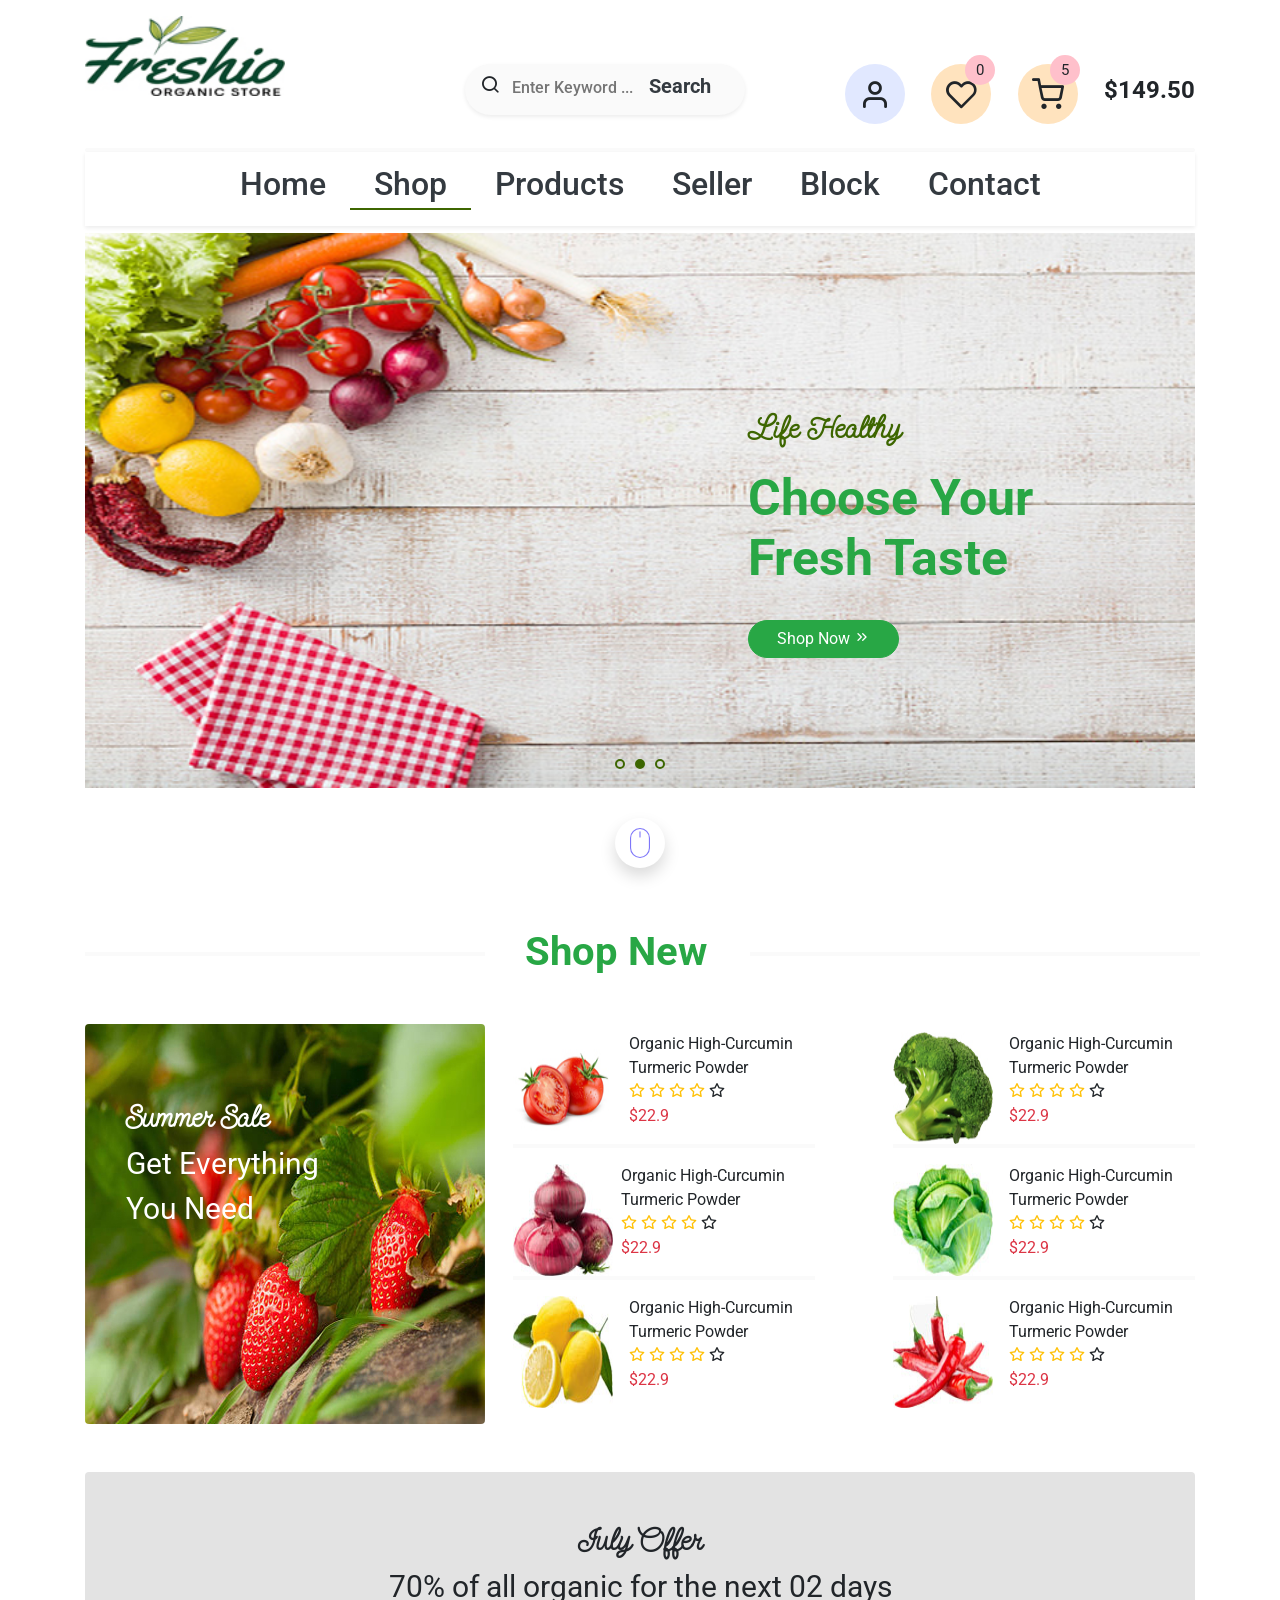
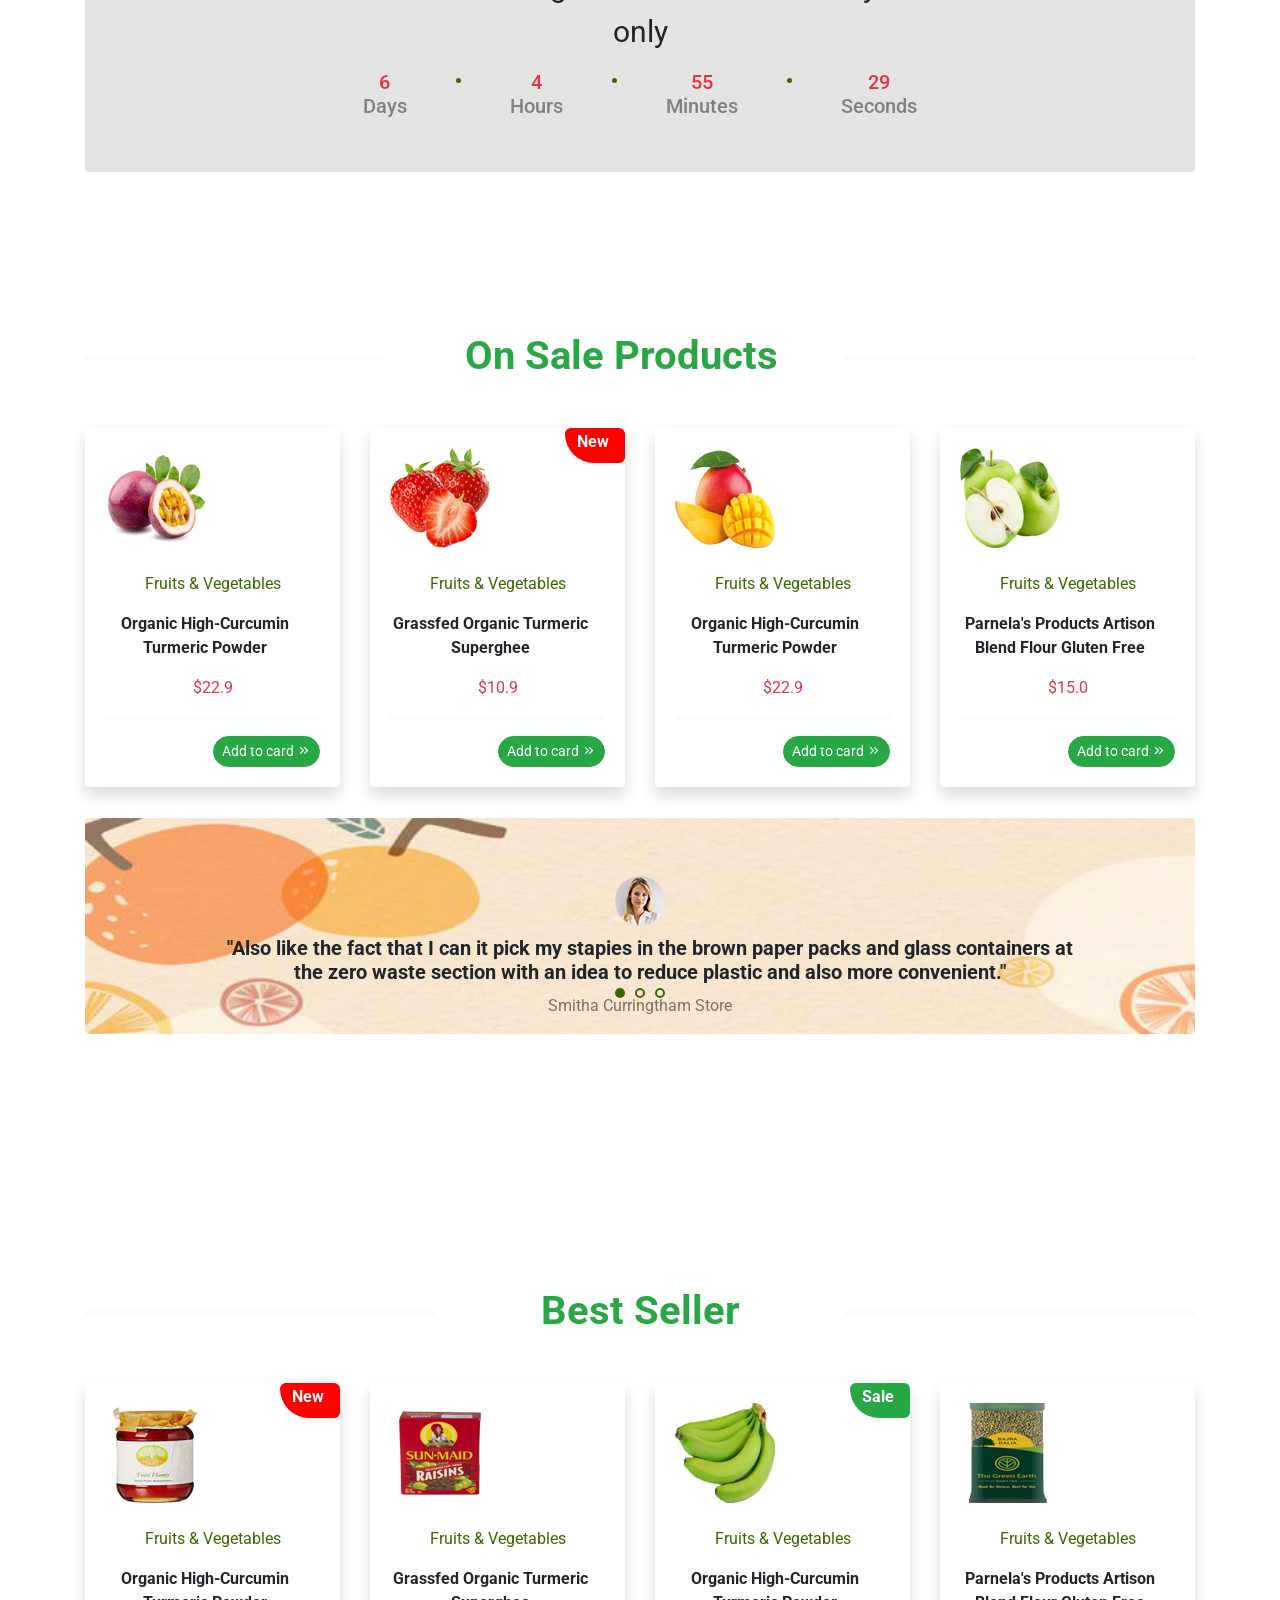
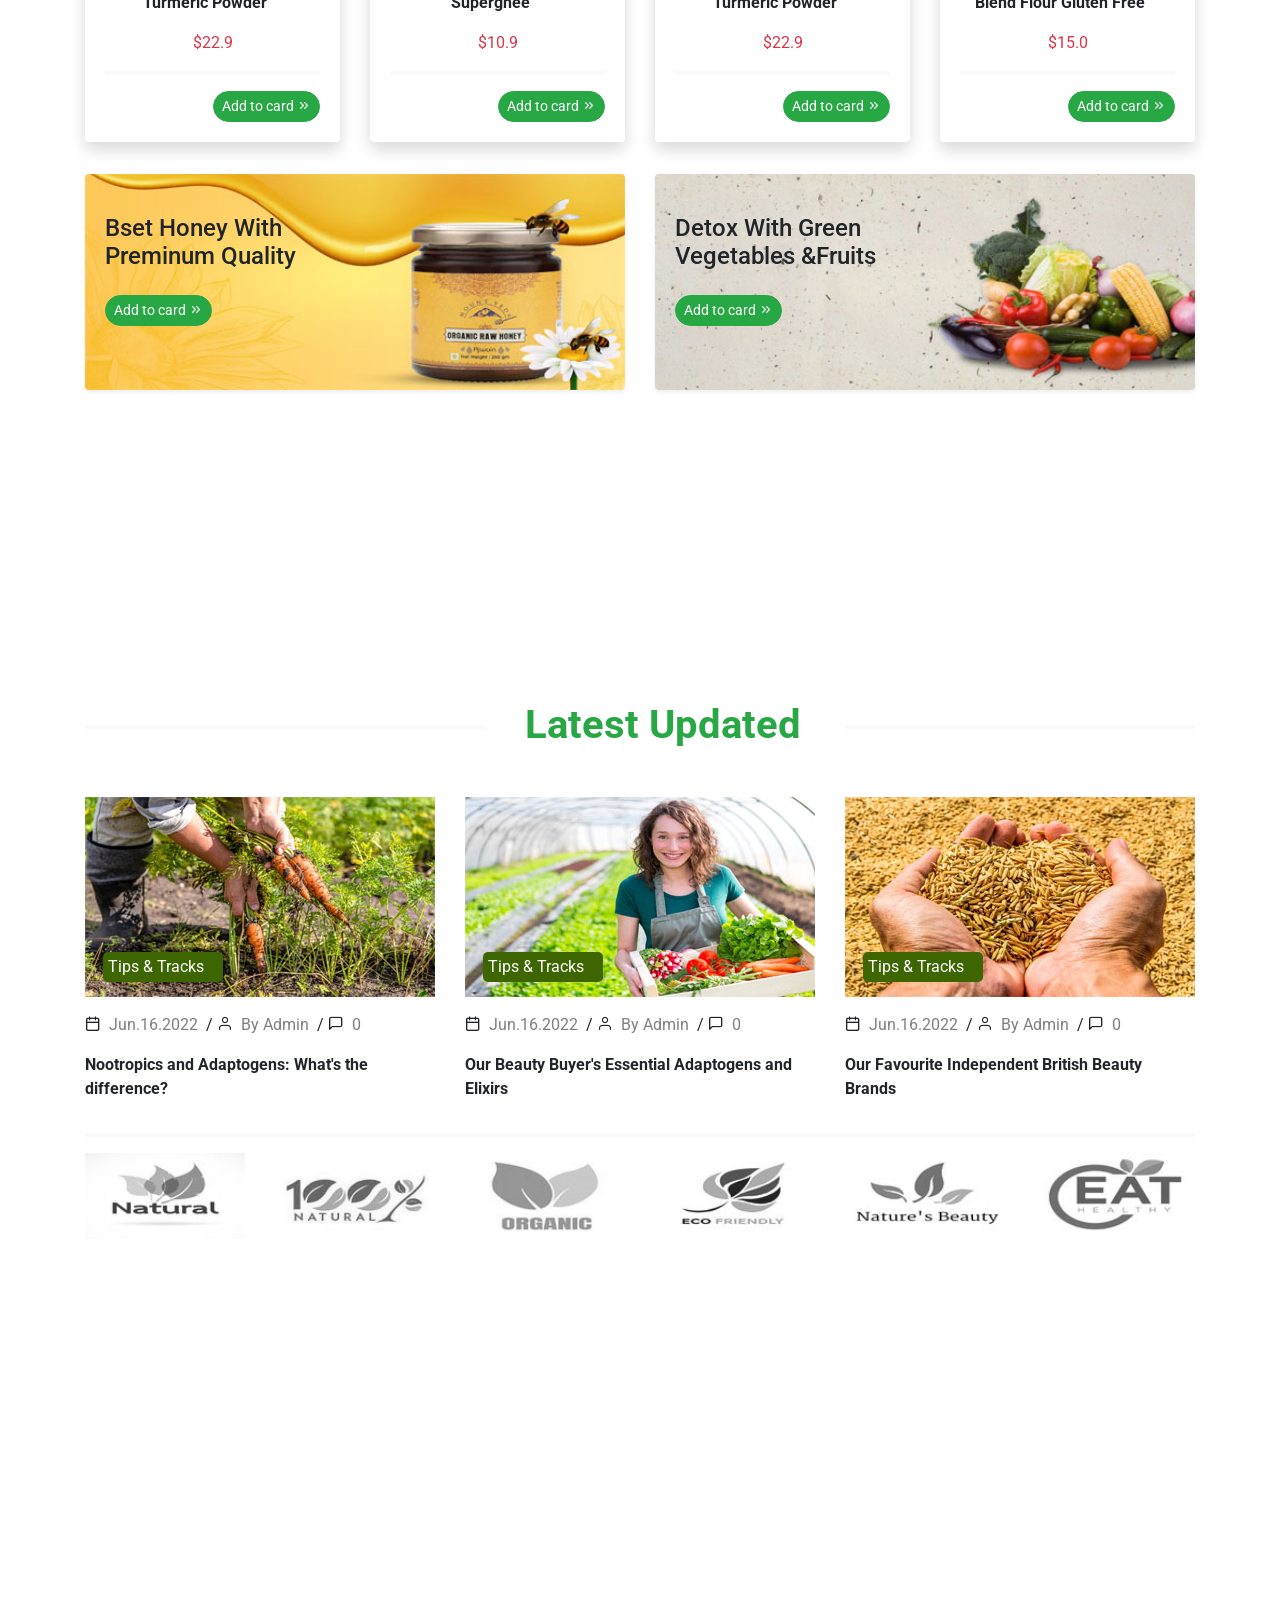
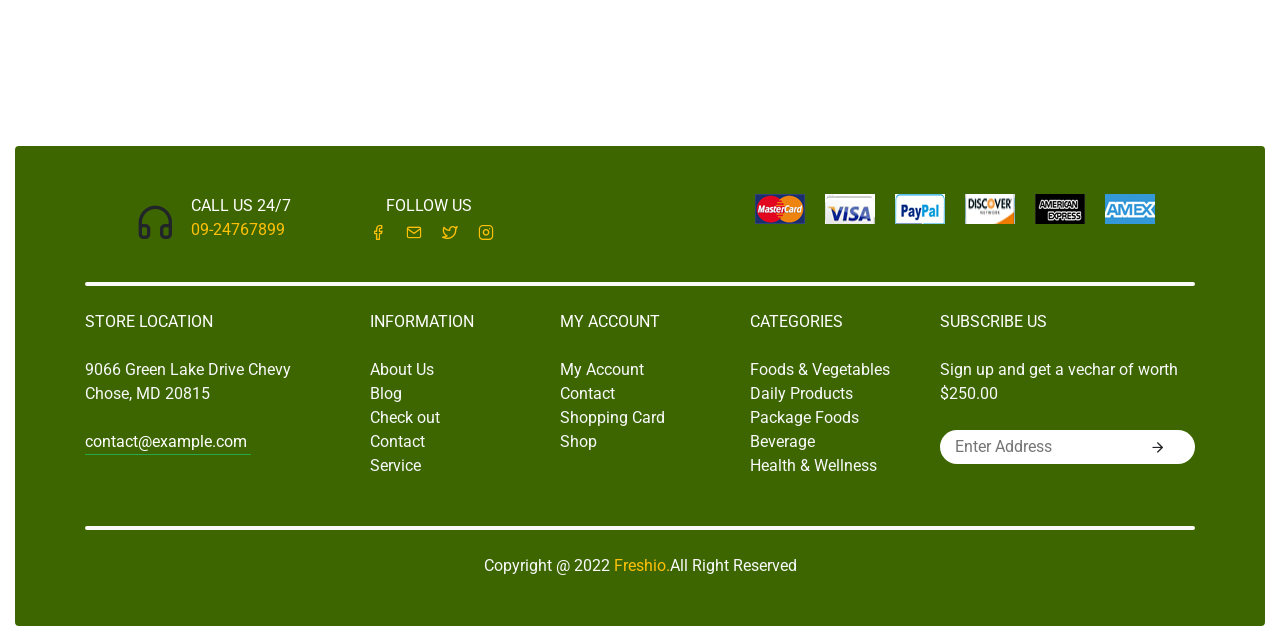
<file: project/index.html>
<!DOCTYPE html>
<div class="loader-container">
    <div class="loader">Loading...</div>
</div>
<html lang="en">
<head>
    <style>
        .loader-container{
            display: flex;
            justify-content: center;
            align-items: center;
            width: 100%;
            height: 100vh;
            position: fixed;
            z-index: 51;
        }
        .loader {
  margin: 100px auto;
  font-size: 25px;
  width: 1em;
  height: 1em;
  border-radius: 50%;
  position: relative;
  text-indent: -9999em;
  -webkit-animation: load5 1.1s infinite ease;
  animation: load5 1.1s infinite ease;
  -webkit-transform: translateZ(0);
  -ms-transform: translateZ(0);
  transform: translateZ(0);
}
@-webkit-keyframes load5 {
  0%,
  100% {
    box-shadow: 0em -2.6em 0em 0em #3d6600, 1.8em -1.8em 0 0em #3d6600, 2.5em 0em 0 0em #3d6600, 1.75em 1.75em 0 0em #3d6600, 0em 2.5em 0 0em #3d6600, -1.8em 1.8em 0 0em #3d6600, -2.6em 0em 0 0em rgba(255, 255, 255, 0.5), -1.8em -1.8em 0 0em rgba(255, 255, 255, 0.7);
  }
  12.5% {
    box-shadow: 0em -2.6em 0em 0em rgba(255, 255, 255, 0.7), 1.8em -1.8em 0 0em #3d6600, 2.5em 0em 0 0em #3d6600, 1.75em 1.75em 0 0em #3d6600, 0em 2.5em 0 0em #3d6600, -1.8em 1.8em 0 0em #3d6600, -2.6em 0em 0 0em #3d6600, -1.8em -1.8em 0 0em rgba(255, 255, 255, 0.5);
  }
  25% {
    box-shadow: 0em -2.6em 0em 0em rgba(255, 255, 255, 0.5), 1.8em -1.8em 0 0em rgba(255, 255, 255, 0.7), 2.5em 0em 0 0em #3d6600, 1.75em 1.75em 0 0em #3d6600, 0em 2.5em 0 0em #3d6600, -1.8em 1.8em 0 0em #3d6600, -2.6em 0em 0 0em #3d6600, -1.8em -1.8em 0 0em #3d6600;
  }
  37.5% {
    box-shadow: 0em -2.6em 0em 0em #3d6600, 1.8em -1.8em 0 0em rgba(255, 255, 255, 0.5), 2.5em 0em 0 0em rgba(255, 255, 255, 0.7), 1.75em 1.75em 0 0em #3d6600, 0em 2.5em 0 0em #3d6600, -1.8em 1.8em 0 0em #3d6600, -2.6em 0em 0 0em #3d6600, -1.8em -1.8em 0 0em #3d6600;
  }
  50% {
    box-shadow: 0em -2.6em 0em 0em #3d6600, 1.8em -1.8em 0 0em #3d6600, 2.5em 0em 0 0em rgba(255, 255, 255, 0.5), 1.75em 1.75em 0 0em rgba(255, 255, 255, 0.7), 0em 2.5em 0 0em #3d6600, -1.8em 1.8em 0 0em #3d6600, -2.6em 0em 0 0em #3d6600, -1.8em -1.8em 0 0em #3d6600;
  }
  62.5% {
    box-shadow: 0em -2.6em 0em 0em #3d6600, 1.8em -1.8em 0 0em #3d6600, 2.5em 0em 0 0em #3d6600, 1.75em 1.75em 0 0em rgba(255, 255, 255, 0.5), 0em 2.5em 0 0em rgba(255, 255, 255, 0.7), -1.8em 1.8em 0 0em #3d6600, -2.6em 0em 0 0em #3d6600, -1.8em -1.8em 0 0em #3d6600;
  }
  75% {
    box-shadow: 0em -2.6em 0em 0em #3d6600, 1.8em -1.8em 0 0em #3d6600, 2.5em 0em 0 0em #3d6600, 1.75em 1.75em 0 0em #3d6600, 0em 2.5em 0 0em rgba(255, 255, 255, 0.5), -1.8em 1.8em 0 0em rgba(255, 255, 255, 0.7), -2.6em 0em 0 0em #3d6600, -1.8em -1.8em 0 0em #3d6600;
  }
  87.5% {
    box-shadow: 0em -2.6em 0em 0em #3d6600, 1.8em -1.8em 0 0em #3d6600, 2.5em 0em 0 0em #3d6600, 1.75em 1.75em 0 0em #3d6600, 0em 2.5em 0 0em #3d6600, -1.8em 1.8em 0 0em rgba(255, 255, 255, 0.5), -2.6em 0em 0 0em rgba(255, 255, 255, 0.7), -1.8em -1.8em 0 0em #3d6600;
  }
}
@keyframes load5 {
  0%,
  100% {
    box-shadow: 0em -2.6em 0em 0em #3d6600, 1.8em -1.8em 0 0em #3d6600, 2.5em 0em 0 0em #3d6600, 1.75em 1.75em 0 0em #3d6600, 0em 2.5em 0 0em #3d6600, -1.8em 1.8em 0 0em #3d6600, -2.6em 0em 0 0em rgba(255, 255, 255, 0.5), -1.8em -1.8em 0 0em rgba(255, 255, 255, 0.7);
  }
  12.5% {
    box-shadow: 0em -2.6em 0em 0em rgba(255, 255, 255, 0.7), 1.8em -1.8em 0 0em #3d6600, 2.5em 0em 0 0em #3d6600, 1.75em 1.75em 0 0em #3d6600, 0em 2.5em 0 0em #3d6600, -1.8em 1.8em 0 0em #3d6600, -2.6em 0em 0 0em #3d6600, -1.8em -1.8em 0 0em rgba(255, 255, 255, 0.5);
  }
  25% {
    box-shadow: 0em -2.6em 0em 0em rgba(255, 255, 255, 0.5), 1.8em -1.8em 0 0em rgba(255, 255, 255, 0.7), 2.5em 0em 0 0em #3d6600, 1.75em 1.75em 0 0em #3d6600, 0em 2.5em 0 0em #3d6600, -1.8em 1.8em 0 0em #3d6600, -2.6em 0em 0 0em #3d6600, -1.8em -1.8em 0 0em #3d6600;
  }
  37.5% {
    box-shadow: 0em -2.6em 0em 0em #3d6600, 1.8em -1.8em 0 0em rgba(255, 255, 255, 0.5), 2.5em 0em 0 0em rgba(255, 255, 255, 0.7), 1.75em 1.75em 0 0em #3d6600, 0em 2.5em 0 0em #3d6600, -1.8em 1.8em 0 0em #3d6600, -2.6em 0em 0 0em #3d6600, -1.8em -1.8em 0 0em #3d6600;
  }
  50% {
    box-shadow: 0em -2.6em 0em 0em #3d6600, 1.8em -1.8em 0 0em #3d6600, 2.5em 0em 0 0em rgba(255, 255, 255, 0.5), 1.75em 1.75em 0 0em rgba(255, 255, 255, 0.7), 0em 2.5em 0 0em #3d6600, -1.8em 1.8em 0 0em #3d6600, -2.6em 0em 0 0em #3d6600, -1.8em -1.8em 0 0em #3d6600;
  }
  62.5% {
    box-shadow: 0em -2.6em 0em 0em #3d6600, 1.8em -1.8em 0 0em #3d6600, 2.5em 0em 0 0em #3d6600, 1.75em 1.75em 0 0em rgba(255, 255, 255, 0.5), 0em 2.5em 0 0em rgba(255, 255, 255, 0.7), -1.8em 1.8em 0 0em #3d6600, -2.6em 0em 0 0em #3d6600, -1.8em -1.8em 0 0em #3d6600;
  }
  75% {
    box-shadow: 0em -2.6em 0em 0em #3d6600, 1.8em -1.8em 0 0em #3d6600, 2.5em 0em 0 0em #3d6600, 1.75em 1.75em 0 0em #3d6600, 0em 2.5em 0 0em rgba(255, 255, 255, 0.5), -1.8em 1.8em 0 0em rgba(255, 255, 255, 0.7), -2.6em 0em 0 0em #3d6600, -1.8em -1.8em 0 0em #3d6600;
  }
  87.5% {
    box-shadow: 0em -2.6em 0em 0em #3d6600, 1.8em -1.8em 0 0em #3d6600, 2.5em 0em 0 0em #3d6600, 1.75em 1.75em 0 0em #3d6600, 0em 2.5em 0 0em #3d6600, -1.8em 1.8em 0 0em rgba(255, 255, 255, 0.5), -2.6em 0em 0 0em rgba(255, 255, 255, 0.7), -1.8em -1.8em 0 0em #3d6600;
  }
}


    </style>
    <meta charset="UTF-8">
    <meta http-equiv="X-UA-Compatible" content="IE=edge">
    <meta name="viewport" content="width=device-width, initial-scale=1.0">
    <title>Organic Store</title>
    <link rel="stylesheet" href="img/logo.png">
    <link rel="stylesheet" href="css/bootstrap.css">
    <link rel="stylesheet" href="css/all.min.css">
    <link rel="stylesheet" href="vendor/feather-icons-web/feather.css">
    <link rel="stylesheet" href="vendor/slick-1.8.0/slick/slick.css">
    <link rel="stylesheet" href="vendor/slick-1.8.0/slick/slick-theme.css">
    <link rel="stylesheet" href="vendor/Animate-it/animate.min.css">
    <link rel="stylesheet" href="css/1-style.css">
    
</head>
<body>
    <header class="mt-3 site-nav">
        <div class="container">
            <div class="row">
                <div class="col-12 col-md-12 col-lg-4">
                    <div class="freshio-logo">
                    <img src="img/logo-small.jpg" alt="" style="width: 200px;" class="">
                </div>
                </div>
                <div class="col-6 col-md-6 col-lg-4">
                    <div class="header-left mt-5 shadow-sm">
                        <i class="feather feather-search h5 "></i>
                        <input type="text" class="border-0 search-text w-50 h6 text-black-50 ml-2" placeholder="Enter Keyword ...">
                        <a href="#" class="h5 font-weight-bolder search text-dark ml-2">Search</a>
                    </div>
                </div>
                
                <div class="col-6 col-md-6 col-lg-4">
                    <div class="header-right-box d-flex justify-content-between align-items-center mt-5">
                        <div class="header-right header-user d-flex justify-content-center align-items-center">
                            <i class="feather feather-user h2 m-0 "></i>
                        </div>
                        
                        <div class="header-right header-heart  d-flex justify-content-center align-items-center">
                            <i class="feather feather-heart h2 m-0"></i>
                            
                        </div>
                        
                    
                        <div class="header-right header-shop d-flex  justify-content-center align-items-center ">
                            <i class="feather feather-shopping-cart h2 m-0"></i>
                        </div>
                        <span class="h4 font-weight-bolder right-money">$149.50</span>
                        <span class="header-noti text-center"> 0</span>
                        <span class="header-noti2 text-center">5</span>
                    </div>
                </div>
            </div>
            <div class="row">
                <div class="col-12">
                    <div class="divider header-divider mt-4 rounded"></div>
                </div>
            </div>
            <div class="row ">
                <div class="col-12 ">
                    
                    <nav class="navbar navbar-expand-lg navbar-light bg-white shadow-sm custom-bar">
                        
                        <button class="navbar-toggler" type="button" data-toggle="collapse" data-target="#navbarNavDropdown" aria-controls="navbarNavDropdown" aria-expanded="false" aria-label="Toggle navigation">
                          <!-- <span class="navbar-toggler-icon text-white"></span> -->
                          <i class="feather feather-menu menu-icon"></i>
                        </button>
                        <div class="collapse navbar-collapse justify-content-center" id="navbarNavDropdown">
                          <ul class="navbar-nav ">
                            <li class="nav-item ">
                              <a class="nav-link p-3 h2 text-dark " href="#home">Home </a>
                            </li>
                            <li class="nav-item">
                              <a class="nav-link p-3 h2 text-dark" href="#shop">Shop</a>
                            </li>
                           
                            <li class="nav-item">
                                <a class="nav-link p-3 h2 text-dark" href="#products">Products</a>
                              </li>
                              <li class="nav-item">
                                <a class="nav-link p-3 h2 text-dark" href="#seller">Seller</a>
                              </li>
                            <li class="nav-item">
                                <a class="nav-link p-3 h2 text-dark" href="#latest-update">Block</a>
                              </li>
                              <li class="nav-item">
                                <a class="nav-link p-3 h2 text-dark" href="#contact">Contact</a>
                              </li>
                          </ul>
                       
                      </nav>
                    </div>
                </div>
            </div>
        </div>
        
    </header>
    
    <section id="home" class="home container-fluid">
        <div class="row min-vh-100 align-items-center justify-content-center">
        <div class="container  ">
            
            <div class="row ">
                <div class="col-12">
                    <div class="home-box wow animate__slideInDown mt-5">
                 <div class="home-imt ">
                 <img src="img/bg.jpg" alt="" class="w-100 ">
                 <div class="home-text">
                     <p class="text-life">Life Healthy </p>
                    <h1 class="font-weight-bolder text-success text-choose">Choose Your <br> Fresh Taste</h1>
                    <button class="btn btn-success mt-4 h3">Shop Now <i class="feather feather-chevrons-right"></i></button>
                </div>
                 </div>
                 <div class="home-imt ">
                <img src="img/bg2.jpg" alt="" class="w-100 ">
                <div class="home-text">
                    <p class="text-life">Life Healthy </p>
                    <h1 class="font-weight-bolder text-success text-choose">Choose Your <br> Fresh Taste</h1>
                    <button class="btn btn-success mt-4 h3">Shop Now <i class="feather feather-chevrons-right"></i></button>
                </div>
                </div>
                <div class="home-imt  ">
                    <img src="img/bg3.jpg" alt="" class="w-100 ">
                    <div class="home-text">
                        <p class="text-life">Life Healthy </p>
                        <h1 class="font-weight-bolder text-success text-choose">Choose Your <br>Fresh Taste</h1>
                        <button class="btn btn-success mt-4 h3 ">Shop Now <i class="feather feather-chevrons-right"></i></button>
                    </div>

                </div>
                </div>
                <a href="#shop" class="scroll-to-next shadow">
                    <img src="img/mouse.svg" alt="" class="wow animate__bounce">
                </a>
                

                </div>
            </div>
        
        </div>
    </div>
    </section>
    <section id="shop" class="shop container-fluid">
        <div class="row min-vh-100 align-items-center justify-content-center" >
        <div class="container ">
            <div class="row mb-5 delete">
                <div class="col-12 col-md-4 pt-4">
                    <div class="divider wow animate__slideInLeft" style="width: 400px;"></div>
                </div>
                <div class="col-4 col-md-4 col-lg-3">
                    <div class="shop-new  wow animate__zoomIn ani-delay-1">
                        <h1 class="font-weight-bolder m-0 p-0 text-success">Shop New</h1>
                    </div>
                </div>
                <div class="col-4 pt-4">
                    <div class="divider wow animate__slideInRight" style="width: 450px;"></div>
                </div>
            </div>
            <div class="row ">
                <div class="col-12 col-md-12 col-lg-4">
                    <div class="shop-img-box wow animate__slideInLeft ani-delay-2">
                        <img src="img/shop1.jpg" alt="" class="rounded">
                        <div class="shop-sum">
                            <p class="summer p-0 m-0 wow animate__slideInLeft ani-delay-3">Summer Sale</p>
                            <p class="you-need wow animate__slideInLeft ">Get Everything <br> You Need</p>
                        </div>
                    </div>
                </div>
                <div class="col-12 col-md-12 col-lg-4">
                    <div class="mt-2">
                    <div class="d-flex ml-5 wow animate__slideInRight ani-delay-1">
                        <img src="img/tomato.jpg" alt="" class="mr-3">
                        <div>
                            <p class="m-0 p-0 organic">Organic High-Curcumin Turmeric Powder</p>
                            <i class="feather feather-star text-warning"></i>
                            <i class="feather feather-star text-warning"></i>
                            <i class="feather feather-star text-warning"></i>
                            <i class="feather feather-star text-warning"></i>
                            <i class="feather feather-star"></i>
                            <p class="text-danger">$22.9</p>
                        </div>

                    </div>
                    <div class="divider shop-divider ml-5 mb-3 wow animate__slideInRight ani-delay-1"></div>
                    <div class="d-flex ml-5 wow animate__slideInRight ani-delay-2">
                        <img src="img/onion1.jpg" alt="" class="mr-2">
                        <div>
                            <p class="m-0 p-0 organic">Organic High-Curcumin Turmeric Powder</p>
                            <i class="feather feather-star text-warning"></i>
                            <i class="feather feather-star text-warning"></i>
                            <i class="feather feather-star text-warning"></i>
                            <i class="feather feather-star text-warning"></i>
                            <i class="feather feather-star"></i>
                            <p class="text-danger">$22.9</p>
                        </div>

                    </div>
                    <div class="divider shop-divider ml-5 mb-3 wow animate__slideInRight ani-delay-2"></div>
                    <div class="d-flex ml-5 wow animate__slideInRight ani-delay-3">
                        <img src="img/orange1.jpg" alt="" class="mr-3">
                        <div>
                            <p class="m-0 p-0 organic">Organic High-Curcumin Turmeric Powder</p>
                            <i class="feather feather-star text-warning"></i>
                            <i class="feather feather-star text-warning"></i>
                            <i class="feather feather-star text-warning"></i>
                            <i class="feather feather-star text-warning"></i>
                            <i class="feather feather-star"></i>
                            <p class="text-danger">$22.9</p>
                        </div>

                    </div>
                </div>
                </div>
                <div class="col-12 col-md-12 col-lg-4">
                    <div class="mt-2 ">
                    <div class="d-flex ml-5 wow animate__slideInRight ani-delay-4">
                        <img src="img/pan1.jpg" alt="" class="mr-3">
                        <div>
                            <p class="m-0 p-0 organic">Organic High-Curcumin Turmeric Powder</p>
                            <i class="feather feather-star text-warning"></i>
                            <i class="feather feather-star text-warning"></i>
                            <i class="feather feather-star text-warning"></i>
                            <i class="feather feather-star text-warning"></i>
                            <i class="feather feather-star"></i>
                            <p class="text-danger">$22.9</p>
                        </div>

                    </div>
                    <div class="divider shop-divider ml-5 mb-3 wow animate__slideInRight ani-delay-4"></div>
                    <div class="d-flex ml-5 wow animate__slideInRight ani-delay-5">
                        <img src="img/mone1.jpg" alt="" class="mr-3">
                        <div>
                            <p class="m-0 p-0 organic">Organic High-Curcumin Turmeric Powder</p>
                            <i class="feather feather-star text-warning"></i>
                            <i class="feather feather-star text-warning"></i>
                            <i class="feather feather-star text-warning"></i>
                            <i class="feather feather-star text-warning"></i>
                            <i class="feather feather-star"></i>
                            <p class="text-danger">$22.9</p>
                        </div>

                    </div>
                    <div class="divider shop-divider ml-5 mb-3 wow animate__slideInRight ani-delay-6"></div>
                    <div class="d-flex ml-5 wow animate__slideInRight ani-delay-7">
                        <img src="img/chilli1.jpg" alt="" class="mr-3">
                        <div>
                            <p class="m-0 p-0 organic">Organic High-Curcumin Turmeric Powder</p>
                            <i class="feather feather-star text-warning"></i>
                            <i class="feather feather-star text-warning"></i>
                            <i class="feather feather-star text-warning"></i>
                            <i class="feather feather-star text-warning"></i>
                            <i class="feather feather-star"></i>
                            <p class="text-danger">$22.9</p>
                        </div>

                    </div>
                </div>
                </div>
            </div>
            <div class="row mt-5">
                <div class="col-12">
                    <div class="july-offer rounded text-center d-flex justify-content-center align-items-center wow animate__slideInDown ani-delay-8">
                        <div class="july-text w-50 ">
                     <p class="summer p-0 m-0 wow animate__slideInLeft">July Offer</p>
                   <p class="you-need wow animate__slideInRight">70% of all organic for the next 02 days only</p>
                   <div class="d-flex justify-content-between wow animate__fadeIn ani-delay-9" id="clock">
                       
                </div>
                </div>      
                        </div>
                    </div>
                    
                
            </div>

        </div>
    </div>
    </section>
    <section id="products" class="products container-fluid mt-5">
        <div class="row min-vh-100 align-items-center justify-content-center">
        <div class="container ">
            <div class="row mb-5 delete ">
                <div class="col-4 pt-4">
                    <div class="divider wow animate__slideInLeft" style="width: 300px;"></div>
                </div>
                <div class="col-12 col-md-4">
                    <div class="shop-new p-0 wow animate__zoomIn ani-delay-1">
                        <h1 class="font-weight-bolder m-0 p-0 text-success sale-product">On Sale Products</h1>
                    </div>
                </div>
                <div class="col-4 pt-4">
                    <div class="divider wow animate__slideInRight" style="width: 350px;"></div>
                </div>
            </div>
            <div class="row">
                <div class="col-12 col-md-6 col-lg-3">
                    <div class="card w-100 shadow mb-3 border-0 wow animate__slideInLeft ani-delay-2">
                        <div class="card-body">
                            <img src="img/tha-lae.jpg" alt="" class="text-center wow animate__bounce">
                            <p class="f-v text-center mt-4">Fruits & Vegetables</p>
                            <p class=" organic text-center font-weight-bold">Organic High-Curcumin Turmeric Powder</p>
                            <p class="text-danger text-center">$22.9</p>
                            <div class="divider"></div>
                            <div class="text-right mt-3">
                            <a href="#" class="btn btn-success btn-sm add ">Add to card <i class="feather feather-chevrons-right"></i></a>
                        </div>
                        </div>
                    </div>
                </div>
                <div class="col-12 col-md-6 col-lg-3">
                    <div class="card w-100 shadow mb-3 border-0 wow animate__slideInLeft">
                        <div class="card-body new-box">
                            <div class="new">New</div>
                            <img src="img/strawberry1.jpg " alt="" class="text-center wow animate__bounce">
                            <p class="f-v text-center mt-4">Fruits & Vegetables</p>
                            <p class=" organic text-center font-weight-bold">Grassfed Organic  Turmeric Superghee</p>
                            <p class="text-danger text-center">$10.9</p>
                            <div class="divider shop-divider"></div>
                            <div class="text-right mt-3">
                            <a href="#" class="btn btn-success btn-sm add ">Add to card <i class="feather feather-chevrons-right"></i></a>
                        </div>
                        </div>
                    </div>
                </div>
                <div class="col-12 col-md-6 col-lg-3">
                    <div class="card w-100 shadow mb-3 border-0 wow animate__slideInRight">
                        <div class="card-body">
                            <img src="img/mango.jpg " alt="" class="text-center wow animate__bounce">
                            <p class="f-v text-center mt-4">Fruits & Vegetables</p>
                            <p class=" organic text-center font-weight-bold">Organic High-Curcumin Turmeric Powder</p>
                            <p class="text-danger text-center">$22.9</p>
                            <div class="divider"></div>
                            <div class="text-right mt-3">
                            <a href="#" class="btn btn-success btn-sm add ">Add to card <i class="feather feather-chevrons-right"></i></a>
                        </div>
                        </div>
                    </div>
                </div>
                
                <div class="col-12 col-md-6 col-lg-3">
                    <div class="card w-100 shadow mb-3 border-0 wow animate__slideInRight ani-delay-2">
                        <div class="card-body">
                            <img src="img/apple.jpg" alt="" class="text-center wow animate__bounce">
                            <p class="f-v text-center mt-4">Fruits & Vegetables</p>
                            <p class=" organic text-center font-weight-bold">Parnela's Products Artison Blend Flour Gluten Free </p>
                            <p class="text-danger text-center">$15.0</p>
                            <div class="divider"></div>
                            <div class="text-right mt-3">
                            <a href="#" class="btn btn-success btn-sm add ">Add to card <i class="feather feather-chevrons-right"></i></a>
                        </div>
                        </div>
                    </div>
                </div>
            </div>
            <div class="row">
                <div class="col-12">
                    <div class="product-person rounded ">
                        

                        <div class=" text-center product-person-img  mt-5">
                            <img src="img/avatar1.jpg" alt="" class="product-img ">
                            <p class="font-weight-bold product-person-text h5 w-100">
                                "Also like the fact that I can it pick my stapies in the brown paper packs and glass containers at the zero waste section  with an idea to reduce plastic and also more convenient."
                            </p>
                            <p class="text-black-50">Smitha Curringtham Store</p>
                        </div>
                         <div class=" text-center product-person-img mt-5">
                            <img src="img/avatar10.jpg" alt="" class="product-img ">
                            <p class="font-weight-bold product-person-text h5">
                                "Also like the fact that I can it pick my stapies in the brown paper packs and glass containers at the zero waste section  with an idea to reduce plastic and also more convenient."
                            </p>
                            <p class="text-black-50">Smitha Curringtham Store</p>
                        </div>
                        <div class=" text-center product-person-img mt-5">
                            <img src="img/avatar6.jpg" alt="" class="product-img text-center">
                            <p class="font-weight-bold product-person-text h5">
                                "Also like the fact that I can it pick my stapies in the brown paper packs and glass containers at the zero waste section  with an idea to reduce plastic and also more convenient."
                            </p>
                            <p class="text-black-50">Smitha Curringtham Store</p>
                        </div>
                    
                    </div>
                    <!-- <div class=" product-person-phone rounded d-flex">
                        

                        <div class=" text-center product-person-img  mt-5">
                            <img src="img/avatar1.jpg" alt="" class="product-img ">
                            <p class="font-weight-bold product-person-text h5 w-100">
                                "Also like the fact that I can it pick my stapies in the brown paper packs and glass containers at the zero waste section  with an idea to reduce plastic and also more convenient."
                            </p>
                            <p class="text-black-50">Smitha Curringtham Store</p>
                        </div>
                         <div class=" text-center product-person-img mt-5">
                            <img src="img/avatar10.jpg" alt="" class="product-img ">
                            <p class="font-weight-bold product-person-text h5">
                                "Also like the fact that I can it pick my stapies in the brown paper packs and glass containers at the zero waste section  with an idea to reduce plastic and also more convenient."
                            </p>
                            <p class="text-black-50">Smitha Curringtham Store</p>
                        </div>
                        <div class=" text-center product-person-img mt-5">
                            <img src="img/avatar6.jpg" alt="" class="product-img text-center">
                            <p class="font-weight-bold product-person-text h5">
                                "Also like the fact that I can it pick my stapies in the brown paper packs and glass containers at the zero waste section  with an idea to reduce plastic and also more convenient."
                            </p>
                            <p class="text-black-50">Smitha Curringtham Store</p>
                        </div>
                    
                    </div> -->
                </div>
            </div>
            
            </div>
        </div>
    </section>
    <section id="seller" class="seller container-fluid mt-5">
        <div class="row min-vh-100 align-items-center justify-content-center">
        <div class="container ">
           
            <div class="row mb-5 delete">
                <div class="col-4 pt-4">
                    <div class="divider wow animate__slideInLeft" style="width: 350px;"></div>
                </div>
                <div class="col-4">
                    <div class="shop-new ml-3 wow animate__zoomIn ani-delay-1">
                        <h1 class="font-weight-bolder m-0 p-0 text-success">Best Seller</h1>
                    </div>
                </div>
                <div class="col-4 pt-4">
                    <div class="divider wow animate__slideInRight" style="width: 350px;"></div>
                </div>
            </div>
            <div class="row">
                <div class="col-12 col-md-6 col-lg-3">
                    <div class="card w-100 shadow mb-3 border-0 wow animate__slideInLeft ani-delay-1">
                        <div class="card-body new-box">
                            <div class="new">New</div>
                            <img src="img/seller1.jpg" alt="" class="text-center wow animate__zoomIn">
                            <p class="f-v text-center mt-4">Fruits & Vegetables</p>
                            <p class=" organic text-center font-weight-bold">Organic High-Curcumin Turmeric Powder</p>
                            <p class="text-danger text-center">$22.9</p>
                            <div class="divider"></div>
                            <div class="text-right mt-3">
                            <a href="#" class="btn btn-success btn-sm add ">Add to card <i class="feather feather-chevrons-right"></i></a>
                        </div>
                        </div>
                    </div>
                </div>
                <div class="col-12 col-md-6 col-lg-3">
                    <div class="card w-100 shadow mb-3 border-0 wow animate__slideInLeft">
                        <div class="card-body ">
                            
                            <img src="img/seller2.jpg" alt="" class="text-center wow animate__zoomIn ">
                            <p class="f-v text-center mt-4 ">Fruits & Vegetables</p>
                            <p class=" organic text-center font-weight-bold">Grassfed Organic  Turmeric Superghee</p>
                            <p class="text-danger text-center">$10.9</p>
                            <div class="divider"></div>
                            <div class="text-right mt-3">
                            <a href="#" class="btn btn-success btn-sm add ">Add to card <i class="feather feather-chevrons-right"></i></a>
                        </div>
                        </div>
                    </div>
                </div>
                <div class="col-12 col-md-6 col-lg-3">
                    <div class="card w-100 shadow mb-3 border-0 wow animate__slideInRight ani-delay-1">
                        <div class="card-body new-box ">
                            <div class="new bg-success">Sale</div>
                            <img src="img/seller3.jpg" alt="" class="text-center wow animate__zoomIn">
                            <p class="f-v text-center mt-4">Fruits & Vegetables</p>
                            <p class=" organic text-center font-weight-bold">Organic High-Curcumin Turmeric Powder</p>
                            <p class="text-danger text-center">$22.9</p>
                            <div class="divider"></div>
                            <div class="text-right mt-3">
                            <a href="#" class="btn btn-success btn-sm add ">Add to card <i class="feather feather-chevrons-right"></i></a>
                        </div>
                        </div>
                    </div>
                </div>
                
                <div class="col-12 col-md-6 col-lg-3">
                    <div class="card w-100 shadow mb-3 border-0 wow animate__slideInRight">
                        <div class="card-body">
                            <img src="img/seller4.jpg" alt="" class="text-center wow animate__zoomIn">
                            <p class="f-v text-center mt-4">Fruits & Vegetables</p>
                            <p class=" organic text-center font-weight-bold">Parnela's Products Artison Blend Flour Gluten Free </p>
                            <p class="text-danger text-center">$15.0</p>
                            <div class="divider"></div>
                            <div class="text-right mt-3">
                            <a href="#" class="btn btn-success btn-sm add ">Add to card <i class="feather feather-chevrons-right"></i></a>
                        </div>
                        </div>
                    </div>
                </div>
            </div>
            <div class="row">
                <div class="col-12 col-md-6">
                    <div class="my-3 honey-box wow animate__lightSpeedInLeft ani-delay-2">
                        <img src="img/seller7.jpg" alt="" class="w-100 rounded shadow-sm">
                        <div class="honey">
                            <p class="h4 best-honey ">Bset Honey With <br> Preminum Quality</p>
                            <a href="#" class="btn btn-success btn-sm add mt-3">Add to card <i class="feather feather-chevrons-right"></i></a>
                        </div>
                    </div>
                </div>
                <div class="col-12 col-md-6">
                    <div class="my-3 honey-box wow animate__lightSpeedInRight ani-delay-2 ">
                        <img src="img/seller8.jpg" alt="" class="w-100 rounded shadow-sm">
                        <div class="honey">
                            <p class="h4 best-honey">Detox With Green <br>Vegetables  &Fruits</p>
                            <a href="#" class="btn btn-success btn-sm add mt-3">Add to card <i class="feather feather-chevrons-right"></i></a>
                        </div>
                    </div>
                </div>
            </div>
            </div>
        </div>
    </section>
    <section id="latest-update" class="latest-update container-fluid">
        <div class="row min-vh-100 align-items-center justify-content-center">
        <div class="container">
            <div class="row my-5 delete">
                <div class="col-4 pt-4">
                    <div class="divider wow animate__slideInLeft" style="width: 400px;"></div>
                </div>
                <div class="col-12 col-md-4">
                    <div class="shop-new ">
                        <h1 class="font-weight-bolder m-0 p-0 text-success wow animate__zoomIn ani-delay-1">Latest Updated</h1>
                    </div>
                </div>
                <div class="col-4 pt-4">
                    <div class="divider wow animate__slideInLeft" style="width: 350px;"></div>
                </div>
            </div>
            <div class="row">
                <div class="col-12 col-md-12 col-lg-4">
                    <div>
                    <div class="mb-3 tip-track-box wow animate__fadeInLeft">
                        <img src="img/product2.jpg" alt="" class="w-100">
                        <div class="tip-track">Tips & Tracks</div>
                    </div>
                    <div class="my-3 wow animate__fadeInLeft ani-delay-1">
                    <i class="feather feather-calendar mr-2"></i><span class="mr-2 text-black-50">Jun.16.2022</span>/
                    <i class="feather feather-user mr-2"></i><span class="mr-2 text-black-50">By Admin</span>/
                    <i class="feather feather-message-square mr-2 "></i><span class="text-black-50">0</span>
                </div>
                <p class="font-weight-bold ">Nootropics and Adaptogens: What's the difference?</p>
            </div>
                </div>
                
                <div class="col-12 col-md-12 col-lg-4">
                    <div>
                        <div class="mb-3 tip-track-box wow animate__fadeInDown ani-delay-2">
                            <img src="img/product3.jpg" alt="" class="w-100">
                            <div class="tip-track">Tips & Tracks</div>
                        </div>
                        <div class="my-3 wow animate__fadeInDown ani-delay-2">
                        <i class="feather feather-calendar mr-2"></i><span class="mr-2 text-black-50">Jun.16.2022</span>/
                        <i class="feather feather-user mr-2"></i><span class="mr-2 text-black-50">By Admin</span>/
                        <i class="feather feather-message-square mr-2"></i><span class="text-black-50">0</span>
                    </div>
                    <p class="font-weight-bold ">Our Beauty Buyer's Essential Adaptogens and Elixirs</p>
                </div>
                </div>
                <div class="col-12 col-md-12 col-lg-4">
                    <div>
                        <div class="mb-3 tip-track-box wow animate__fadeInRight">
                            <img src="img/product5.jpg" alt="" class="w-100">
                            <div class="tip-track">Tips & Tracks</div>
                        </div>
                        <div class="my-3 wow animate__fadeInRight ani-delay-1">
                        <i class="feather feather-calendar mr-2"></i><span class="mr-2 text-black-50">Jun.16.2022</span>/
                        <i class="feather feather-user mr-2"></i><span class="mr-2 text-black-50">By Admin</span>/
                        <i class="feather feather-message-square mr-2"></i><span class="text-black-50">0</span>
                    </div>
                    <p class="font-weight-bold ">Our Favourite Independent British Beauty Brands</p>
                </div>
                </div>
            </div>
            <div class="row">
                <div class="col-12">
                    <div class="divider my-3"></div>
                </div>
            </div>
            <div class="row">
                <div class="col-4 col-md-2">
                  <img src="img/logo1.jpg" alt="" class="logo-img wow animate__swing ani-delay-3">
                </div>
                <div class="col-4 col-md-2">
                    <img src="img/logo2.jpg" alt="" class="logo-img wow animate__swing ani-delay-2">
                </div>
                <div class="col-4 col-md-2">
                    <img src="img/logo3.jpg" alt="" class="logo-img wow animate__swing ani-delay-1">
                </div>
                <div class="col-4 col-md-2">
                    <img src="img/logo4.jpg" alt="" class="logo-img wow animate__swing ani-delay-1">
                </div>
                <div class="col-4 col-md-2">
                    <img src="img/logo5.jpg" alt="" class="logo-img
                    wow animate__swing ani-delay-2">
                </div>
                <div class="col-4 col-md-2">
                    <img src="img/logo6.jpg" alt="" class="logo-img wow animate__swing ani-delay-3">
                </div>
            </div>
            
           
        </div>
    </div>
    </section>
    <section id="contact">
        <div class="container-fluid">
            <div class="row  ">
                <div class="col-12">
                    <div class="footer-bg-box  rounded ">
                        <div class="container pt-5">
                            <div class="row">
                                <div class="col-6 col-md-3">
                                    <div class="d-flex justify-content-center align-items-center wow animate__fadeInLeft ani-delay-1 call-us-box">
                                        <i class="feather feather-headphones h1 mr-3 wow animate__zoomIn"></i>
                                        <div class="wow animate__fadeInLeft">
                                            <p class="m-0 p-0 text-white text-uppercase">Call us 24/7</p>
                                            <p class="text-warning">09-24767899</p>
                                        </div>
                                    </div>
                                </div>
                                <div class="col-6 col-md-3">
                                    <div class="">
                                        <p class="m-0 p-0 text-white text-uppercase ml-3">follow us</p>
                                        <div class="mt-1">
                                            <i class="feather feather-facebook mr-3 text-warning wow animate__bounceIn"></i>
                                            <i class="feather feather-mail mr-3 text-warning wow animate__bounceIn"></i>
                                            <i class="feather feather-twitter mr-3 text-warning wow animate__bounceIn"></i>
                                            <i class="feather feather-instagram text-warning wow animate__bounceIn"></i>
                                        </div>
                                    </div>
                                </div>
                                <div class="col-12 col-md-6">
                                    <div class="card-box"  style="margin-left: 100px;">
                                        <img src="img/footer-logo1.jpg" alt="" class="mr-3 wow animate__bounceIn ani-delay-2">
                                        <img src="img/footer-logo2.jpg" alt="" class="mr-3 wow animate__bounceIn ani-delay-2">
                                        <img src="img/footer-logo3.jpg" alt="" class="mr-3 wow animate__bounceIn ani-delay-2">
                                        <img src="img/footer-logo4.jpg" alt="" class="mr-3 wow animate__bounceIn ani-delay-2">
                                        <img src="img/footer-logo5.jpg" alt="" class="mr-3 wow animate__bounceIn ani-delay-2">
                                        <img src="img/footer-logo6.jpg" alt="" class="mr-3 wow animate__bounceIn ani-delay-2">
                                    </div>
                                </div>
                                
                            </div>
                            <div class="row">
                                <div class="col-12">
                                    <div class="divider line rounded my-4 wow animate__slideInLeft ani-delay-3" ></div>
                                </div>
                            </div>
                            <div class="row">
                                <div class="col-6 col-md-3 fot-box">
                                 
                                    <div class="wow animate__slideInLeft ani-delay-4">
                                        <p class="m-0 p-0 text-white text-uppercase">Store location</p>
                                        
                                            <p class="text-light my-4">9066 Green Lake Drive Chevy Chose, MD 20815</p>
                                            <a href="#" class="text-white text-decoration-none">contact@example.com</a>
                                            <div class="contact-divider "></div>
                                        
                                            
                                    </div>   
                                </div>
                                <div class="col-6 col-md-2 fot-box">
                                    <div class="wow animate__slideInLeft ani-delay-3">
                                        <p class="m-0 p-0 text-white text-uppercase">Information
                                            <ul class="info-text text-light my-4">
                                                <li>About Us</li>
                                                <li>Blog</li>
                                                <li>Check out</li>
                                                <li>Contact</li>
                                                <li>Service</li>
                                            </ul>
                                        </p>
                                    </div>
                                </div>
                                <div class="col-6 col-md-2 fot-box">
                                    <div class="wow animate__slideInLeft ani-delay-2">
                                        <p class="m-0 p-0 text-white text-uppercase">my account
                                            <ul class="info-text text-light my-4">
                                                <li>My Account</li>
                                                <li>Contact</li>
                                                <li>Shopping Card</li>
                                                <li>Shop</li>
                                                
                                            </ul>
                                        </p>
                                    </div>
                                </div>
                                <div class="col-6 col-md-2 fot-box">
                                    <div class="wow animate__slideInRight ani-delay-2">
                                        <p class="m-0 p-0 text-white text-uppercase">Categories </p>
                                            <ul class="info-text text-light my-4">
                                                <li>Foods & Vegetables</li>
                                                <li>Daily Products</li>
                                                <li>Package Foods</li>
                                                <li>Beverage</li>
                                                <li>Health & Wellness</li>
                                                
                                            </ul>
                                       
                                    </div>
                                </div>
                                <div class="col-12 col-md-3 fot-box">
                                <div class="wow animate__slideInRight ani-delay-3">
                                    <p class="m-0 p-0 text-white text-uppercase">Subscribe us </p>
                                    <p class="text-light my-4">Sign up and get a vechar of worth $250.00 </p>
                                    <div class="input-box d-flex justify-content-between align-items-center">
                                    <input type="text" name="" id="" class="input-name" placeholder="Enter Address">
                                    <i class="feather feather-arrow-right mr-4"></i>
                                </div>
                                </div>
                                </div>
                               
                            </div>
                            <div class="row">
                                <div class="col-12">
                                    <div class=" divider line rounded my-4 wow animate__slideInRight ani-delay-4" ></div>
                                </div>
                            </div>
                            <div class="row">
                                <div class="col-12">
                                    <div class="text-center mb-5 wow animate__tada ani-delay-5">
                                    <p class="text-light">Copyright @ 2022 <span class="text-warning">Freshio.</span>All Right Reserved</p>
                                </div>
                                </div>
                            </div>
                        </div>
                    
                       </div>
                
                </div>
                
                

            </div>
            
           
        </div>
    </section>
    

    



    
    
    <script src="js/jquery.min.js"></script>
    <script src="js/bootstrap.js"></script>
    <script src="vendor/slick-1.8.0/slick/slick.js"></script>
    <script src="vendor/WOW/wow.min.js"></script>
    <script src="vendor/way-point/jquery.waypoints.js"></script>
    <script src="js/1-app.js"></script>
    <script>
      $('.home-box').slick({
  dots: true,
  infinite: true,
  speed: 500,
  fade: true,
  cssEase: 'linear',
  slidesToShow: 1,
  slidesToScroll: 1,
  autoplay: true,
  autoplaySpeed: 1000,
});
$('.product-person').slick({
    dots: true,
  infinite: true,
  speed: 500,
  slidesToShow: 1,
  slidesToScroll: 1,
  
});
wow = new WOW(
                      {
                      boxClass:     'wow',      // default
                      animateClass: 'animate__animated', // default
                      offset:       0,          // default
                      mobile:       true,       // default
                      live:         true        // default
                    }
                    )
                    wow.init();
    </script>
</body>
</html>
</file>
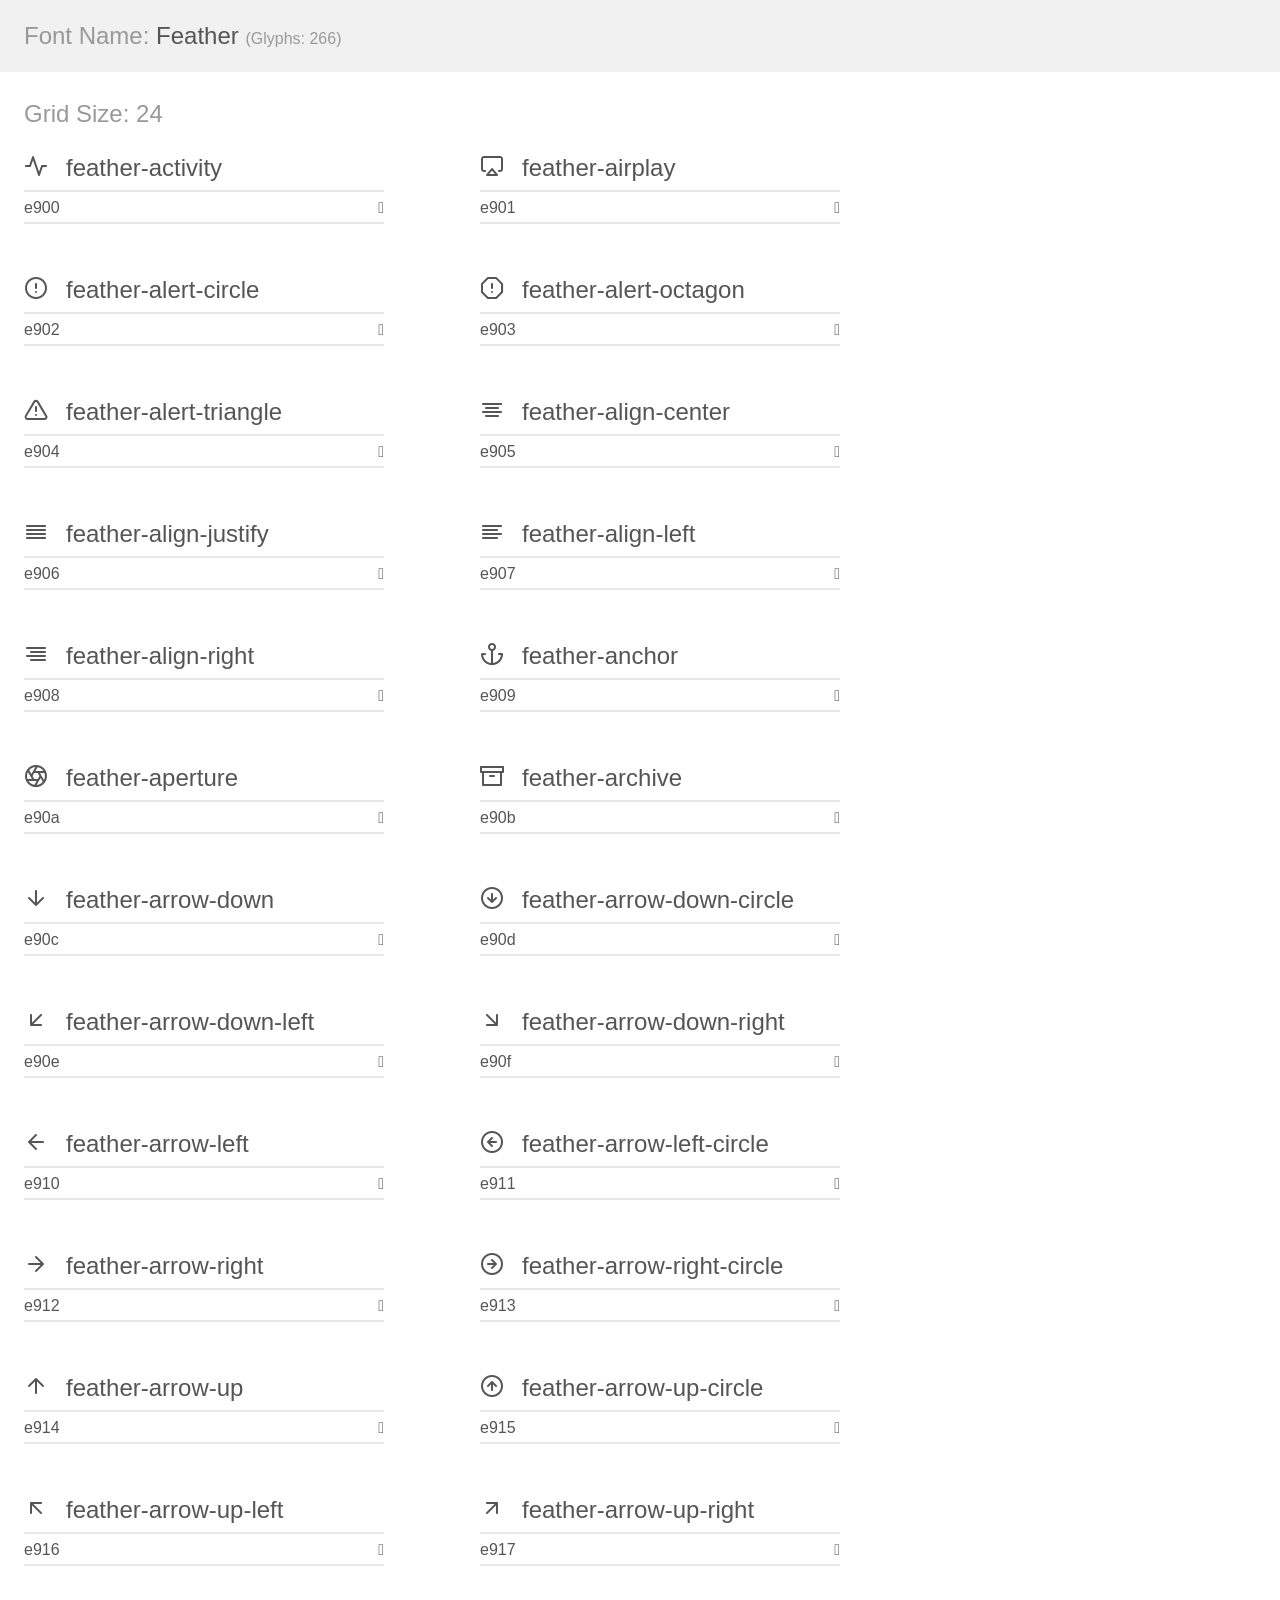
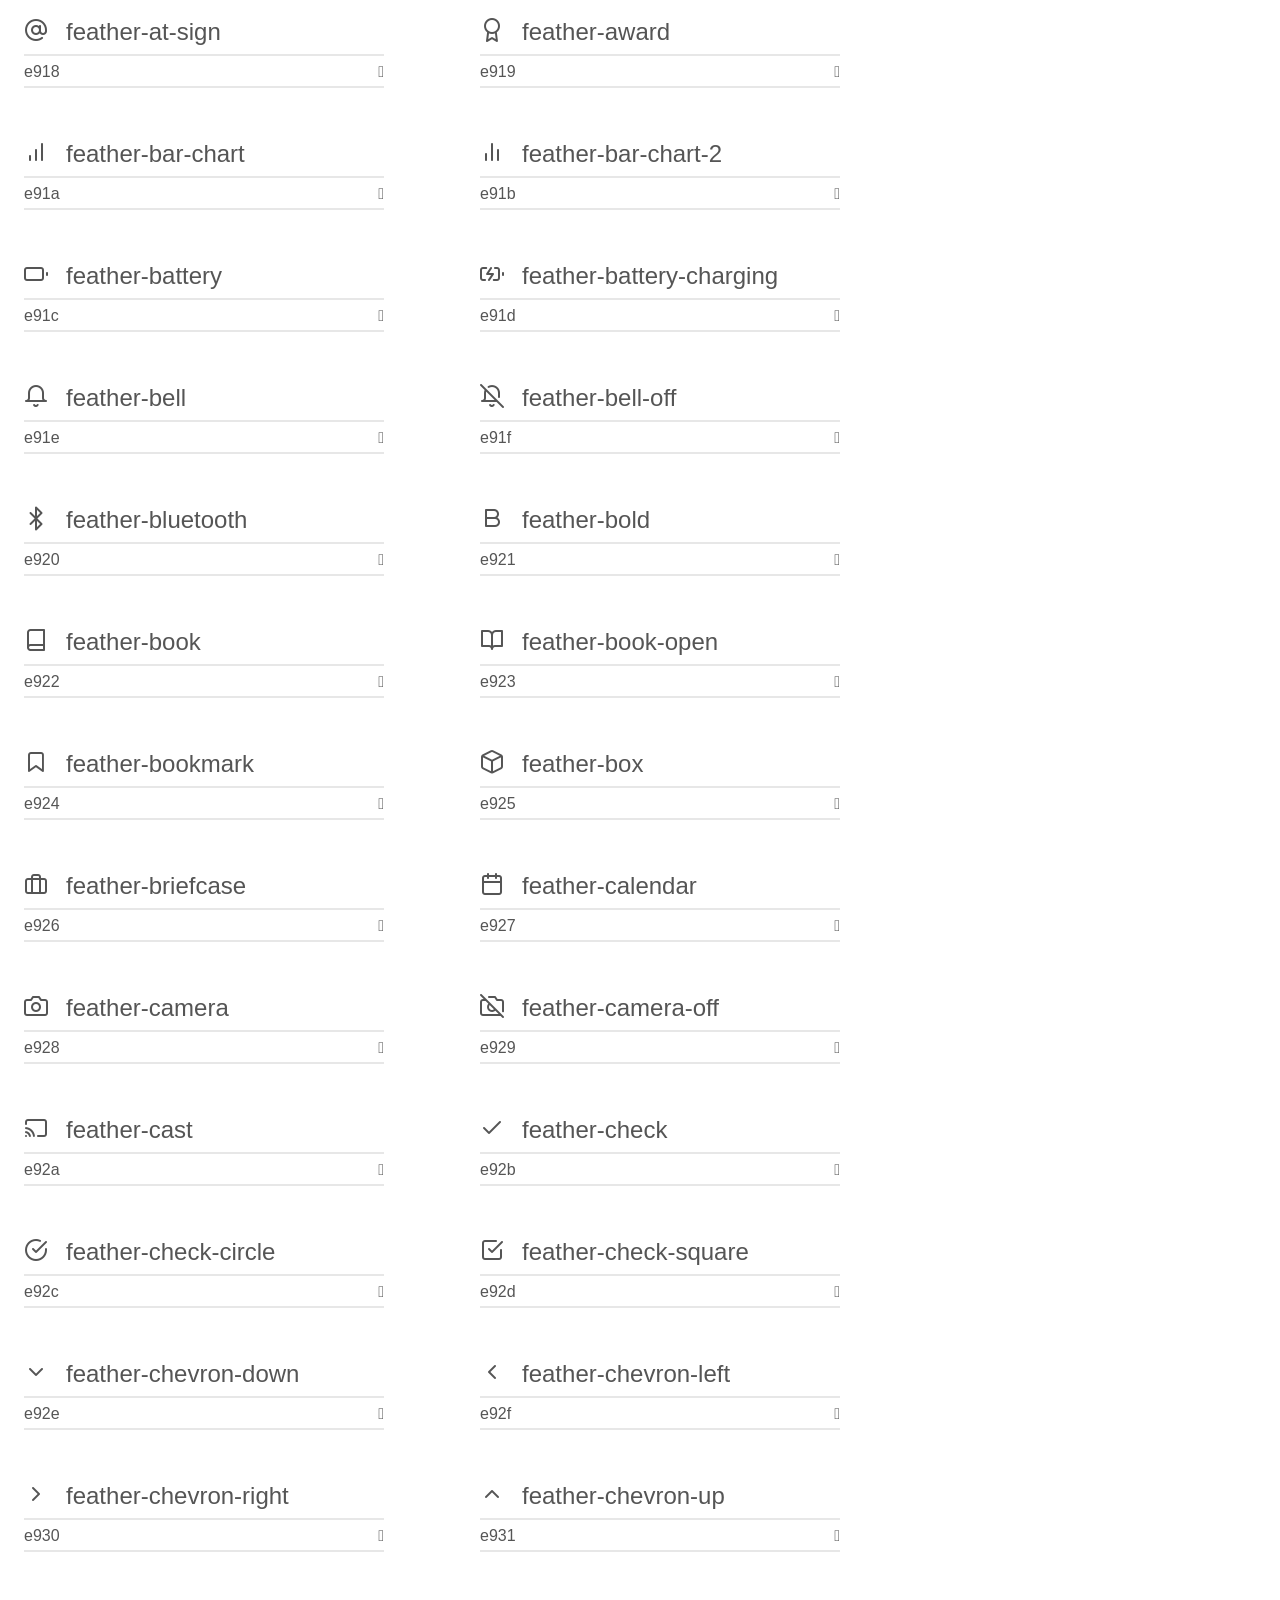
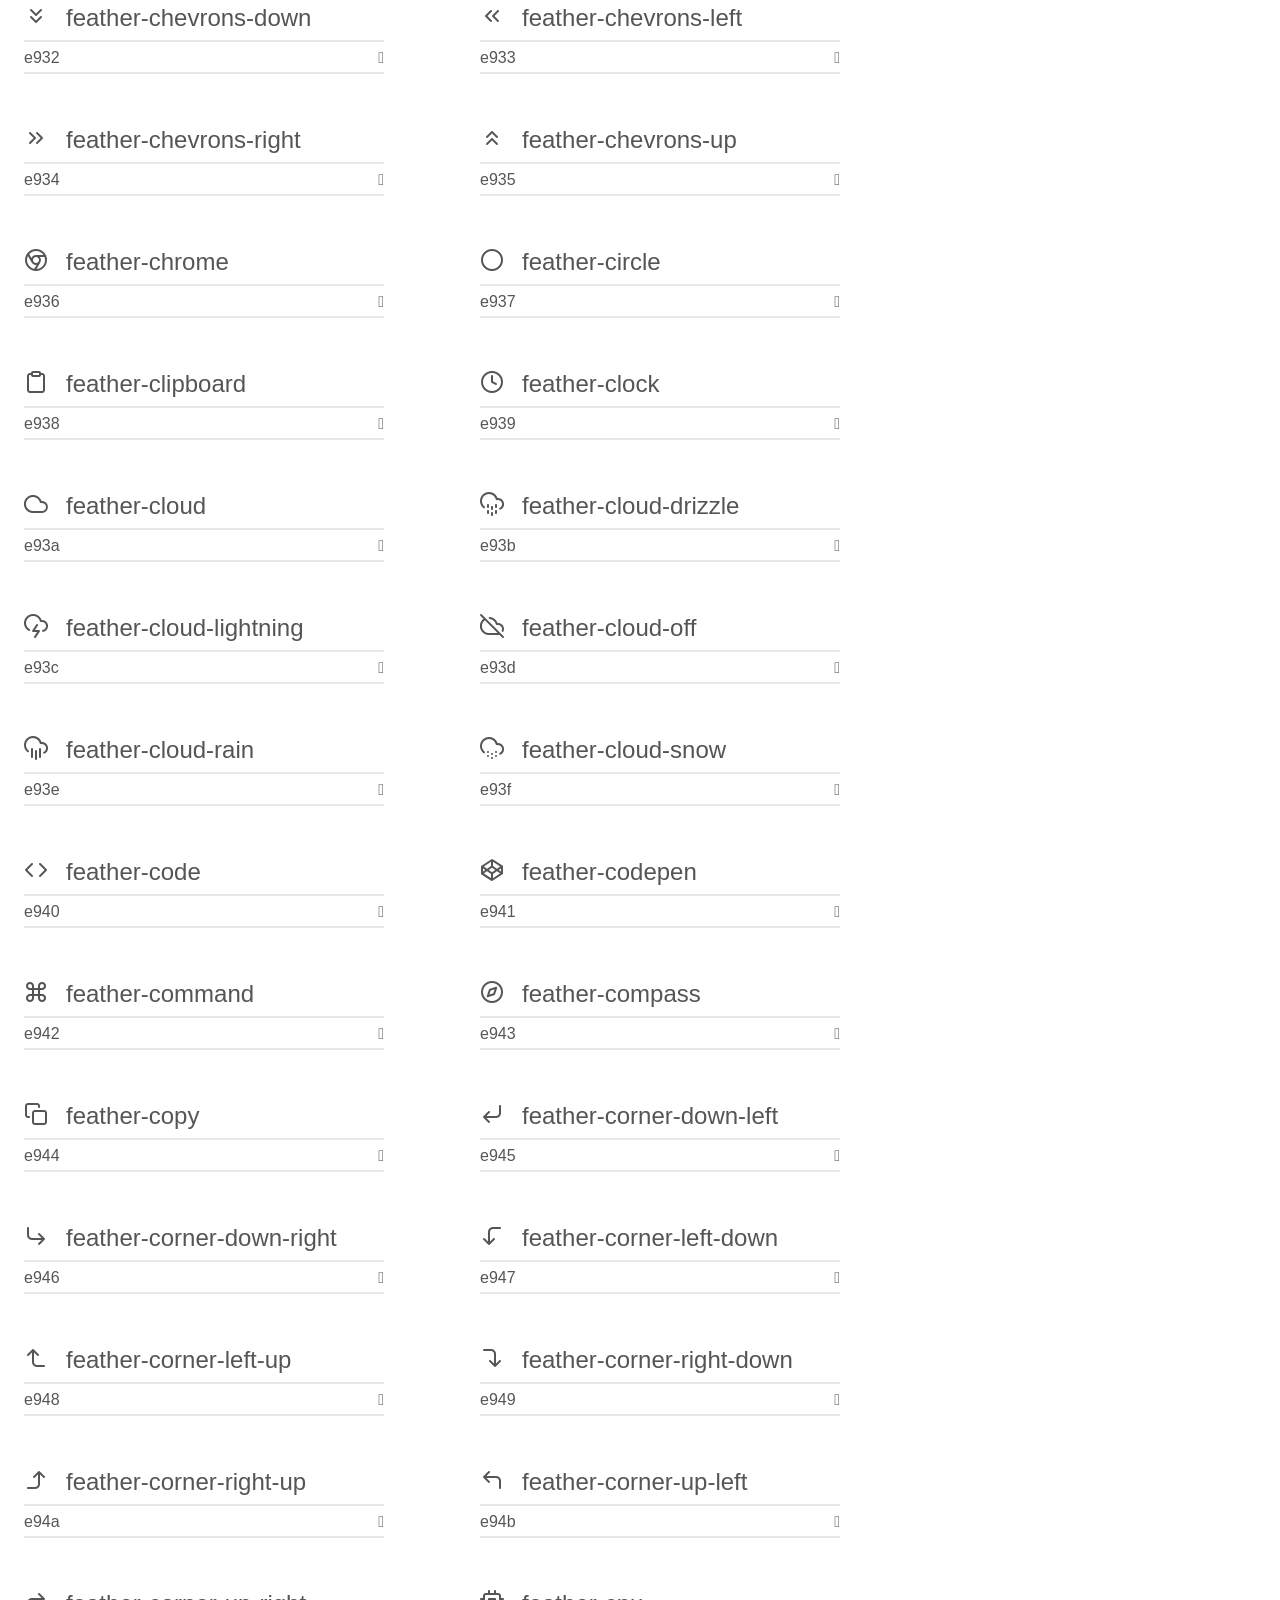
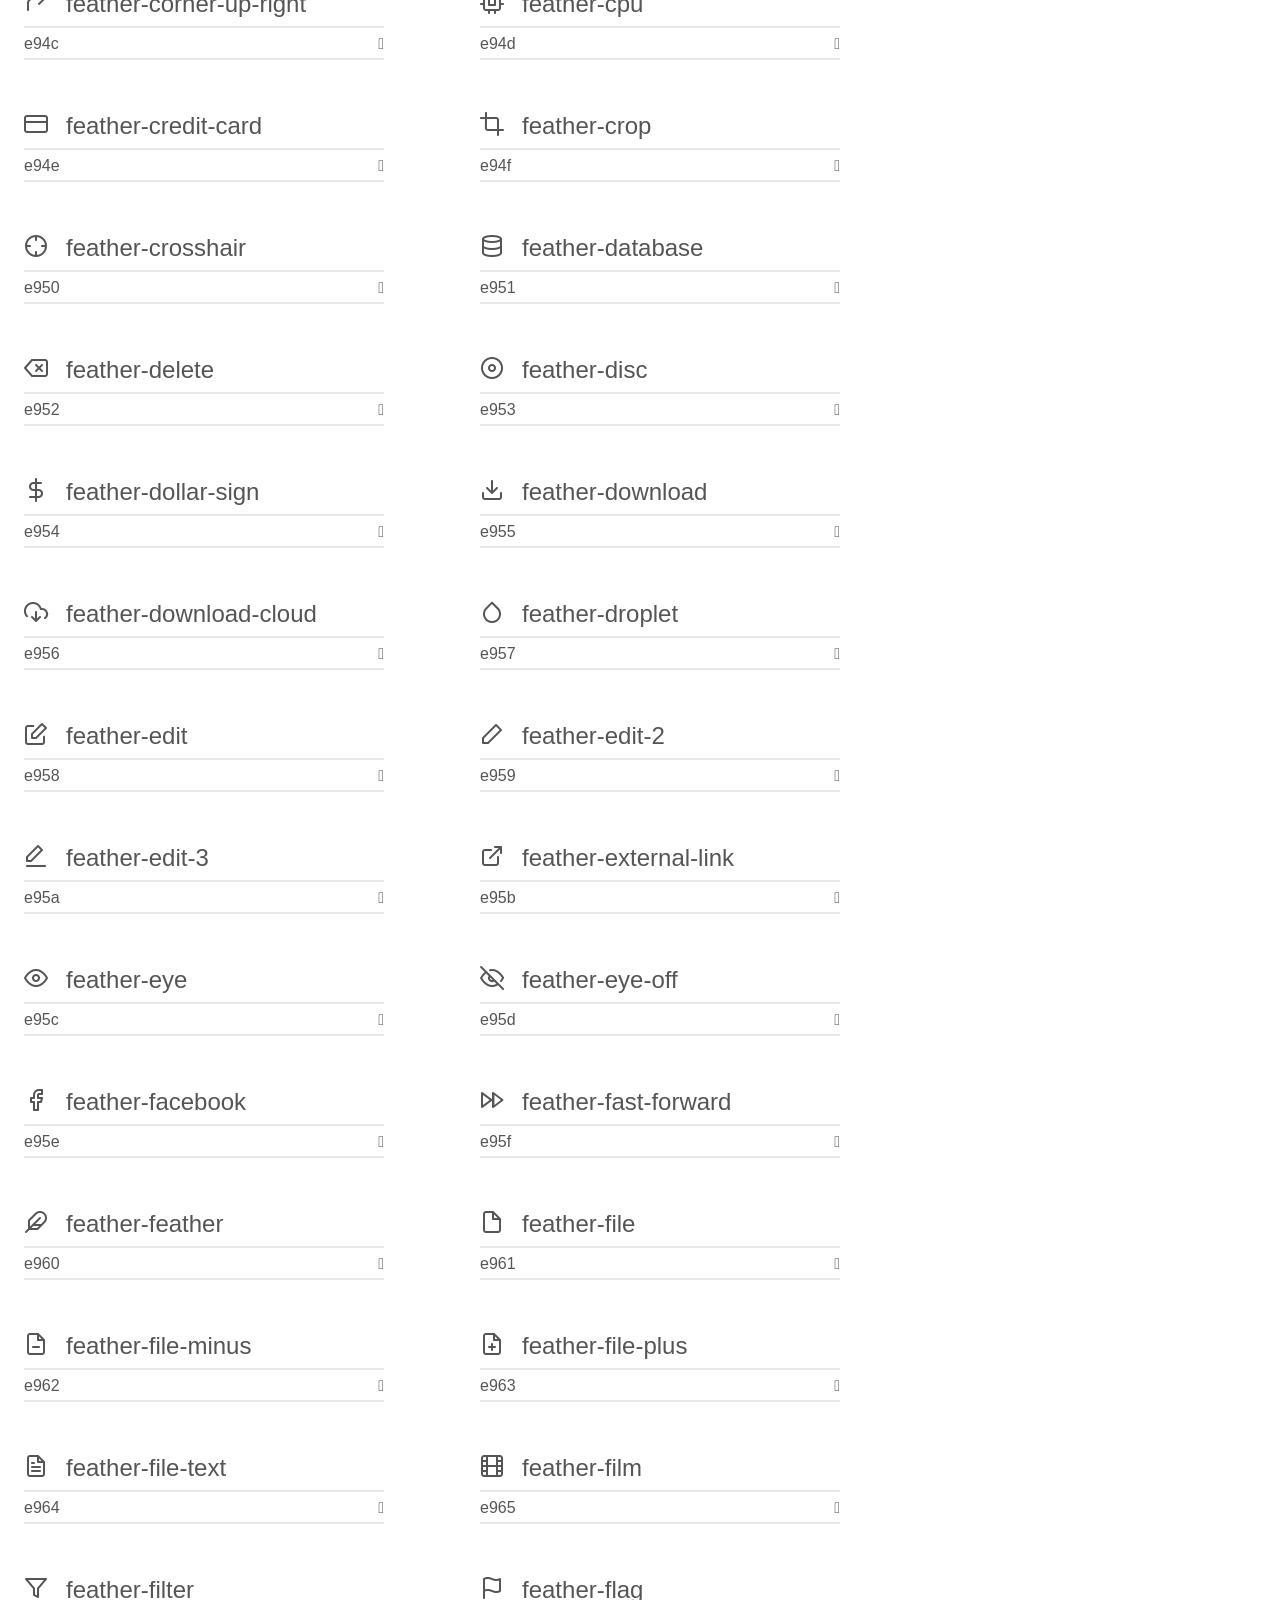
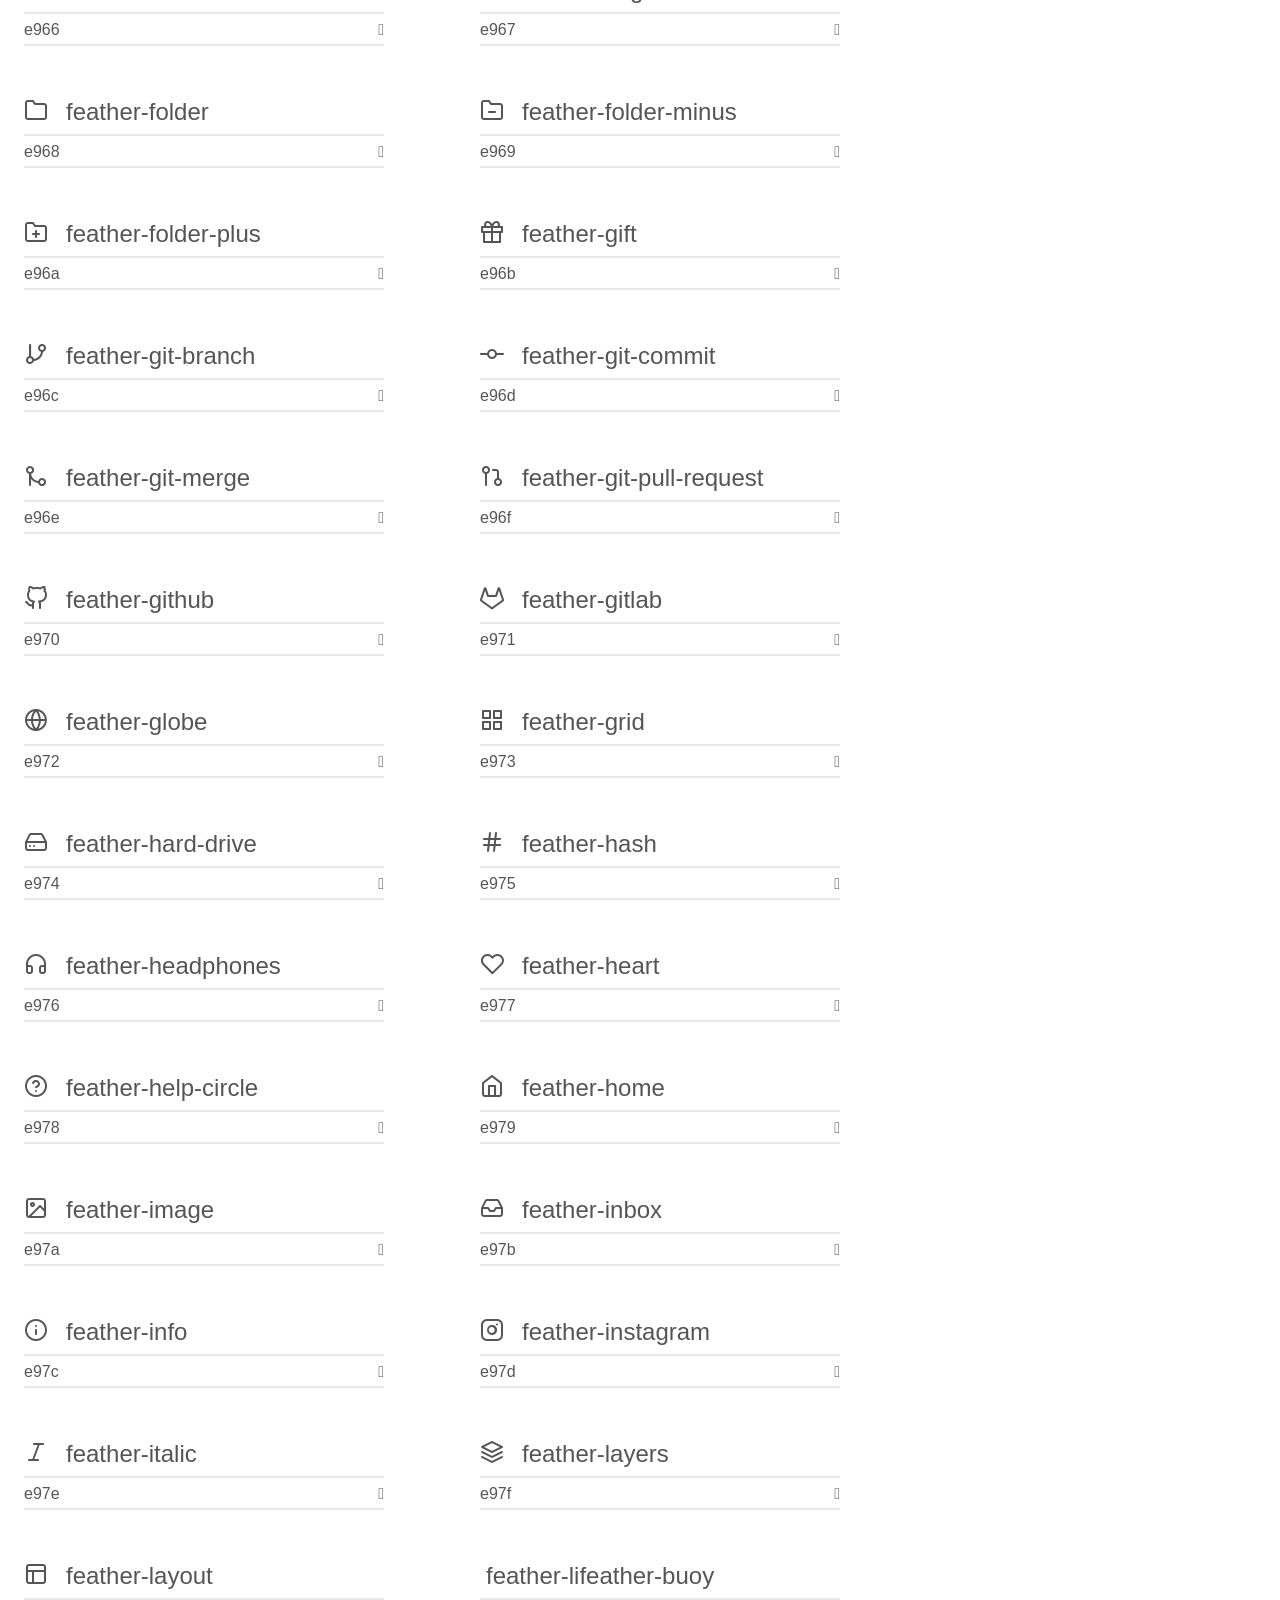
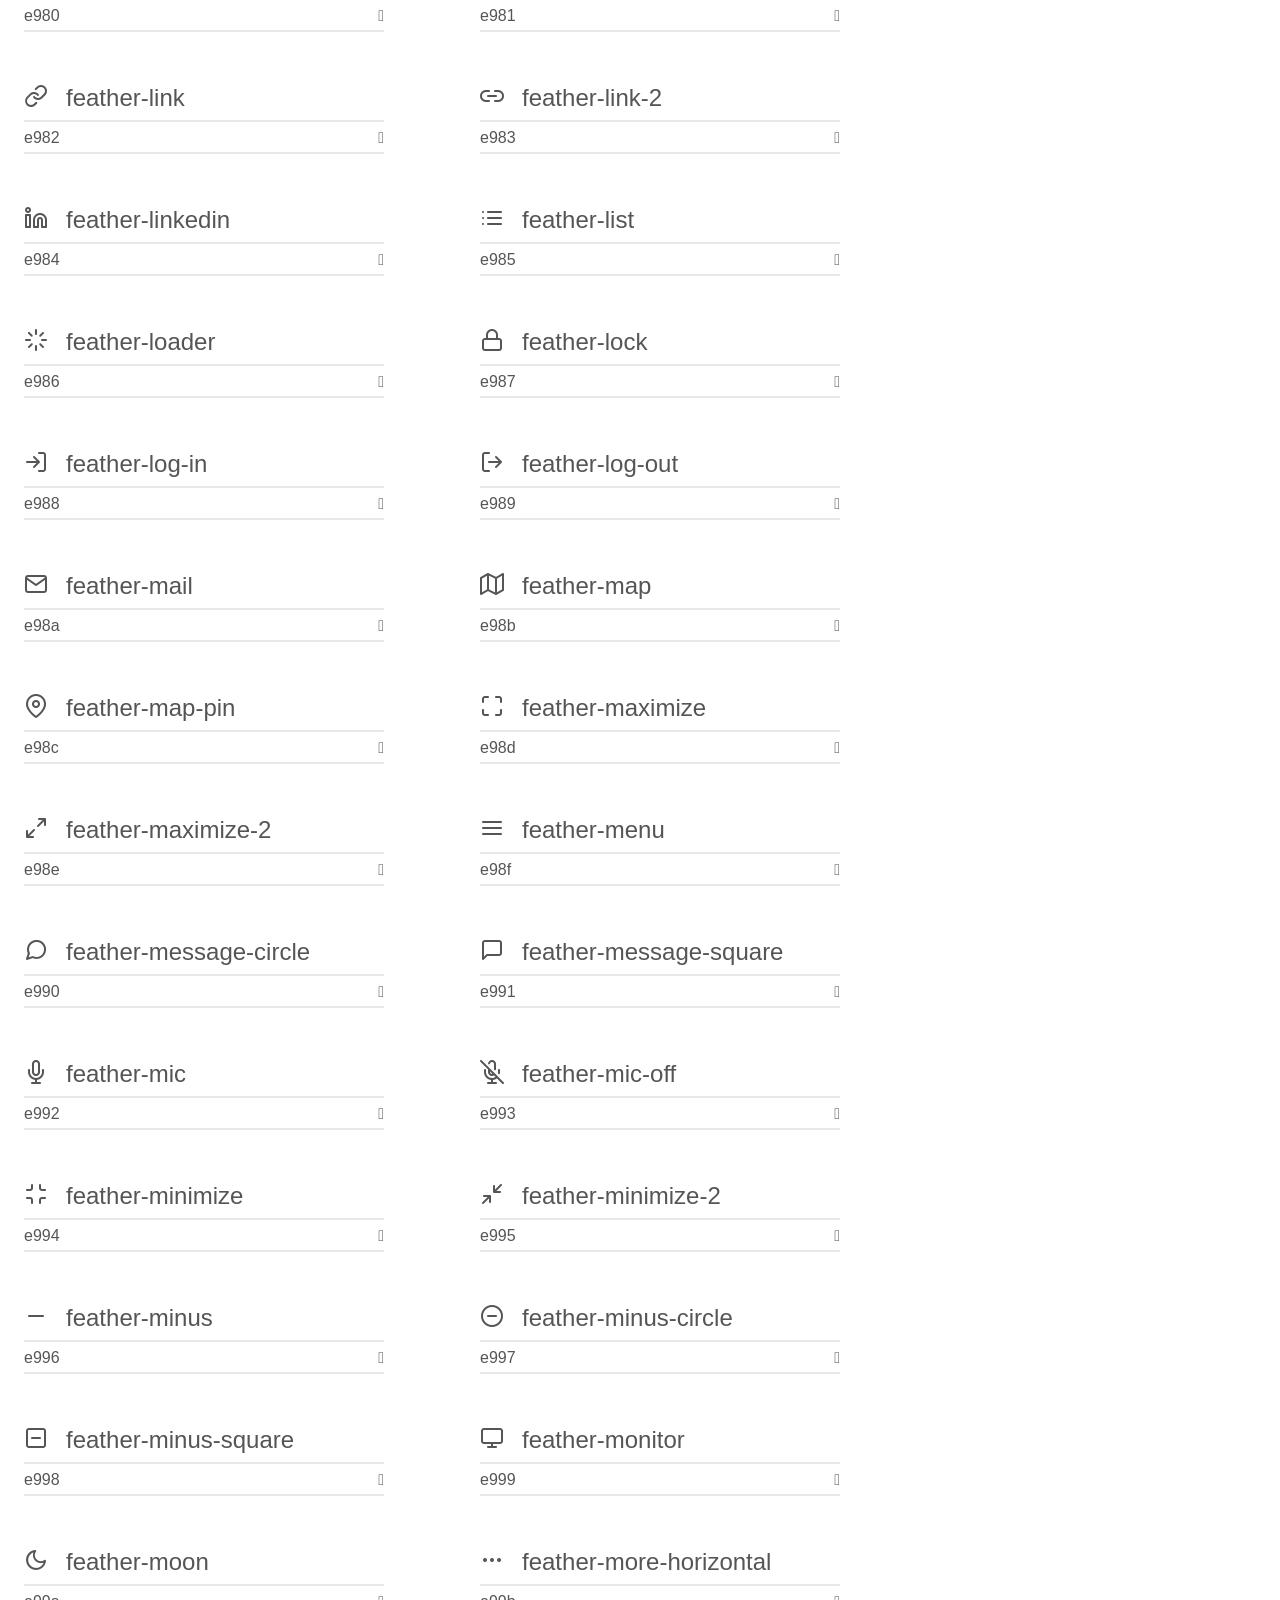
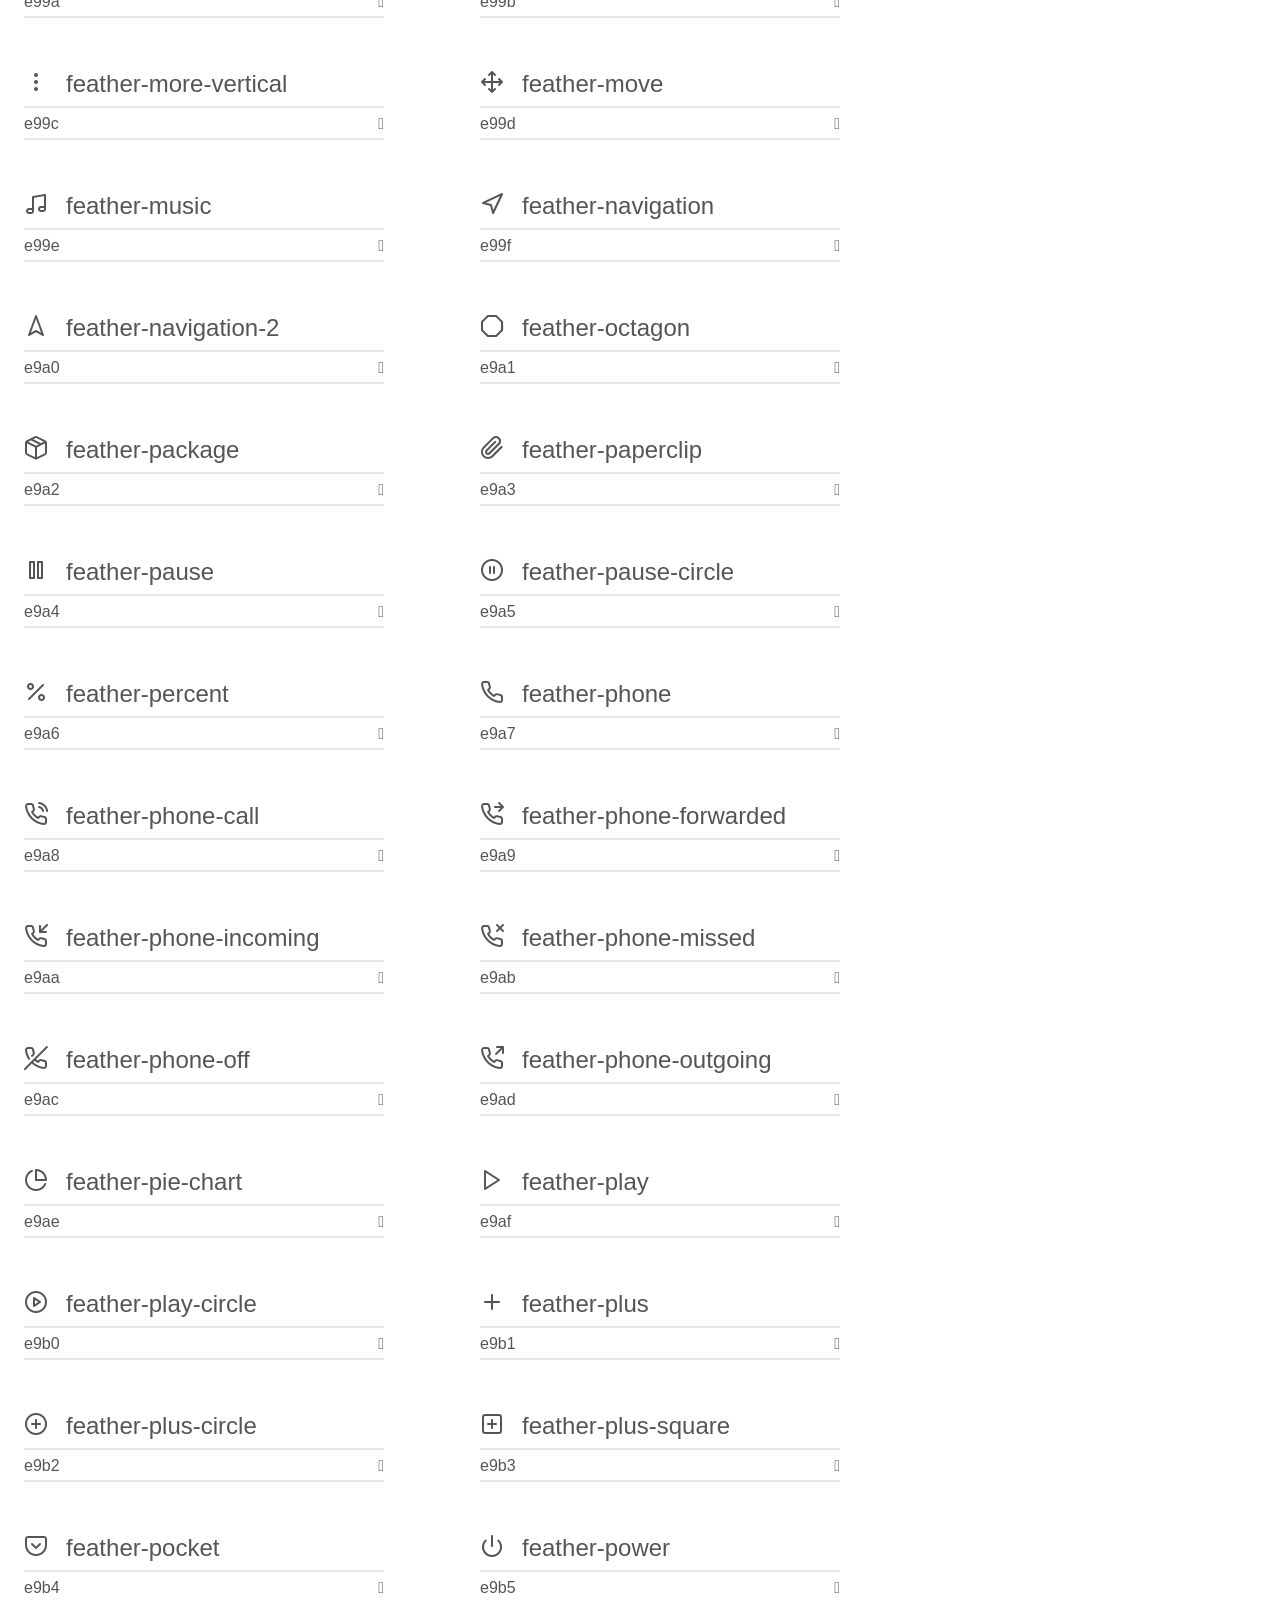
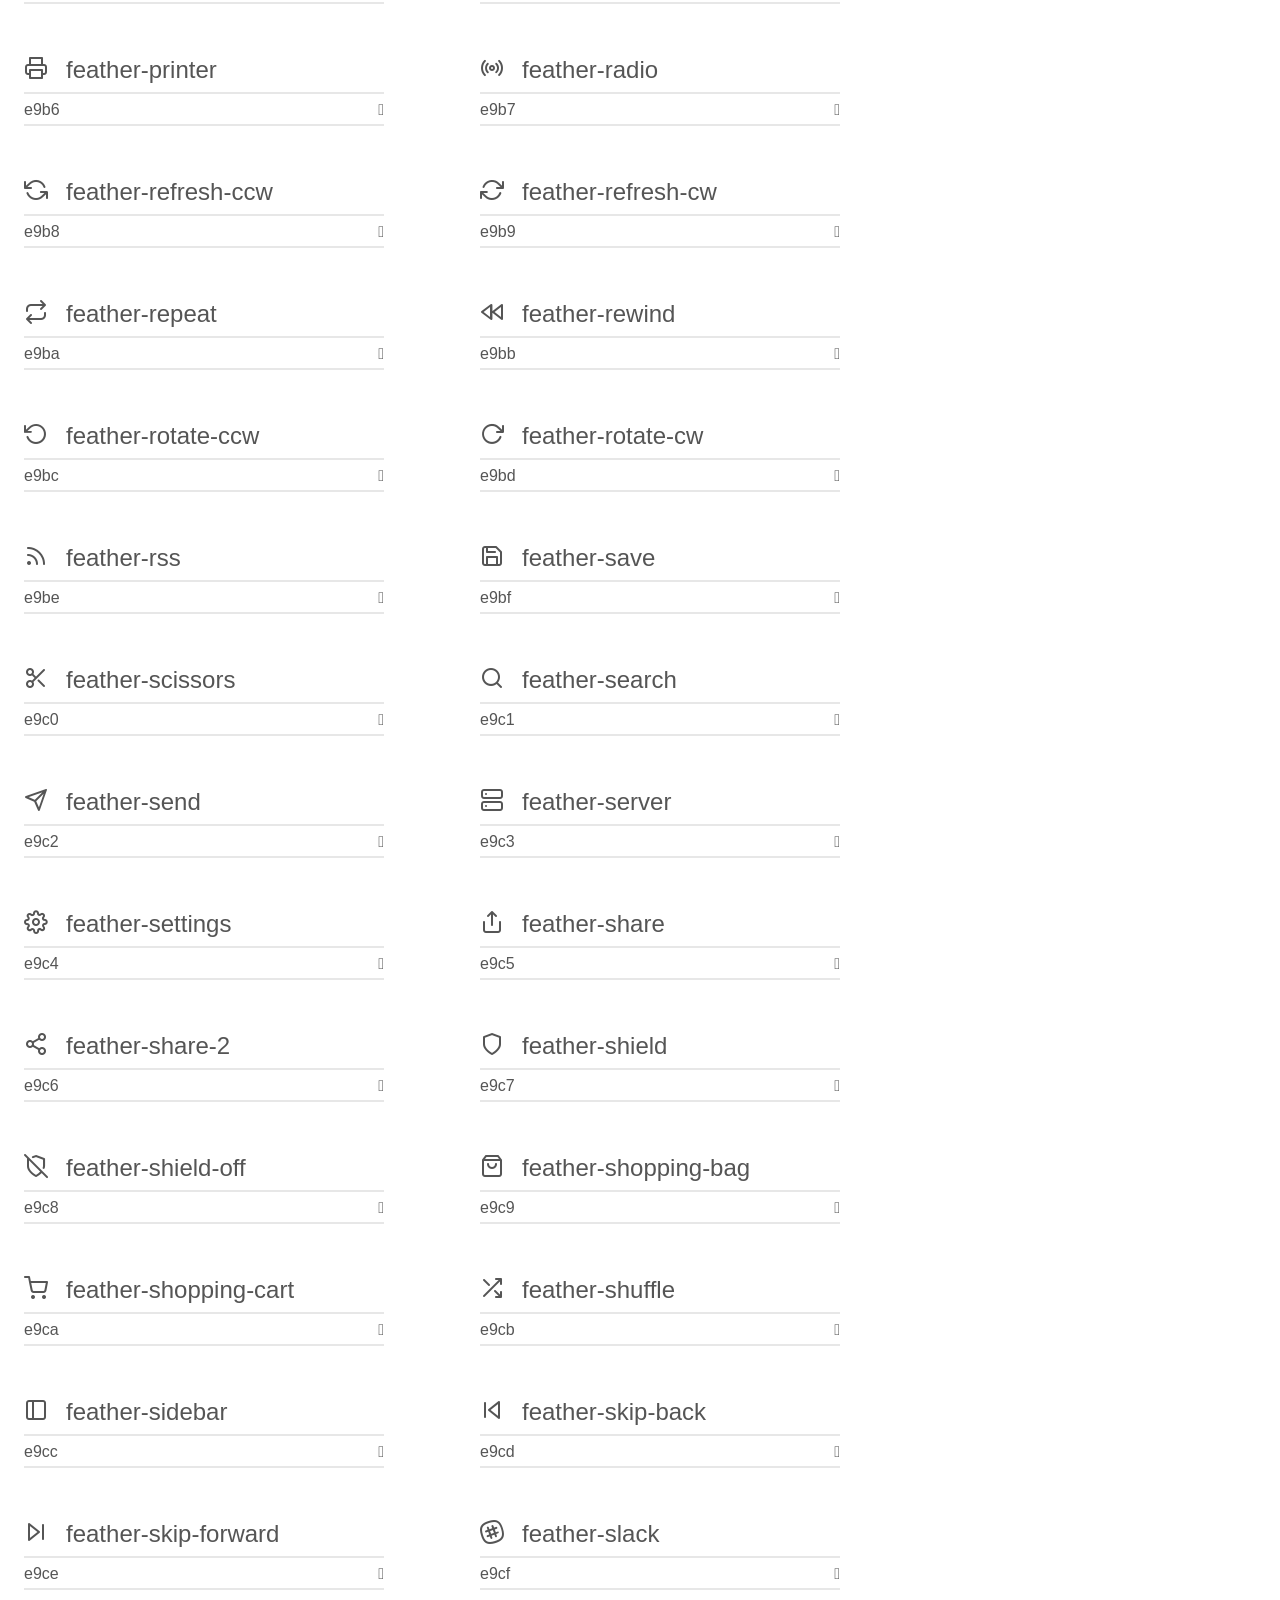
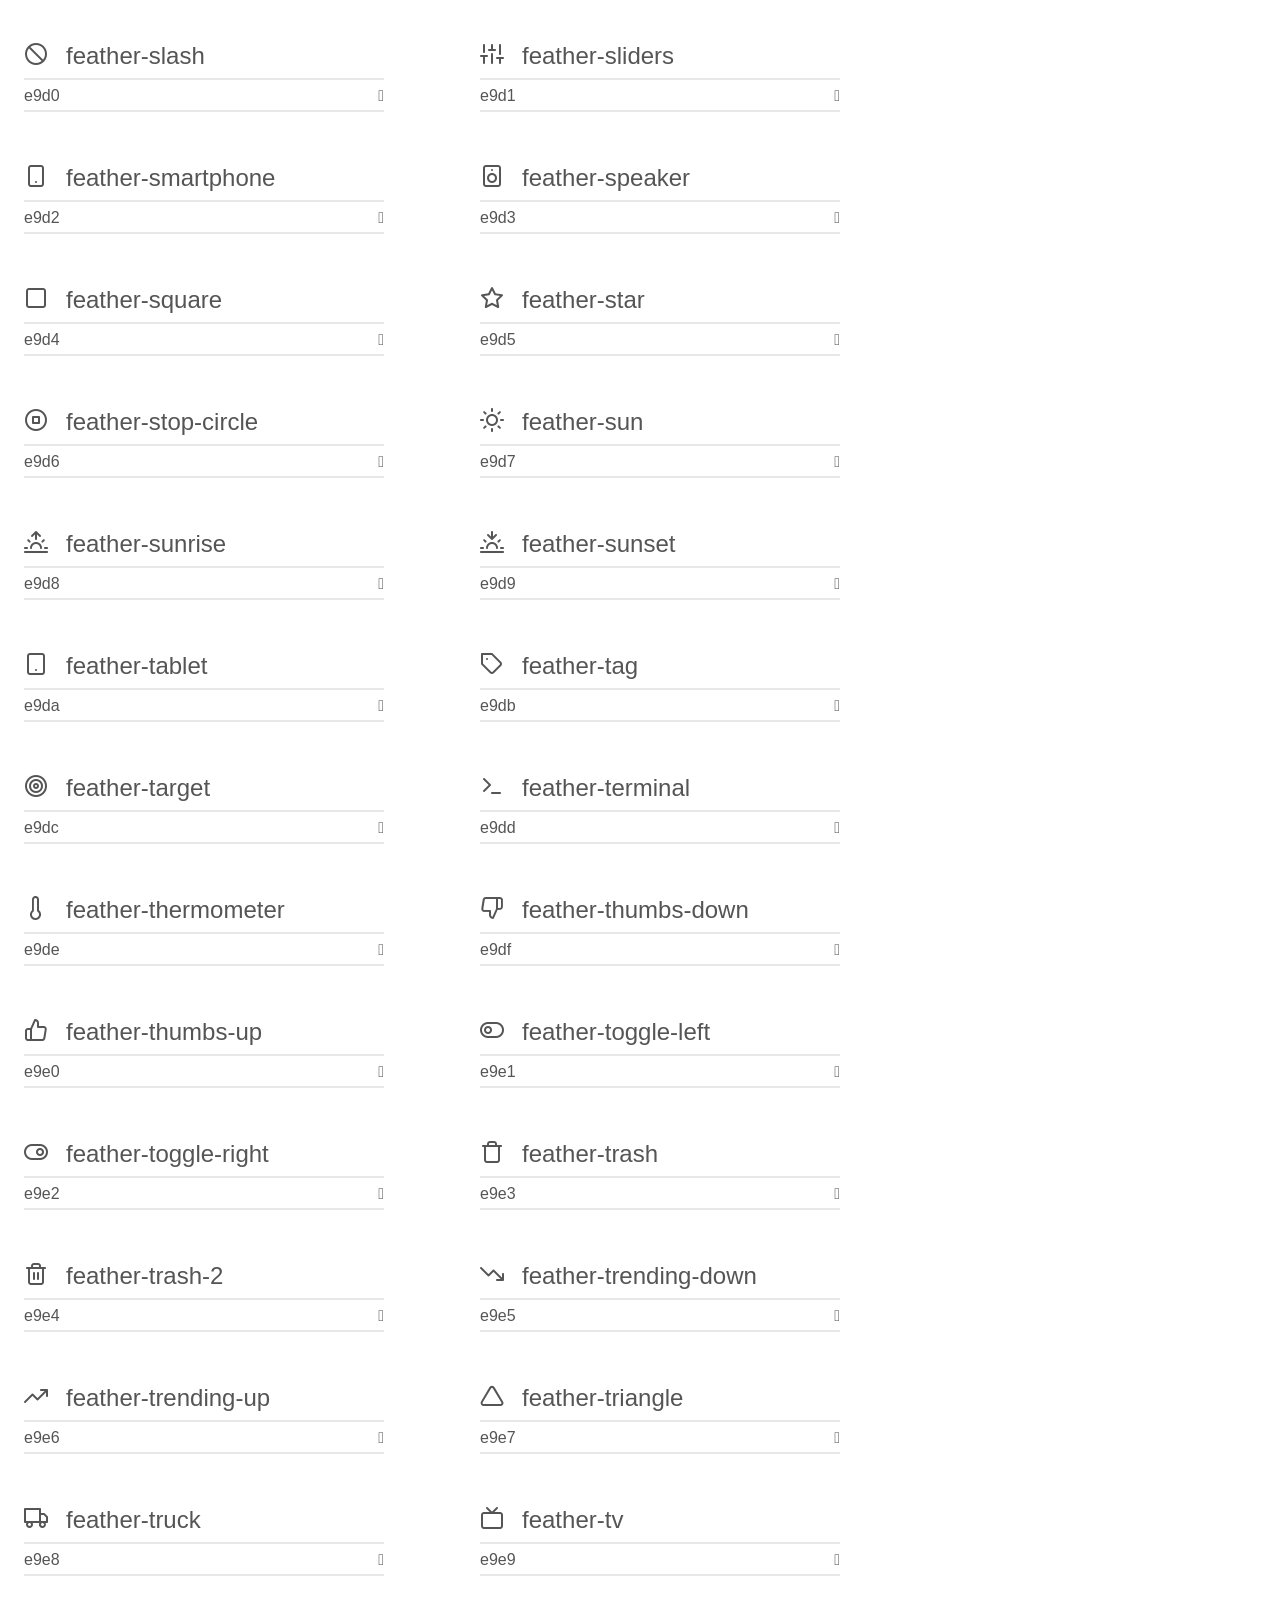
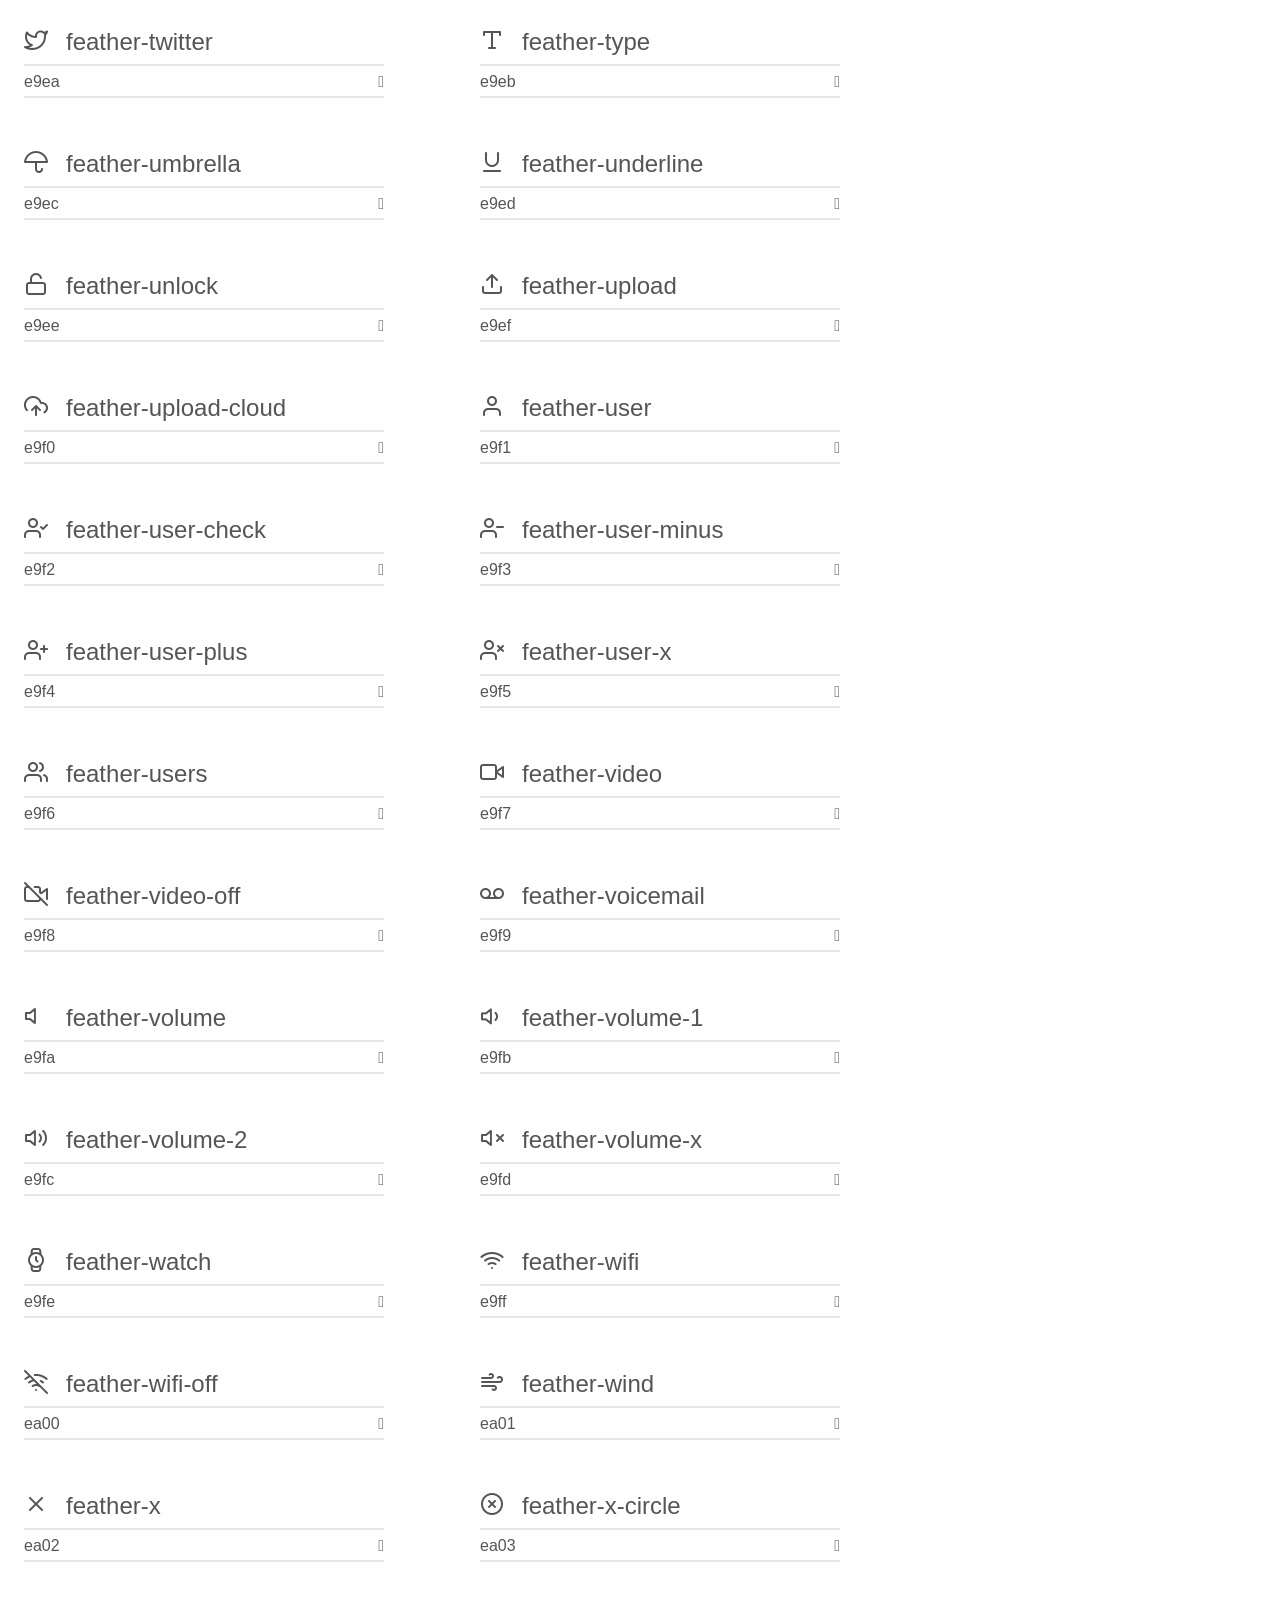
<file: project/vendor/feather-icons-web/index.html>
<!doctype html>
<html>
<head>
    <meta charset="utf-8">
    <title>IcoMoon Demo</title>
    <meta name="description" content="An Icon Font Generated By IcoMoon.io">
    <meta name="viewport" content="width=device-width, initial-scale=1">
    <link rel="stylesheet" href="demo.css">
    <link rel="stylesheet" href="feather.css"></head>
<body>
    <div class="bgc1 clearfix">
        <h1 class="mhmm mvm"><span class="fgc1">Font Name:</span> Feather <small class="fgc1">(Glyphs:&nbsp;266)</small></h1>
    </div>
    <div class="clearfix mhl ptl">
        <h1 class="mvm mtn fgc1">Grid Size: 24</h1>
        <div class="glyph fs1">
            <div class="clearfix bshadow0 pbs">
                <span class="feather-activity">

                </span>
                <span class="mls"> feather-activity</span>
            </div>
            <fieldset class="fs0 size1of1 clearfix hidden-false">
                <input type="text" readonly value="e900" class="unit size1of2" />
                <input type="text" maxlength="1" readonly value="&#xe900;" class="unitRight size1of2 talign-right" />
            </fieldset>
            <div class="fs0 bshadow0 clearfix hidden-true">
                <span class="unit pvs fgc1">liga: </span>
                <input type="text" readonly value="" class="liga unitRight" />
            </div>
        </div>
        <div class="glyph fs1">
            <div class="clearfix bshadow0 pbs">
                <span class="feather-airplay">

                </span>
                <span class="mls"> feather-airplay</span>
            </div>
            <fieldset class="fs0 size1of1 clearfix hidden-false">
                <input type="text" readonly value="e901" class="unit size1of2" />
                <input type="text" maxlength="1" readonly value="&#xe901;" class="unitRight size1of2 talign-right" />
            </fieldset>
            <div class="fs0 bshadow0 clearfix hidden-true">
                <span class="unit pvs fgc1">liga: </span>
                <input type="text" readonly value="" class="liga unitRight" />
            </div>
        </div>
        <div class="glyph fs1">
            <div class="clearfix bshadow0 pbs">
                <span class="feather-alert-circle">

                </span>
                <span class="mls"> feather-alert-circle</span>
            </div>
            <fieldset class="fs0 size1of1 clearfix hidden-false">
                <input type="text" readonly value="e902" class="unit size1of2" />
                <input type="text" maxlength="1" readonly value="&#xe902;" class="unitRight size1of2 talign-right" />
            </fieldset>
            <div class="fs0 bshadow0 clearfix hidden-true">
                <span class="unit pvs fgc1">liga: </span>
                <input type="text" readonly value="" class="liga unitRight" />
            </div>
        </div>
        <div class="glyph fs1">
            <div class="clearfix bshadow0 pbs">
                <span class="feather-alert-octagon">

                </span>
                <span class="mls"> feather-alert-octagon</span>
            </div>
            <fieldset class="fs0 size1of1 clearfix hidden-false">
                <input type="text" readonly value="e903" class="unit size1of2" />
                <input type="text" maxlength="1" readonly value="&#xe903;" class="unitRight size1of2 talign-right" />
            </fieldset>
            <div class="fs0 bshadow0 clearfix hidden-true">
                <span class="unit pvs fgc1">liga: </span>
                <input type="text" readonly value="" class="liga unitRight" />
            </div>
        </div>
        <div class="glyph fs1">
            <div class="clearfix bshadow0 pbs">
                <span class="feather-alert-triangle">

                </span>
                <span class="mls"> feather-alert-triangle</span>
            </div>
            <fieldset class="fs0 size1of1 clearfix hidden-false">
                <input type="text" readonly value="e904" class="unit size1of2" />
                <input type="text" maxlength="1" readonly value="&#xe904;" class="unitRight size1of2 talign-right" />
            </fieldset>
            <div class="fs0 bshadow0 clearfix hidden-true">
                <span class="unit pvs fgc1">liga: </span>
                <input type="text" readonly value="" class="liga unitRight" />
            </div>
        </div>
        <div class="glyph fs1">
            <div class="clearfix bshadow0 pbs">
                <span class="feather-align-center">

                </span>
                <span class="mls"> feather-align-center</span>
            </div>
            <fieldset class="fs0 size1of1 clearfix hidden-false">
                <input type="text" readonly value="e905" class="unit size1of2" />
                <input type="text" maxlength="1" readonly value="&#xe905;" class="unitRight size1of2 talign-right" />
            </fieldset>
            <div class="fs0 bshadow0 clearfix hidden-true">
                <span class="unit pvs fgc1">liga: </span>
                <input type="text" readonly value="" class="liga unitRight" />
            </div>
        </div>
        <div class="glyph fs1">
            <div class="clearfix bshadow0 pbs">
                <span class="feather-align-justify">

                </span>
                <span class="mls"> feather-align-justify</span>
            </div>
            <fieldset class="fs0 size1of1 clearfix hidden-false">
                <input type="text" readonly value="e906" class="unit size1of2" />
                <input type="text" maxlength="1" readonly value="&#xe906;" class="unitRight size1of2 talign-right" />
            </fieldset>
            <div class="fs0 bshadow0 clearfix hidden-true">
                <span class="unit pvs fgc1">liga: </span>
                <input type="text" readonly value="" class="liga unitRight" />
            </div>
        </div>
        <div class="glyph fs1">
            <div class="clearfix bshadow0 pbs">
                <span class="feather-align-left">

                </span>
                <span class="mls"> feather-align-left</span>
            </div>
            <fieldset class="fs0 size1of1 clearfix hidden-false">
                <input type="text" readonly value="e907" class="unit size1of2" />
                <input type="text" maxlength="1" readonly value="&#xe907;" class="unitRight size1of2 talign-right" />
            </fieldset>
            <div class="fs0 bshadow0 clearfix hidden-true">
                <span class="unit pvs fgc1">liga: </span>
                <input type="text" readonly value="" class="liga unitRight" />
            </div>
        </div>
        <div class="glyph fs1">
            <div class="clearfix bshadow0 pbs">
                <span class="feather-align-right">

                </span>
                <span class="mls"> feather-align-right</span>
            </div>
            <fieldset class="fs0 size1of1 clearfix hidden-false">
                <input type="text" readonly value="e908" class="unit size1of2" />
                <input type="text" maxlength="1" readonly value="&#xe908;" class="unitRight size1of2 talign-right" />
            </fieldset>
            <div class="fs0 bshadow0 clearfix hidden-true">
                <span class="unit pvs fgc1">liga: </span>
                <input type="text" readonly value="" class="liga unitRight" />
            </div>
        </div>
        <div class="glyph fs1">
            <div class="clearfix bshadow0 pbs">
                <span class="feather-anchor">

                </span>
                <span class="mls"> feather-anchor</span>
            </div>
            <fieldset class="fs0 size1of1 clearfix hidden-false">
                <input type="text" readonly value="e909" class="unit size1of2" />
                <input type="text" maxlength="1" readonly value="&#xe909;" class="unitRight size1of2 talign-right" />
            </fieldset>
            <div class="fs0 bshadow0 clearfix hidden-true">
                <span class="unit pvs fgc1">liga: </span>
                <input type="text" readonly value="" class="liga unitRight" />
            </div>
        </div>
        <div class="glyph fs1">
            <div class="clearfix bshadow0 pbs">
                <span class="feather-aperture">

                </span>
                <span class="mls"> feather-aperture</span>
            </div>
            <fieldset class="fs0 size1of1 clearfix hidden-false">
                <input type="text" readonly value="e90a" class="unit size1of2" />
                <input type="text" maxlength="1" readonly value="&#xe90a;" class="unitRight size1of2 talign-right" />
            </fieldset>
            <div class="fs0 bshadow0 clearfix hidden-true">
                <span class="unit pvs fgc1">liga: </span>
                <input type="text" readonly value="" class="liga unitRight" />
            </div>
        </div>
        <div class="glyph fs1">
            <div class="clearfix bshadow0 pbs">
                <span class="feather-archive">

                </span>
                <span class="mls"> feather-archive</span>
            </div>
            <fieldset class="fs0 size1of1 clearfix hidden-false">
                <input type="text" readonly value="e90b" class="unit size1of2" />
                <input type="text" maxlength="1" readonly value="&#xe90b;" class="unitRight size1of2 talign-right" />
            </fieldset>
            <div class="fs0 bshadow0 clearfix hidden-true">
                <span class="unit pvs fgc1">liga: </span>
                <input type="text" readonly value="" class="liga unitRight" />
            </div>
        </div>
        <div class="glyph fs1">
            <div class="clearfix bshadow0 pbs">
                <span class="feather-arrow-down">

                </span>
                <span class="mls"> feather-arrow-down</span>
            </div>
            <fieldset class="fs0 size1of1 clearfix hidden-false">
                <input type="text" readonly value="e90c" class="unit size1of2" />
                <input type="text" maxlength="1" readonly value="&#xe90c;" class="unitRight size1of2 talign-right" />
            </fieldset>
            <div class="fs0 bshadow0 clearfix hidden-true">
                <span class="unit pvs fgc1">liga: </span>
                <input type="text" readonly value="" class="liga unitRight" />
            </div>
        </div>
        <div class="glyph fs1">
            <div class="clearfix bshadow0 pbs">
                <span class="feather-arrow-down-circle">

                </span>
                <span class="mls"> feather-arrow-down-circle</span>
            </div>
            <fieldset class="fs0 size1of1 clearfix hidden-false">
                <input type="text" readonly value="e90d" class="unit size1of2" />
                <input type="text" maxlength="1" readonly value="&#xe90d;" class="unitRight size1of2 talign-right" />
            </fieldset>
            <div class="fs0 bshadow0 clearfix hidden-true">
                <span class="unit pvs fgc1">liga: </span>
                <input type="text" readonly value="" class="liga unitRight" />
            </div>
        </div>
        <div class="glyph fs1">
            <div class="clearfix bshadow0 pbs">
                <span class="feather-arrow-down-left">

                </span>
                <span class="mls"> feather-arrow-down-left</span>
            </div>
            <fieldset class="fs0 size1of1 clearfix hidden-false">
                <input type="text" readonly value="e90e" class="unit size1of2" />
                <input type="text" maxlength="1" readonly value="&#xe90e;" class="unitRight size1of2 talign-right" />
            </fieldset>
            <div class="fs0 bshadow0 clearfix hidden-true">
                <span class="unit pvs fgc1">liga: </span>
                <input type="text" readonly value="" class="liga unitRight" />
            </div>
        </div>
        <div class="glyph fs1">
            <div class="clearfix bshadow0 pbs">
                <span class="feather-arrow-down-right">

                </span>
                <span class="mls"> feather-arrow-down-right</span>
            </div>
            <fieldset class="fs0 size1of1 clearfix hidden-false">
                <input type="text" readonly value="e90f" class="unit size1of2" />
                <input type="text" maxlength="1" readonly value="&#xe90f;" class="unitRight size1of2 talign-right" />
            </fieldset>
            <div class="fs0 bshadow0 clearfix hidden-true">
                <span class="unit pvs fgc1">liga: </span>
                <input type="text" readonly value="" class="liga unitRight" />
            </div>
        </div>
        <div class="glyph fs1">
            <div class="clearfix bshadow0 pbs">
                <span class="feather-arrow-left">

                </span>
                <span class="mls"> feather-arrow-left</span>
            </div>
            <fieldset class="fs0 size1of1 clearfix hidden-false">
                <input type="text" readonly value="e910" class="unit size1of2" />
                <input type="text" maxlength="1" readonly value="&#xe910;" class="unitRight size1of2 talign-right" />
            </fieldset>
            <div class="fs0 bshadow0 clearfix hidden-true">
                <span class="unit pvs fgc1">liga: </span>
                <input type="text" readonly value="" class="liga unitRight" />
            </div>
        </div>
        <div class="glyph fs1">
            <div class="clearfix bshadow0 pbs">
                <span class="feather-arrow-left-circle">

                </span>
                <span class="mls"> feather-arrow-left-circle</span>
            </div>
            <fieldset class="fs0 size1of1 clearfix hidden-false">
                <input type="text" readonly value="e911" class="unit size1of2" />
                <input type="text" maxlength="1" readonly value="&#xe911;" class="unitRight size1of2 talign-right" />
            </fieldset>
            <div class="fs0 bshadow0 clearfix hidden-true">
                <span class="unit pvs fgc1">liga: </span>
                <input type="text" readonly value="" class="liga unitRight" />
            </div>
        </div>
        <div class="glyph fs1">
            <div class="clearfix bshadow0 pbs">
                <span class="feather-arrow-right">

                </span>
                <span class="mls"> feather-arrow-right</span>
            </div>
            <fieldset class="fs0 size1of1 clearfix hidden-false">
                <input type="text" readonly value="e912" class="unit size1of2" />
                <input type="text" maxlength="1" readonly value="&#xe912;" class="unitRight size1of2 talign-right" />
            </fieldset>
            <div class="fs0 bshadow0 clearfix hidden-true">
                <span class="unit pvs fgc1">liga: </span>
                <input type="text" readonly value="" class="liga unitRight" />
            </div>
        </div>
        <div class="glyph fs1">
            <div class="clearfix bshadow0 pbs">
                <span class="feather-arrow-right-circle">

                </span>
                <span class="mls"> feather-arrow-right-circle</span>
            </div>
            <fieldset class="fs0 size1of1 clearfix hidden-false">
                <input type="text" readonly value="e913" class="unit size1of2" />
                <input type="text" maxlength="1" readonly value="&#xe913;" class="unitRight size1of2 talign-right" />
            </fieldset>
            <div class="fs0 bshadow0 clearfix hidden-true">
                <span class="unit pvs fgc1">liga: </span>
                <input type="text" readonly value="" class="liga unitRight" />
            </div>
        </div>
        <div class="glyph fs1">
            <div class="clearfix bshadow0 pbs">
                <span class="feather-arrow-up">

                </span>
                <span class="mls"> feather-arrow-up</span>
            </div>
            <fieldset class="fs0 size1of1 clearfix hidden-false">
                <input type="text" readonly value="e914" class="unit size1of2" />
                <input type="text" maxlength="1" readonly value="&#xe914;" class="unitRight size1of2 talign-right" />
            </fieldset>
            <div class="fs0 bshadow0 clearfix hidden-true">
                <span class="unit pvs fgc1">liga: </span>
                <input type="text" readonly value="" class="liga unitRight" />
            </div>
        </div>
        <div class="glyph fs1">
            <div class="clearfix bshadow0 pbs">
                <span class="feather-arrow-up-circle">

                </span>
                <span class="mls"> feather-arrow-up-circle</span>
            </div>
            <fieldset class="fs0 size1of1 clearfix hidden-false">
                <input type="text" readonly value="e915" class="unit size1of2" />
                <input type="text" maxlength="1" readonly value="&#xe915;" class="unitRight size1of2 talign-right" />
            </fieldset>
            <div class="fs0 bshadow0 clearfix hidden-true">
                <span class="unit pvs fgc1">liga: </span>
                <input type="text" readonly value="" class="liga unitRight" />
            </div>
        </div>
        <div class="glyph fs1">
            <div class="clearfix bshadow0 pbs">
                <span class="feather-arrow-up-left">

                </span>
                <span class="mls"> feather-arrow-up-left</span>
            </div>
            <fieldset class="fs0 size1of1 clearfix hidden-false">
                <input type="text" readonly value="e916" class="unit size1of2" />
                <input type="text" maxlength="1" readonly value="&#xe916;" class="unitRight size1of2 talign-right" />
            </fieldset>
            <div class="fs0 bshadow0 clearfix hidden-true">
                <span class="unit pvs fgc1">liga: </span>
                <input type="text" readonly value="" class="liga unitRight" />
            </div>
        </div>
        <div class="glyph fs1">
            <div class="clearfix bshadow0 pbs">
                <span class="feather-arrow-up-right">

                </span>
                <span class="mls"> feather-arrow-up-right</span>
            </div>
            <fieldset class="fs0 size1of1 clearfix hidden-false">
                <input type="text" readonly value="e917" class="unit size1of2" />
                <input type="text" maxlength="1" readonly value="&#xe917;" class="unitRight size1of2 talign-right" />
            </fieldset>
            <div class="fs0 bshadow0 clearfix hidden-true">
                <span class="unit pvs fgc1">liga: </span>
                <input type="text" readonly value="" class="liga unitRight" />
            </div>
        </div>
        <div class="glyph fs1">
            <div class="clearfix bshadow0 pbs">
                <span class="feather-at-sign">

                </span>
                <span class="mls"> feather-at-sign</span>
            </div>
            <fieldset class="fs0 size1of1 clearfix hidden-false">
                <input type="text" readonly value="e918" class="unit size1of2" />
                <input type="text" maxlength="1" readonly value="&#xe918;" class="unitRight size1of2 talign-right" />
            </fieldset>
            <div class="fs0 bshadow0 clearfix hidden-true">
                <span class="unit pvs fgc1">liga: </span>
                <input type="text" readonly value="" class="liga unitRight" />
            </div>
        </div>
        <div class="glyph fs1">
            <div class="clearfix bshadow0 pbs">
                <span class="feather-award">

                </span>
                <span class="mls"> feather-award</span>
            </div>
            <fieldset class="fs0 size1of1 clearfix hidden-false">
                <input type="text" readonly value="e919" class="unit size1of2" />
                <input type="text" maxlength="1" readonly value="&#xe919;" class="unitRight size1of2 talign-right" />
            </fieldset>
            <div class="fs0 bshadow0 clearfix hidden-true">
                <span class="unit pvs fgc1">liga: </span>
                <input type="text" readonly value="" class="liga unitRight" />
            </div>
        </div>
        <div class="glyph fs1">
            <div class="clearfix bshadow0 pbs">
                <span class="feather-bar-chart">

                </span>
                <span class="mls"> feather-bar-chart</span>
            </div>
            <fieldset class="fs0 size1of1 clearfix hidden-false">
                <input type="text" readonly value="e91a" class="unit size1of2" />
                <input type="text" maxlength="1" readonly value="&#xe91a;" class="unitRight size1of2 talign-right" />
            </fieldset>
            <div class="fs0 bshadow0 clearfix hidden-true">
                <span class="unit pvs fgc1">liga: </span>
                <input type="text" readonly value="" class="liga unitRight" />
            </div>
        </div>
        <div class="glyph fs1">
            <div class="clearfix bshadow0 pbs">
                <span class="feather-bar-chart-2">

                </span>
                <span class="mls"> feather-bar-chart-2</span>
            </div>
            <fieldset class="fs0 size1of1 clearfix hidden-false">
                <input type="text" readonly value="e91b" class="unit size1of2" />
                <input type="text" maxlength="1" readonly value="&#xe91b;" class="unitRight size1of2 talign-right" />
            </fieldset>
            <div class="fs0 bshadow0 clearfix hidden-true">
                <span class="unit pvs fgc1">liga: </span>
                <input type="text" readonly value="" class="liga unitRight" />
            </div>
        </div>
        <div class="glyph fs1">
            <div class="clearfix bshadow0 pbs">
                <span class="feather-battery">

                </span>
                <span class="mls"> feather-battery</span>
            </div>
            <fieldset class="fs0 size1of1 clearfix hidden-false">
                <input type="text" readonly value="e91c" class="unit size1of2" />
                <input type="text" maxlength="1" readonly value="&#xe91c;" class="unitRight size1of2 talign-right" />
            </fieldset>
            <div class="fs0 bshadow0 clearfix hidden-true">
                <span class="unit pvs fgc1">liga: </span>
                <input type="text" readonly value="" class="liga unitRight" />
            </div>
        </div>
        <div class="glyph fs1">
            <div class="clearfix bshadow0 pbs">
                <span class="feather-battery-charging">

                </span>
                <span class="mls"> feather-battery-charging</span>
            </div>
            <fieldset class="fs0 size1of1 clearfix hidden-false">
                <input type="text" readonly value="e91d" class="unit size1of2" />
                <input type="text" maxlength="1" readonly value="&#xe91d;" class="unitRight size1of2 talign-right" />
            </fieldset>
            <div class="fs0 bshadow0 clearfix hidden-true">
                <span class="unit pvs fgc1">liga: </span>
                <input type="text" readonly value="" class="liga unitRight" />
            </div>
        </div>
        <div class="glyph fs1">
            <div class="clearfix bshadow0 pbs">
                <span class="feather-bell">

                </span>
                <span class="mls"> feather-bell</span>
            </div>
            <fieldset class="fs0 size1of1 clearfix hidden-false">
                <input type="text" readonly value="e91e" class="unit size1of2" />
                <input type="text" maxlength="1" readonly value="&#xe91e;" class="unitRight size1of2 talign-right" />
            </fieldset>
            <div class="fs0 bshadow0 clearfix hidden-true">
                <span class="unit pvs fgc1">liga: </span>
                <input type="text" readonly value="" class="liga unitRight" />
            </div>
        </div>
        <div class="glyph fs1">
            <div class="clearfix bshadow0 pbs">
                <span class="feather-bell-off">

                </span>
                <span class="mls"> feather-bell-off</span>
            </div>
            <fieldset class="fs0 size1of1 clearfix hidden-false">
                <input type="text" readonly value="e91f" class="unit size1of2" />
                <input type="text" maxlength="1" readonly value="&#xe91f;" class="unitRight size1of2 talign-right" />
            </fieldset>
            <div class="fs0 bshadow0 clearfix hidden-true">
                <span class="unit pvs fgc1">liga: </span>
                <input type="text" readonly value="" class="liga unitRight" />
            </div>
        </div>
        <div class="glyph fs1">
            <div class="clearfix bshadow0 pbs">
                <span class="feather-bluetooth">

                </span>
                <span class="mls"> feather-bluetooth</span>
            </div>
            <fieldset class="fs0 size1of1 clearfix hidden-false">
                <input type="text" readonly value="e920" class="unit size1of2" />
                <input type="text" maxlength="1" readonly value="&#xe920;" class="unitRight size1of2 talign-right" />
            </fieldset>
            <div class="fs0 bshadow0 clearfix hidden-true">
                <span class="unit pvs fgc1">liga: </span>
                <input type="text" readonly value="" class="liga unitRight" />
            </div>
        </div>
        <div class="glyph fs1">
            <div class="clearfix bshadow0 pbs">
                <span class="feather-bold">

                </span>
                <span class="mls"> feather-bold</span>
            </div>
            <fieldset class="fs0 size1of1 clearfix hidden-false">
                <input type="text" readonly value="e921" class="unit size1of2" />
                <input type="text" maxlength="1" readonly value="&#xe921;" class="unitRight size1of2 talign-right" />
            </fieldset>
            <div class="fs0 bshadow0 clearfix hidden-true">
                <span class="unit pvs fgc1">liga: </span>
                <input type="text" readonly value="" class="liga unitRight" />
            </div>
        </div>
        <div class="glyph fs1">
            <div class="clearfix bshadow0 pbs">
                <span class="feather-book">

                </span>
                <span class="mls"> feather-book</span>
            </div>
            <fieldset class="fs0 size1of1 clearfix hidden-false">
                <input type="text" readonly value="e922" class="unit size1of2" />
                <input type="text" maxlength="1" readonly value="&#xe922;" class="unitRight size1of2 talign-right" />
            </fieldset>
            <div class="fs0 bshadow0 clearfix hidden-true">
                <span class="unit pvs fgc1">liga: </span>
                <input type="text" readonly value="" class="liga unitRight" />
            </div>
        </div>
        <div class="glyph fs1">
            <div class="clearfix bshadow0 pbs">
                <span class="feather-book-open">

                </span>
                <span class="mls"> feather-book-open</span>
            </div>
            <fieldset class="fs0 size1of1 clearfix hidden-false">
                <input type="text" readonly value="e923" class="unit size1of2" />
                <input type="text" maxlength="1" readonly value="&#xe923;" class="unitRight size1of2 talign-right" />
            </fieldset>
            <div class="fs0 bshadow0 clearfix hidden-true">
                <span class="unit pvs fgc1">liga: </span>
                <input type="text" readonly value="" class="liga unitRight" />
            </div>
        </div>
        <div class="glyph fs1">
            <div class="clearfix bshadow0 pbs">
                <span class="feather-bookmark">

                </span>
                <span class="mls"> feather-bookmark</span>
            </div>
            <fieldset class="fs0 size1of1 clearfix hidden-false">
                <input type="text" readonly value="e924" class="unit size1of2" />
                <input type="text" maxlength="1" readonly value="&#xe924;" class="unitRight size1of2 talign-right" />
            </fieldset>
            <div class="fs0 bshadow0 clearfix hidden-true">
                <span class="unit pvs fgc1">liga: </span>
                <input type="text" readonly value="" class="liga unitRight" />
            </div>
        </div>
        <div class="glyph fs1">
            <div class="clearfix bshadow0 pbs">
                <span class="feather-box">

                </span>
                <span class="mls"> feather-box</span>
            </div>
            <fieldset class="fs0 size1of1 clearfix hidden-false">
                <input type="text" readonly value="e925" class="unit size1of2" />
                <input type="text" maxlength="1" readonly value="&#xe925;" class="unitRight size1of2 talign-right" />
            </fieldset>
            <div class="fs0 bshadow0 clearfix hidden-true">
                <span class="unit pvs fgc1">liga: </span>
                <input type="text" readonly value="" class="liga unitRight" />
            </div>
        </div>
        <div class="glyph fs1">
            <div class="clearfix bshadow0 pbs">
                <span class="feather-briefcase">

                </span>
                <span class="mls"> feather-briefcase</span>
            </div>
            <fieldset class="fs0 size1of1 clearfix hidden-false">
                <input type="text" readonly value="e926" class="unit size1of2" />
                <input type="text" maxlength="1" readonly value="&#xe926;" class="unitRight size1of2 talign-right" />
            </fieldset>
            <div class="fs0 bshadow0 clearfix hidden-true">
                <span class="unit pvs fgc1">liga: </span>
                <input type="text" readonly value="" class="liga unitRight" />
            </div>
        </div>
        <div class="glyph fs1">
            <div class="clearfix bshadow0 pbs">
                <span class="feather-calendar">

                </span>
                <span class="mls"> feather-calendar</span>
            </div>
            <fieldset class="fs0 size1of1 clearfix hidden-false">
                <input type="text" readonly value="e927" class="unit size1of2" />
                <input type="text" maxlength="1" readonly value="&#xe927;" class="unitRight size1of2 talign-right" />
            </fieldset>
            <div class="fs0 bshadow0 clearfix hidden-true">
                <span class="unit pvs fgc1">liga: </span>
                <input type="text" readonly value="" class="liga unitRight" />
            </div>
        </div>
        <div class="glyph fs1">
            <div class="clearfix bshadow0 pbs">
                <span class="feather-camera">

                </span>
                <span class="mls"> feather-camera</span>
            </div>
            <fieldset class="fs0 size1of1 clearfix hidden-false">
                <input type="text" readonly value="e928" class="unit size1of2" />
                <input type="text" maxlength="1" readonly value="&#xe928;" class="unitRight size1of2 talign-right" />
            </fieldset>
            <div class="fs0 bshadow0 clearfix hidden-true">
                <span class="unit pvs fgc1">liga: </span>
                <input type="text" readonly value="" class="liga unitRight" />
            </div>
        </div>
        <div class="glyph fs1">
            <div class="clearfix bshadow0 pbs">
                <span class="feather-camera-off">

                </span>
                <span class="mls"> feather-camera-off</span>
            </div>
            <fieldset class="fs0 size1of1 clearfix hidden-false">
                <input type="text" readonly value="e929" class="unit size1of2" />
                <input type="text" maxlength="1" readonly value="&#xe929;" class="unitRight size1of2 talign-right" />
            </fieldset>
            <div class="fs0 bshadow0 clearfix hidden-true">
                <span class="unit pvs fgc1">liga: </span>
                <input type="text" readonly value="" class="liga unitRight" />
            </div>
        </div>
        <div class="glyph fs1">
            <div class="clearfix bshadow0 pbs">
                <span class="feather-cast">

                </span>
                <span class="mls"> feather-cast</span>
            </div>
            <fieldset class="fs0 size1of1 clearfix hidden-false">
                <input type="text" readonly value="e92a" class="unit size1of2" />
                <input type="text" maxlength="1" readonly value="&#xe92a;" class="unitRight size1of2 talign-right" />
            </fieldset>
            <div class="fs0 bshadow0 clearfix hidden-true">
                <span class="unit pvs fgc1">liga: </span>
                <input type="text" readonly value="" class="liga unitRight" />
            </div>
        </div>
        <div class="glyph fs1">
            <div class="clearfix bshadow0 pbs">
                <span class="feather-check">

                </span>
                <span class="mls"> feather-check</span>
            </div>
            <fieldset class="fs0 size1of1 clearfix hidden-false">
                <input type="text" readonly value="e92b" class="unit size1of2" />
                <input type="text" maxlength="1" readonly value="&#xe92b;" class="unitRight size1of2 talign-right" />
            </fieldset>
            <div class="fs0 bshadow0 clearfix hidden-true">
                <span class="unit pvs fgc1">liga: </span>
                <input type="text" readonly value="" class="liga unitRight" />
            </div>
        </div>
        <div class="glyph fs1">
            <div class="clearfix bshadow0 pbs">
                <span class="feather-check-circle">

                </span>
                <span class="mls"> feather-check-circle</span>
            </div>
            <fieldset class="fs0 size1of1 clearfix hidden-false">
                <input type="text" readonly value="e92c" class="unit size1of2" />
                <input type="text" maxlength="1" readonly value="&#xe92c;" class="unitRight size1of2 talign-right" />
            </fieldset>
            <div class="fs0 bshadow0 clearfix hidden-true">
                <span class="unit pvs fgc1">liga: </span>
                <input type="text" readonly value="" class="liga unitRight" />
            </div>
        </div>
        <div class="glyph fs1">
            <div class="clearfix bshadow0 pbs">
                <span class="feather-check-square">

                </span>
                <span class="mls"> feather-check-square</span>
            </div>
            <fieldset class="fs0 size1of1 clearfix hidden-false">
                <input type="text" readonly value="e92d" class="unit size1of2" />
                <input type="text" maxlength="1" readonly value="&#xe92d;" class="unitRight size1of2 talign-right" />
            </fieldset>
            <div class="fs0 bshadow0 clearfix hidden-true">
                <span class="unit pvs fgc1">liga: </span>
                <input type="text" readonly value="" class="liga unitRight" />
            </div>
        </div>
        <div class="glyph fs1">
            <div class="clearfix bshadow0 pbs">
                <span class="feather-chevron-down">

                </span>
                <span class="mls"> feather-chevron-down</span>
            </div>
            <fieldset class="fs0 size1of1 clearfix hidden-false">
                <input type="text" readonly value="e92e" class="unit size1of2" />
                <input type="text" maxlength="1" readonly value="&#xe92e;" class="unitRight size1of2 talign-right" />
            </fieldset>
            <div class="fs0 bshadow0 clearfix hidden-true">
                <span class="unit pvs fgc1">liga: </span>
                <input type="text" readonly value="" class="liga unitRight" />
            </div>
        </div>
        <div class="glyph fs1">
            <div class="clearfix bshadow0 pbs">
                <span class="feather-chevron-left">

                </span>
                <span class="mls"> feather-chevron-left</span>
            </div>
            <fieldset class="fs0 size1of1 clearfix hidden-false">
                <input type="text" readonly value="e92f" class="unit size1of2" />
                <input type="text" maxlength="1" readonly value="&#xe92f;" class="unitRight size1of2 talign-right" />
            </fieldset>
            <div class="fs0 bshadow0 clearfix hidden-true">
                <span class="unit pvs fgc1">liga: </span>
                <input type="text" readonly value="" class="liga unitRight" />
            </div>
        </div>
        <div class="glyph fs1">
            <div class="clearfix bshadow0 pbs">
                <span class="feather-chevron-right">

                </span>
                <span class="mls"> feather-chevron-right</span>
            </div>
            <fieldset class="fs0 size1of1 clearfix hidden-false">
                <input type="text" readonly value="e930" class="unit size1of2" />
                <input type="text" maxlength="1" readonly value="&#xe930;" class="unitRight size1of2 talign-right" />
            </fieldset>
            <div class="fs0 bshadow0 clearfix hidden-true">
                <span class="unit pvs fgc1">liga: </span>
                <input type="text" readonly value="" class="liga unitRight" />
            </div>
        </div>
        <div class="glyph fs1">
            <div class="clearfix bshadow0 pbs">
                <span class="feather-chevron-up">

                </span>
                <span class="mls"> feather-chevron-up</span>
            </div>
            <fieldset class="fs0 size1of1 clearfix hidden-false">
                <input type="text" readonly value="e931" class="unit size1of2" />
                <input type="text" maxlength="1" readonly value="&#xe931;" class="unitRight size1of2 talign-right" />
            </fieldset>
            <div class="fs0 bshadow0 clearfix hidden-true">
                <span class="unit pvs fgc1">liga: </span>
                <input type="text" readonly value="" class="liga unitRight" />
            </div>
        </div>
        <div class="glyph fs1">
            <div class="clearfix bshadow0 pbs">
                <span class="feather-chevrons-down">

                </span>
                <span class="mls"> feather-chevrons-down</span>
            </div>
            <fieldset class="fs0 size1of1 clearfix hidden-false">
                <input type="text" readonly value="e932" class="unit size1of2" />
                <input type="text" maxlength="1" readonly value="&#xe932;" class="unitRight size1of2 talign-right" />
            </fieldset>
            <div class="fs0 bshadow0 clearfix hidden-true">
                <span class="unit pvs fgc1">liga: </span>
                <input type="text" readonly value="" class="liga unitRight" />
            </div>
        </div>
        <div class="glyph fs1">
            <div class="clearfix bshadow0 pbs">
                <span class="feather-chevrons-left">

                </span>
                <span class="mls"> feather-chevrons-left</span>
            </div>
            <fieldset class="fs0 size1of1 clearfix hidden-false">
                <input type="text" readonly value="e933" class="unit size1of2" />
                <input type="text" maxlength="1" readonly value="&#xe933;" class="unitRight size1of2 talign-right" />
            </fieldset>
            <div class="fs0 bshadow0 clearfix hidden-true">
                <span class="unit pvs fgc1">liga: </span>
                <input type="text" readonly value="" class="liga unitRight" />
            </div>
        </div>
        <div class="glyph fs1">
            <div class="clearfix bshadow0 pbs">
                <span class="feather-chevrons-right">

                </span>
                <span class="mls"> feather-chevrons-right</span>
            </div>
            <fieldset class="fs0 size1of1 clearfix hidden-false">
                <input type="text" readonly value="e934" class="unit size1of2" />
                <input type="text" maxlength="1" readonly value="&#xe934;" class="unitRight size1of2 talign-right" />
            </fieldset>
            <div class="fs0 bshadow0 clearfix hidden-true">
                <span class="unit pvs fgc1">liga: </span>
                <input type="text" readonly value="" class="liga unitRight" />
            </div>
        </div>
        <div class="glyph fs1">
            <div class="clearfix bshadow0 pbs">
                <span class="feather-chevrons-up">

                </span>
                <span class="mls"> feather-chevrons-up</span>
            </div>
            <fieldset class="fs0 size1of1 clearfix hidden-false">
                <input type="text" readonly value="e935" class="unit size1of2" />
                <input type="text" maxlength="1" readonly value="&#xe935;" class="unitRight size1of2 talign-right" />
            </fieldset>
            <div class="fs0 bshadow0 clearfix hidden-true">
                <span class="unit pvs fgc1">liga: </span>
                <input type="text" readonly value="" class="liga unitRight" />
            </div>
        </div>
        <div class="glyph fs1">
            <div class="clearfix bshadow0 pbs">
                <span class="feather-chrome">

                </span>
                <span class="mls"> feather-chrome</span>
            </div>
            <fieldset class="fs0 size1of1 clearfix hidden-false">
                <input type="text" readonly value="e936" class="unit size1of2" />
                <input type="text" maxlength="1" readonly value="&#xe936;" class="unitRight size1of2 talign-right" />
            </fieldset>
            <div class="fs0 bshadow0 clearfix hidden-true">
                <span class="unit pvs fgc1">liga: </span>
                <input type="text" readonly value="" class="liga unitRight" />
            </div>
        </div>
        <div class="glyph fs1">
            <div class="clearfix bshadow0 pbs">
                <span class="feather-circle">

                </span>
                <span class="mls"> feather-circle</span>
            </div>
            <fieldset class="fs0 size1of1 clearfix hidden-false">
                <input type="text" readonly value="e937" class="unit size1of2" />
                <input type="text" maxlength="1" readonly value="&#xe937;" class="unitRight size1of2 talign-right" />
            </fieldset>
            <div class="fs0 bshadow0 clearfix hidden-true">
                <span class="unit pvs fgc1">liga: </span>
                <input type="text" readonly value="" class="liga unitRight" />
            </div>
        </div>
        <div class="glyph fs1">
            <div class="clearfix bshadow0 pbs">
                <span class="feather-clipboard">

                </span>
                <span class="mls"> feather-clipboard</span>
            </div>
            <fieldset class="fs0 size1of1 clearfix hidden-false">
                <input type="text" readonly value="e938" class="unit size1of2" />
                <input type="text" maxlength="1" readonly value="&#xe938;" class="unitRight size1of2 talign-right" />
            </fieldset>
            <div class="fs0 bshadow0 clearfix hidden-true">
                <span class="unit pvs fgc1">liga: </span>
                <input type="text" readonly value="" class="liga unitRight" />
            </div>
        </div>
        <div class="glyph fs1">
            <div class="clearfix bshadow0 pbs">
                <span class="feather-clock">

                </span>
                <span class="mls"> feather-clock</span>
            </div>
            <fieldset class="fs0 size1of1 clearfix hidden-false">
                <input type="text" readonly value="e939" class="unit size1of2" />
                <input type="text" maxlength="1" readonly value="&#xe939;" class="unitRight size1of2 talign-right" />
            </fieldset>
            <div class="fs0 bshadow0 clearfix hidden-true">
                <span class="unit pvs fgc1">liga: </span>
                <input type="text" readonly value="" class="liga unitRight" />
            </div>
        </div>
        <div class="glyph fs1">
            <div class="clearfix bshadow0 pbs">
                <span class="feather-cloud">

                </span>
                <span class="mls"> feather-cloud</span>
            </div>
            <fieldset class="fs0 size1of1 clearfix hidden-false">
                <input type="text" readonly value="e93a" class="unit size1of2" />
                <input type="text" maxlength="1" readonly value="&#xe93a;" class="unitRight size1of2 talign-right" />
            </fieldset>
            <div class="fs0 bshadow0 clearfix hidden-true">
                <span class="unit pvs fgc1">liga: </span>
                <input type="text" readonly value="" class="liga unitRight" />
            </div>
        </div>
        <div class="glyph fs1">
            <div class="clearfix bshadow0 pbs">
                <span class="feather-cloud-drizzle">

                </span>
                <span class="mls"> feather-cloud-drizzle</span>
            </div>
            <fieldset class="fs0 size1of1 clearfix hidden-false">
                <input type="text" readonly value="e93b" class="unit size1of2" />
                <input type="text" maxlength="1" readonly value="&#xe93b;" class="unitRight size1of2 talign-right" />
            </fieldset>
            <div class="fs0 bshadow0 clearfix hidden-true">
                <span class="unit pvs fgc1">liga: </span>
                <input type="text" readonly value="" class="liga unitRight" />
            </div>
        </div>
        <div class="glyph fs1">
            <div class="clearfix bshadow0 pbs">
                <span class="feather-cloud-lightning">

                </span>
                <span class="mls"> feather-cloud-lightning</span>
            </div>
            <fieldset class="fs0 size1of1 clearfix hidden-false">
                <input type="text" readonly value="e93c" class="unit size1of2" />
                <input type="text" maxlength="1" readonly value="&#xe93c;" class="unitRight size1of2 talign-right" />
            </fieldset>
            <div class="fs0 bshadow0 clearfix hidden-true">
                <span class="unit pvs fgc1">liga: </span>
                <input type="text" readonly value="" class="liga unitRight" />
            </div>
        </div>
        <div class="glyph fs1">
            <div class="clearfix bshadow0 pbs">
                <span class="feather-cloud-off">

                </span>
                <span class="mls"> feather-cloud-off</span>
            </div>
            <fieldset class="fs0 size1of1 clearfix hidden-false">
                <input type="text" readonly value="e93d" class="unit size1of2" />
                <input type="text" maxlength="1" readonly value="&#xe93d;" class="unitRight size1of2 talign-right" />
            </fieldset>
            <div class="fs0 bshadow0 clearfix hidden-true">
                <span class="unit pvs fgc1">liga: </span>
                <input type="text" readonly value="" class="liga unitRight" />
            </div>
        </div>
        <div class="glyph fs1">
            <div class="clearfix bshadow0 pbs">
                <span class="feather-cloud-rain">

                </span>
                <span class="mls"> feather-cloud-rain</span>
            </div>
            <fieldset class="fs0 size1of1 clearfix hidden-false">
                <input type="text" readonly value="e93e" class="unit size1of2" />
                <input type="text" maxlength="1" readonly value="&#xe93e;" class="unitRight size1of2 talign-right" />
            </fieldset>
            <div class="fs0 bshadow0 clearfix hidden-true">
                <span class="unit pvs fgc1">liga: </span>
                <input type="text" readonly value="" class="liga unitRight" />
            </div>
        </div>
        <div class="glyph fs1">
            <div class="clearfix bshadow0 pbs">
                <span class="feather-cloud-snow">

                </span>
                <span class="mls"> feather-cloud-snow</span>
            </div>
            <fieldset class="fs0 size1of1 clearfix hidden-false">
                <input type="text" readonly value="e93f" class="unit size1of2" />
                <input type="text" maxlength="1" readonly value="&#xe93f;" class="unitRight size1of2 talign-right" />
            </fieldset>
            <div class="fs0 bshadow0 clearfix hidden-true">
                <span class="unit pvs fgc1">liga: </span>
                <input type="text" readonly value="" class="liga unitRight" />
            </div>
        </div>
        <div class="glyph fs1">
            <div class="clearfix bshadow0 pbs">
                <span class="feather-code">

                </span>
                <span class="mls"> feather-code</span>
            </div>
            <fieldset class="fs0 size1of1 clearfix hidden-false">
                <input type="text" readonly value="e940" class="unit size1of2" />
                <input type="text" maxlength="1" readonly value="&#xe940;" class="unitRight size1of2 talign-right" />
            </fieldset>
            <div class="fs0 bshadow0 clearfix hidden-true">
                <span class="unit pvs fgc1">liga: </span>
                <input type="text" readonly value="" class="liga unitRight" />
            </div>
        </div>
        <div class="glyph fs1">
            <div class="clearfix bshadow0 pbs">
                <span class="feather-codepen">

                </span>
                <span class="mls"> feather-codepen</span>
            </div>
            <fieldset class="fs0 size1of1 clearfix hidden-false">
                <input type="text" readonly value="e941" class="unit size1of2" />
                <input type="text" maxlength="1" readonly value="&#xe941;" class="unitRight size1of2 talign-right" />
            </fieldset>
            <div class="fs0 bshadow0 clearfix hidden-true">
                <span class="unit pvs fgc1">liga: </span>
                <input type="text" readonly value="" class="liga unitRight" />
            </div>
        </div>
        <div class="glyph fs1">
            <div class="clearfix bshadow0 pbs">
                <span class="feather-command">

                </span>
                <span class="mls"> feather-command</span>
            </div>
            <fieldset class="fs0 size1of1 clearfix hidden-false">
                <input type="text" readonly value="e942" class="unit size1of2" />
                <input type="text" maxlength="1" readonly value="&#xe942;" class="unitRight size1of2 talign-right" />
            </fieldset>
            <div class="fs0 bshadow0 clearfix hidden-true">
                <span class="unit pvs fgc1">liga: </span>
                <input type="text" readonly value="" class="liga unitRight" />
            </div>
        </div>
        <div class="glyph fs1">
            <div class="clearfix bshadow0 pbs">
                <span class="feather-compass">

                </span>
                <span class="mls"> feather-compass</span>
            </div>
            <fieldset class="fs0 size1of1 clearfix hidden-false">
                <input type="text" readonly value="e943" class="unit size1of2" />
                <input type="text" maxlength="1" readonly value="&#xe943;" class="unitRight size1of2 talign-right" />
            </fieldset>
            <div class="fs0 bshadow0 clearfix hidden-true">
                <span class="unit pvs fgc1">liga: </span>
                <input type="text" readonly value="" class="liga unitRight" />
            </div>
        </div>
        <div class="glyph fs1">
            <div class="clearfix bshadow0 pbs">
                <span class="feather-copy">

                </span>
                <span class="mls"> feather-copy</span>
            </div>
            <fieldset class="fs0 size1of1 clearfix hidden-false">
                <input type="text" readonly value="e944" class="unit size1of2" />
                <input type="text" maxlength="1" readonly value="&#xe944;" class="unitRight size1of2 talign-right" />
            </fieldset>
            <div class="fs0 bshadow0 clearfix hidden-true">
                <span class="unit pvs fgc1">liga: </span>
                <input type="text" readonly value="" class="liga unitRight" />
            </div>
        </div>
        <div class="glyph fs1">
            <div class="clearfix bshadow0 pbs">
                <span class="feather-corner-down-left">

                </span>
                <span class="mls"> feather-corner-down-left</span>
            </div>
            <fieldset class="fs0 size1of1 clearfix hidden-false">
                <input type="text" readonly value="e945" class="unit size1of2" />
                <input type="text" maxlength="1" readonly value="&#xe945;" class="unitRight size1of2 talign-right" />
            </fieldset>
            <div class="fs0 bshadow0 clearfix hidden-true">
                <span class="unit pvs fgc1">liga: </span>
                <input type="text" readonly value="" class="liga unitRight" />
            </div>
        </div>
        <div class="glyph fs1">
            <div class="clearfix bshadow0 pbs">
                <span class="feather-corner-down-right">

                </span>
                <span class="mls"> feather-corner-down-right</span>
            </div>
            <fieldset class="fs0 size1of1 clearfix hidden-false">
                <input type="text" readonly value="e946" class="unit size1of2" />
                <input type="text" maxlength="1" readonly value="&#xe946;" class="unitRight size1of2 talign-right" />
            </fieldset>
            <div class="fs0 bshadow0 clearfix hidden-true">
                <span class="unit pvs fgc1">liga: </span>
                <input type="text" readonly value="" class="liga unitRight" />
            </div>
        </div>
        <div class="glyph fs1">
            <div class="clearfix bshadow0 pbs">
                <span class="feather-corner-left-down">

                </span>
                <span class="mls"> feather-corner-left-down</span>
            </div>
            <fieldset class="fs0 size1of1 clearfix hidden-false">
                <input type="text" readonly value="e947" class="unit size1of2" />
                <input type="text" maxlength="1" readonly value="&#xe947;" class="unitRight size1of2 talign-right" />
            </fieldset>
            <div class="fs0 bshadow0 clearfix hidden-true">
                <span class="unit pvs fgc1">liga: </span>
                <input type="text" readonly value="" class="liga unitRight" />
            </div>
        </div>
        <div class="glyph fs1">
            <div class="clearfix bshadow0 pbs">
                <span class="feather-corner-left-up">

                </span>
                <span class="mls"> feather-corner-left-up</span>
            </div>
            <fieldset class="fs0 size1of1 clearfix hidden-false">
                <input type="text" readonly value="e948" class="unit size1of2" />
                <input type="text" maxlength="1" readonly value="&#xe948;" class="unitRight size1of2 talign-right" />
            </fieldset>
            <div class="fs0 bshadow0 clearfix hidden-true">
                <span class="unit pvs fgc1">liga: </span>
                <input type="text" readonly value="" class="liga unitRight" />
            </div>
        </div>
        <div class="glyph fs1">
            <div class="clearfix bshadow0 pbs">
                <span class="feather-corner-right-down">

                </span>
                <span class="mls"> feather-corner-right-down</span>
            </div>
            <fieldset class="fs0 size1of1 clearfix hidden-false">
                <input type="text" readonly value="e949" class="unit size1of2" />
                <input type="text" maxlength="1" readonly value="&#xe949;" class="unitRight size1of2 talign-right" />
            </fieldset>
            <div class="fs0 bshadow0 clearfix hidden-true">
                <span class="unit pvs fgc1">liga: </span>
                <input type="text" readonly value="" class="liga unitRight" />
            </div>
        </div>
        <div class="glyph fs1">
            <div class="clearfix bshadow0 pbs">
                <span class="feather-corner-right-up">

                </span>
                <span class="mls"> feather-corner-right-up</span>
            </div>
            <fieldset class="fs0 size1of1 clearfix hidden-false">
                <input type="text" readonly value="e94a" class="unit size1of2" />
                <input type="text" maxlength="1" readonly value="&#xe94a;" class="unitRight size1of2 talign-right" />
            </fieldset>
            <div class="fs0 bshadow0 clearfix hidden-true">
                <span class="unit pvs fgc1">liga: </span>
                <input type="text" readonly value="" class="liga unitRight" />
            </div>
        </div>
        <div class="glyph fs1">
            <div class="clearfix bshadow0 pbs">
                <span class="feather-corner-up-left">

                </span>
                <span class="mls"> feather-corner-up-left</span>
            </div>
            <fieldset class="fs0 size1of1 clearfix hidden-false">
                <input type="text" readonly value="e94b" class="unit size1of2" />
                <input type="text" maxlength="1" readonly value="&#xe94b;" class="unitRight size1of2 talign-right" />
            </fieldset>
            <div class="fs0 bshadow0 clearfix hidden-true">
                <span class="unit pvs fgc1">liga: </span>
                <input type="text" readonly value="" class="liga unitRight" />
            </div>
        </div>
        <div class="glyph fs1">
            <div class="clearfix bshadow0 pbs">
                <span class="feather-corner-up-right">

                </span>
                <span class="mls"> feather-corner-up-right</span>
            </div>
            <fieldset class="fs0 size1of1 clearfix hidden-false">
                <input type="text" readonly value="e94c" class="unit size1of2" />
                <input type="text" maxlength="1" readonly value="&#xe94c;" class="unitRight size1of2 talign-right" />
            </fieldset>
            <div class="fs0 bshadow0 clearfix hidden-true">
                <span class="unit pvs fgc1">liga: </span>
                <input type="text" readonly value="" class="liga unitRight" />
            </div>
        </div>
        <div class="glyph fs1">
            <div class="clearfix bshadow0 pbs">
                <span class="feather-cpu">

                </span>
                <span class="mls"> feather-cpu</span>
            </div>
            <fieldset class="fs0 size1of1 clearfix hidden-false">
                <input type="text" readonly value="e94d" class="unit size1of2" />
                <input type="text" maxlength="1" readonly value="&#xe94d;" class="unitRight size1of2 talign-right" />
            </fieldset>
            <div class="fs0 bshadow0 clearfix hidden-true">
                <span class="unit pvs fgc1">liga: </span>
                <input type="text" readonly value="" class="liga unitRight" />
            </div>
        </div>
        <div class="glyph fs1">
            <div class="clearfix bshadow0 pbs">
                <span class="feather-credit-card">

                </span>
                <span class="mls"> feather-credit-card</span>
            </div>
            <fieldset class="fs0 size1of1 clearfix hidden-false">
                <input type="text" readonly value="e94e" class="unit size1of2" />
                <input type="text" maxlength="1" readonly value="&#xe94e;" class="unitRight size1of2 talign-right" />
            </fieldset>
            <div class="fs0 bshadow0 clearfix hidden-true">
                <span class="unit pvs fgc1">liga: </span>
                <input type="text" readonly value="" class="liga unitRight" />
            </div>
        </div>
        <div class="glyph fs1">
            <div class="clearfix bshadow0 pbs">
                <span class="feather-crop">

                </span>
                <span class="mls"> feather-crop</span>
            </div>
            <fieldset class="fs0 size1of1 clearfix hidden-false">
                <input type="text" readonly value="e94f" class="unit size1of2" />
                <input type="text" maxlength="1" readonly value="&#xe94f;" class="unitRight size1of2 talign-right" />
            </fieldset>
            <div class="fs0 bshadow0 clearfix hidden-true">
                <span class="unit pvs fgc1">liga: </span>
                <input type="text" readonly value="" class="liga unitRight" />
            </div>
        </div>
        <div class="glyph fs1">
            <div class="clearfix bshadow0 pbs">
                <span class="feather-crosshair">

                </span>
                <span class="mls"> feather-crosshair</span>
            </div>
            <fieldset class="fs0 size1of1 clearfix hidden-false">
                <input type="text" readonly value="e950" class="unit size1of2" />
                <input type="text" maxlength="1" readonly value="&#xe950;" class="unitRight size1of2 talign-right" />
            </fieldset>
            <div class="fs0 bshadow0 clearfix hidden-true">
                <span class="unit pvs fgc1">liga: </span>
                <input type="text" readonly value="" class="liga unitRight" />
            </div>
        </div>
        <div class="glyph fs1">
            <div class="clearfix bshadow0 pbs">
                <span class="feather-database">

                </span>
                <span class="mls"> feather-database</span>
            </div>
            <fieldset class="fs0 size1of1 clearfix hidden-false">
                <input type="text" readonly value="e951" class="unit size1of2" />
                <input type="text" maxlength="1" readonly value="&#xe951;" class="unitRight size1of2 talign-right" />
            </fieldset>
            <div class="fs0 bshadow0 clearfix hidden-true">
                <span class="unit pvs fgc1">liga: </span>
                <input type="text" readonly value="" class="liga unitRight" />
            </div>
        </div>
        <div class="glyph fs1">
            <div class="clearfix bshadow0 pbs">
                <span class="feather-delete">

                </span>
                <span class="mls"> feather-delete</span>
            </div>
            <fieldset class="fs0 size1of1 clearfix hidden-false">
                <input type="text" readonly value="e952" class="unit size1of2" />
                <input type="text" maxlength="1" readonly value="&#xe952;" class="unitRight size1of2 talign-right" />
            </fieldset>
            <div class="fs0 bshadow0 clearfix hidden-true">
                <span class="unit pvs fgc1">liga: </span>
                <input type="text" readonly value="" class="liga unitRight" />
            </div>
        </div>
        <div class="glyph fs1">
            <div class="clearfix bshadow0 pbs">
                <span class="feather-disc">

                </span>
                <span class="mls"> feather-disc</span>
            </div>
            <fieldset class="fs0 size1of1 clearfix hidden-false">
                <input type="text" readonly value="e953" class="unit size1of2" />
                <input type="text" maxlength="1" readonly value="&#xe953;" class="unitRight size1of2 talign-right" />
            </fieldset>
            <div class="fs0 bshadow0 clearfix hidden-true">
                <span class="unit pvs fgc1">liga: </span>
                <input type="text" readonly value="" class="liga unitRight" />
            </div>
        </div>
        <div class="glyph fs1">
            <div class="clearfix bshadow0 pbs">
                <span class="feather-dollar-sign">

                </span>
                <span class="mls"> feather-dollar-sign</span>
            </div>
            <fieldset class="fs0 size1of1 clearfix hidden-false">
                <input type="text" readonly value="e954" class="unit size1of2" />
                <input type="text" maxlength="1" readonly value="&#xe954;" class="unitRight size1of2 talign-right" />
            </fieldset>
            <div class="fs0 bshadow0 clearfix hidden-true">
                <span class="unit pvs fgc1">liga: </span>
                <input type="text" readonly value="" class="liga unitRight" />
            </div>
        </div>
        <div class="glyph fs1">
            <div class="clearfix bshadow0 pbs">
                <span class="feather-download">

                </span>
                <span class="mls"> feather-download</span>
            </div>
            <fieldset class="fs0 size1of1 clearfix hidden-false">
                <input type="text" readonly value="e955" class="unit size1of2" />
                <input type="text" maxlength="1" readonly value="&#xe955;" class="unitRight size1of2 talign-right" />
            </fieldset>
            <div class="fs0 bshadow0 clearfix hidden-true">
                <span class="unit pvs fgc1">liga: </span>
                <input type="text" readonly value="" class="liga unitRight" />
            </div>
        </div>
        <div class="glyph fs1">
            <div class="clearfix bshadow0 pbs">
                <span class="feather-download-cloud">

                </span>
                <span class="mls"> feather-download-cloud</span>
            </div>
            <fieldset class="fs0 size1of1 clearfix hidden-false">
                <input type="text" readonly value="e956" class="unit size1of2" />
                <input type="text" maxlength="1" readonly value="&#xe956;" class="unitRight size1of2 talign-right" />
            </fieldset>
            <div class="fs0 bshadow0 clearfix hidden-true">
                <span class="unit pvs fgc1">liga: </span>
                <input type="text" readonly value="" class="liga unitRight" />
            </div>
        </div>
        <div class="glyph fs1">
            <div class="clearfix bshadow0 pbs">
                <span class="feather-droplet">

                </span>
                <span class="mls"> feather-droplet</span>
            </div>
            <fieldset class="fs0 size1of1 clearfix hidden-false">
                <input type="text" readonly value="e957" class="unit size1of2" />
                <input type="text" maxlength="1" readonly value="&#xe957;" class="unitRight size1of2 talign-right" />
            </fieldset>
            <div class="fs0 bshadow0 clearfix hidden-true">
                <span class="unit pvs fgc1">liga: </span>
                <input type="text" readonly value="" class="liga unitRight" />
            </div>
        </div>
        <div class="glyph fs1">
            <div class="clearfix bshadow0 pbs">
                <span class="feather-edit">

                </span>
                <span class="mls"> feather-edit</span>
            </div>
            <fieldset class="fs0 size1of1 clearfix hidden-false">
                <input type="text" readonly value="e958" class="unit size1of2" />
                <input type="text" maxlength="1" readonly value="&#xe958;" class="unitRight size1of2 talign-right" />
            </fieldset>
            <div class="fs0 bshadow0 clearfix hidden-true">
                <span class="unit pvs fgc1">liga: </span>
                <input type="text" readonly value="" class="liga unitRight" />
            </div>
        </div>
        <div class="glyph fs1">
            <div class="clearfix bshadow0 pbs">
                <span class="feather-edit-2">

                </span>
                <span class="mls"> feather-edit-2</span>
            </div>
            <fieldset class="fs0 size1of1 clearfix hidden-false">
                <input type="text" readonly value="e959" class="unit size1of2" />
                <input type="text" maxlength="1" readonly value="&#xe959;" class="unitRight size1of2 talign-right" />
            </fieldset>
            <div class="fs0 bshadow0 clearfix hidden-true">
                <span class="unit pvs fgc1">liga: </span>
                <input type="text" readonly value="" class="liga unitRight" />
            </div>
        </div>
        <div class="glyph fs1">
            <div class="clearfix bshadow0 pbs">
                <span class="feather-edit-3">

                </span>
                <span class="mls"> feather-edit-3</span>
            </div>
            <fieldset class="fs0 size1of1 clearfix hidden-false">
                <input type="text" readonly value="e95a" class="unit size1of2" />
                <input type="text" maxlength="1" readonly value="&#xe95a;" class="unitRight size1of2 talign-right" />
            </fieldset>
            <div class="fs0 bshadow0 clearfix hidden-true">
                <span class="unit pvs fgc1">liga: </span>
                <input type="text" readonly value="" class="liga unitRight" />
            </div>
        </div>
        <div class="glyph fs1">
            <div class="clearfix bshadow0 pbs">
                <span class="feather-external-link">

                </span>
                <span class="mls"> feather-external-link</span>
            </div>
            <fieldset class="fs0 size1of1 clearfix hidden-false">
                <input type="text" readonly value="e95b" class="unit size1of2" />
                <input type="text" maxlength="1" readonly value="&#xe95b;" class="unitRight size1of2 talign-right" />
            </fieldset>
            <div class="fs0 bshadow0 clearfix hidden-true">
                <span class="unit pvs fgc1">liga: </span>
                <input type="text" readonly value="" class="liga unitRight" />
            </div>
        </div>
        <div class="glyph fs1">
            <div class="clearfix bshadow0 pbs">
                <span class="feather-eye">

                </span>
                <span class="mls"> feather-eye</span>
            </div>
            <fieldset class="fs0 size1of1 clearfix hidden-false">
                <input type="text" readonly value="e95c" class="unit size1of2" />
                <input type="text" maxlength="1" readonly value="&#xe95c;" class="unitRight size1of2 talign-right" />
            </fieldset>
            <div class="fs0 bshadow0 clearfix hidden-true">
                <span class="unit pvs fgc1">liga: </span>
                <input type="text" readonly value="" class="liga unitRight" />
            </div>
        </div>
        <div class="glyph fs1">
            <div class="clearfix bshadow0 pbs">
                <span class="feather-eye-off">

                </span>
                <span class="mls"> feather-eye-off</span>
            </div>
            <fieldset class="fs0 size1of1 clearfix hidden-false">
                <input type="text" readonly value="e95d" class="unit size1of2" />
                <input type="text" maxlength="1" readonly value="&#xe95d;" class="unitRight size1of2 talign-right" />
            </fieldset>
            <div class="fs0 bshadow0 clearfix hidden-true">
                <span class="unit pvs fgc1">liga: </span>
                <input type="text" readonly value="" class="liga unitRight" />
            </div>
        </div>
        <div class="glyph fs1">
            <div class="clearfix bshadow0 pbs">
                <span class="feather-facebook">

                </span>
                <span class="mls"> feather-facebook</span>
            </div>
            <fieldset class="fs0 size1of1 clearfix hidden-false">
                <input type="text" readonly value="e95e" class="unit size1of2" />
                <input type="text" maxlength="1" readonly value="&#xe95e;" class="unitRight size1of2 talign-right" />
            </fieldset>
            <div class="fs0 bshadow0 clearfix hidden-true">
                <span class="unit pvs fgc1">liga: </span>
                <input type="text" readonly value="" class="liga unitRight" />
            </div>
        </div>
        <div class="glyph fs1">
            <div class="clearfix bshadow0 pbs">
                <span class="feather-fast-forward">

                </span>
                <span class="mls"> feather-fast-forward</span>
            </div>
            <fieldset class="fs0 size1of1 clearfix hidden-false">
                <input type="text" readonly value="e95f" class="unit size1of2" />
                <input type="text" maxlength="1" readonly value="&#xe95f;" class="unitRight size1of2 talign-right" />
            </fieldset>
            <div class="fs0 bshadow0 clearfix hidden-true">
                <span class="unit pvs fgc1">liga: </span>
                <input type="text" readonly value="" class="liga unitRight" />
            </div>
        </div>
        <div class="glyph fs1">
            <div class="clearfix bshadow0 pbs">
                <span class="feather-feather">

                </span>
                <span class="mls"> feather-feather</span>
            </div>
            <fieldset class="fs0 size1of1 clearfix hidden-false">
                <input type="text" readonly value="e960" class="unit size1of2" />
                <input type="text" maxlength="1" readonly value="&#xe960;" class="unitRight size1of2 talign-right" />
            </fieldset>
            <div class="fs0 bshadow0 clearfix hidden-true">
                <span class="unit pvs fgc1">liga: </span>
                <input type="text" readonly value="" class="liga unitRight" />
            </div>
        </div>
        <div class="glyph fs1">
            <div class="clearfix bshadow0 pbs">
                <span class="feather-file">

                </span>
                <span class="mls"> feather-file</span>
            </div>
            <fieldset class="fs0 size1of1 clearfix hidden-false">
                <input type="text" readonly value="e961" class="unit size1of2" />
                <input type="text" maxlength="1" readonly value="&#xe961;" class="unitRight size1of2 talign-right" />
            </fieldset>
            <div class="fs0 bshadow0 clearfix hidden-true">
                <span class="unit pvs fgc1">liga: </span>
                <input type="text" readonly value="" class="liga unitRight" />
            </div>
        </div>
        <div class="glyph fs1">
            <div class="clearfix bshadow0 pbs">
                <span class="feather-file-minus">

                </span>
                <span class="mls"> feather-file-minus</span>
            </div>
            <fieldset class="fs0 size1of1 clearfix hidden-false">
                <input type="text" readonly value="e962" class="unit size1of2" />
                <input type="text" maxlength="1" readonly value="&#xe962;" class="unitRight size1of2 talign-right" />
            </fieldset>
            <div class="fs0 bshadow0 clearfix hidden-true">
                <span class="unit pvs fgc1">liga: </span>
                <input type="text" readonly value="" class="liga unitRight" />
            </div>
        </div>
        <div class="glyph fs1">
            <div class="clearfix bshadow0 pbs">
                <span class="feather-file-plus">

                </span>
                <span class="mls"> feather-file-plus</span>
            </div>
            <fieldset class="fs0 size1of1 clearfix hidden-false">
                <input type="text" readonly value="e963" class="unit size1of2" />
                <input type="text" maxlength="1" readonly value="&#xe963;" class="unitRight size1of2 talign-right" />
            </fieldset>
            <div class="fs0 bshadow0 clearfix hidden-true">
                <span class="unit pvs fgc1">liga: </span>
                <input type="text" readonly value="" class="liga unitRight" />
            </div>
        </div>
        <div class="glyph fs1">
            <div class="clearfix bshadow0 pbs">
                <span class="feather-file-text">

                </span>
                <span class="mls"> feather-file-text</span>
            </div>
            <fieldset class="fs0 size1of1 clearfix hidden-false">
                <input type="text" readonly value="e964" class="unit size1of2" />
                <input type="text" maxlength="1" readonly value="&#xe964;" class="unitRight size1of2 talign-right" />
            </fieldset>
            <div class="fs0 bshadow0 clearfix hidden-true">
                <span class="unit pvs fgc1">liga: </span>
                <input type="text" readonly value="" class="liga unitRight" />
            </div>
        </div>
        <div class="glyph fs1">
            <div class="clearfix bshadow0 pbs">
                <span class="feather-film">

                </span>
                <span class="mls"> feather-film</span>
            </div>
            <fieldset class="fs0 size1of1 clearfix hidden-false">
                <input type="text" readonly value="e965" class="unit size1of2" />
                <input type="text" maxlength="1" readonly value="&#xe965;" class="unitRight size1of2 talign-right" />
            </fieldset>
            <div class="fs0 bshadow0 clearfix hidden-true">
                <span class="unit pvs fgc1">liga: </span>
                <input type="text" readonly value="" class="liga unitRight" />
            </div>
        </div>
        <div class="glyph fs1">
            <div class="clearfix bshadow0 pbs">
                <span class="feather-filter">

                </span>
                <span class="mls"> feather-filter</span>
            </div>
            <fieldset class="fs0 size1of1 clearfix hidden-false">
                <input type="text" readonly value="e966" class="unit size1of2" />
                <input type="text" maxlength="1" readonly value="&#xe966;" class="unitRight size1of2 talign-right" />
            </fieldset>
            <div class="fs0 bshadow0 clearfix hidden-true">
                <span class="unit pvs fgc1">liga: </span>
                <input type="text" readonly value="" class="liga unitRight" />
            </div>
        </div>
        <div class="glyph fs1">
            <div class="clearfix bshadow0 pbs">
                <span class="feather-flag">

                </span>
                <span class="mls"> feather-flag</span>
            </div>
            <fieldset class="fs0 size1of1 clearfix hidden-false">
                <input type="text" readonly value="e967" class="unit size1of2" />
                <input type="text" maxlength="1" readonly value="&#xe967;" class="unitRight size1of2 talign-right" />
            </fieldset>
            <div class="fs0 bshadow0 clearfix hidden-true">
                <span class="unit pvs fgc1">liga: </span>
                <input type="text" readonly value="" class="liga unitRight" />
            </div>
        </div>
        <div class="glyph fs1">
            <div class="clearfix bshadow0 pbs">
                <span class="feather-folder">

                </span>
                <span class="mls"> feather-folder</span>
            </div>
            <fieldset class="fs0 size1of1 clearfix hidden-false">
                <input type="text" readonly value="e968" class="unit size1of2" />
                <input type="text" maxlength="1" readonly value="&#xe968;" class="unitRight size1of2 talign-right" />
            </fieldset>
            <div class="fs0 bshadow0 clearfix hidden-true">
                <span class="unit pvs fgc1">liga: </span>
                <input type="text" readonly value="" class="liga unitRight" />
            </div>
        </div>
        <div class="glyph fs1">
            <div class="clearfix bshadow0 pbs">
                <span class="feather-folder-minus">

                </span>
                <span class="mls"> feather-folder-minus</span>
            </div>
            <fieldset class="fs0 size1of1 clearfix hidden-false">
                <input type="text" readonly value="e969" class="unit size1of2" />
                <input type="text" maxlength="1" readonly value="&#xe969;" class="unitRight size1of2 talign-right" />
            </fieldset>
            <div class="fs0 bshadow0 clearfix hidden-true">
                <span class="unit pvs fgc1">liga: </span>
                <input type="text" readonly value="" class="liga unitRight" />
            </div>
        </div>
        <div class="glyph fs1">
            <div class="clearfix bshadow0 pbs">
                <span class="feather-folder-plus">

                </span>
                <span class="mls"> feather-folder-plus</span>
            </div>
            <fieldset class="fs0 size1of1 clearfix hidden-false">
                <input type="text" readonly value="e96a" class="unit size1of2" />
                <input type="text" maxlength="1" readonly value="&#xe96a;" class="unitRight size1of2 talign-right" />
            </fieldset>
            <div class="fs0 bshadow0 clearfix hidden-true">
                <span class="unit pvs fgc1">liga: </span>
                <input type="text" readonly value="" class="liga unitRight" />
            </div>
        </div>
        <div class="glyph fs1">
            <div class="clearfix bshadow0 pbs">
                <span class="feather-gift">

                </span>
                <span class="mls"> feather-gift</span>
            </div>
            <fieldset class="fs0 size1of1 clearfix hidden-false">
                <input type="text" readonly value="e96b" class="unit size1of2" />
                <input type="text" maxlength="1" readonly value="&#xe96b;" class="unitRight size1of2 talign-right" />
            </fieldset>
            <div class="fs0 bshadow0 clearfix hidden-true">
                <span class="unit pvs fgc1">liga: </span>
                <input type="text" readonly value="" class="liga unitRight" />
            </div>
        </div>
        <div class="glyph fs1">
            <div class="clearfix bshadow0 pbs">
                <span class="feather-git-branch">

                </span>
                <span class="mls"> feather-git-branch</span>
            </div>
            <fieldset class="fs0 size1of1 clearfix hidden-false">
                <input type="text" readonly value="e96c" class="unit size1of2" />
                <input type="text" maxlength="1" readonly value="&#xe96c;" class="unitRight size1of2 talign-right" />
            </fieldset>
            <div class="fs0 bshadow0 clearfix hidden-true">
                <span class="unit pvs fgc1">liga: </span>
                <input type="text" readonly value="" class="liga unitRight" />
            </div>
        </div>
        <div class="glyph fs1">
            <div class="clearfix bshadow0 pbs">
                <span class="feather-git-commit">

                </span>
                <span class="mls"> feather-git-commit</span>
            </div>
            <fieldset class="fs0 size1of1 clearfix hidden-false">
                <input type="text" readonly value="e96d" class="unit size1of2" />
                <input type="text" maxlength="1" readonly value="&#xe96d;" class="unitRight size1of2 talign-right" />
            </fieldset>
            <div class="fs0 bshadow0 clearfix hidden-true">
                <span class="unit pvs fgc1">liga: </span>
                <input type="text" readonly value="" class="liga unitRight" />
            </div>
        </div>
        <div class="glyph fs1">
            <div class="clearfix bshadow0 pbs">
                <span class="feather-git-merge">

                </span>
                <span class="mls"> feather-git-merge</span>
            </div>
            <fieldset class="fs0 size1of1 clearfix hidden-false">
                <input type="text" readonly value="e96e" class="unit size1of2" />
                <input type="text" maxlength="1" readonly value="&#xe96e;" class="unitRight size1of2 talign-right" />
            </fieldset>
            <div class="fs0 bshadow0 clearfix hidden-true">
                <span class="unit pvs fgc1">liga: </span>
                <input type="text" readonly value="" class="liga unitRight" />
            </div>
        </div>
        <div class="glyph fs1">
            <div class="clearfix bshadow0 pbs">
                <span class="feather-git-pull-request">

                </span>
                <span class="mls"> feather-git-pull-request</span>
            </div>
            <fieldset class="fs0 size1of1 clearfix hidden-false">
                <input type="text" readonly value="e96f" class="unit size1of2" />
                <input type="text" maxlength="1" readonly value="&#xe96f;" class="unitRight size1of2 talign-right" />
            </fieldset>
            <div class="fs0 bshadow0 clearfix hidden-true">
                <span class="unit pvs fgc1">liga: </span>
                <input type="text" readonly value="" class="liga unitRight" />
            </div>
        </div>
        <div class="glyph fs1">
            <div class="clearfix bshadow0 pbs">
                <span class="feather-github">

                </span>
                <span class="mls"> feather-github</span>
            </div>
            <fieldset class="fs0 size1of1 clearfix hidden-false">
                <input type="text" readonly value="e970" class="unit size1of2" />
                <input type="text" maxlength="1" readonly value="&#xe970;" class="unitRight size1of2 talign-right" />
            </fieldset>
            <div class="fs0 bshadow0 clearfix hidden-true">
                <span class="unit pvs fgc1">liga: </span>
                <input type="text" readonly value="" class="liga unitRight" />
            </div>
        </div>
        <div class="glyph fs1">
            <div class="clearfix bshadow0 pbs">
                <span class="feather-gitlab">

                </span>
                <span class="mls"> feather-gitlab</span>
            </div>
            <fieldset class="fs0 size1of1 clearfix hidden-false">
                <input type="text" readonly value="e971" class="unit size1of2" />
                <input type="text" maxlength="1" readonly value="&#xe971;" class="unitRight size1of2 talign-right" />
            </fieldset>
            <div class="fs0 bshadow0 clearfix hidden-true">
                <span class="unit pvs fgc1">liga: </span>
                <input type="text" readonly value="" class="liga unitRight" />
            </div>
        </div>
        <div class="glyph fs1">
            <div class="clearfix bshadow0 pbs">
                <span class="feather-globe">

                </span>
                <span class="mls"> feather-globe</span>
            </div>
            <fieldset class="fs0 size1of1 clearfix hidden-false">
                <input type="text" readonly value="e972" class="unit size1of2" />
                <input type="text" maxlength="1" readonly value="&#xe972;" class="unitRight size1of2 talign-right" />
            </fieldset>
            <div class="fs0 bshadow0 clearfix hidden-true">
                <span class="unit pvs fgc1">liga: </span>
                <input type="text" readonly value="" class="liga unitRight" />
            </div>
        </div>
        <div class="glyph fs1">
            <div class="clearfix bshadow0 pbs">
                <span class="feather-grid">

                </span>
                <span class="mls"> feather-grid</span>
            </div>
            <fieldset class="fs0 size1of1 clearfix hidden-false">
                <input type="text" readonly value="e973" class="unit size1of2" />
                <input type="text" maxlength="1" readonly value="&#xe973;" class="unitRight size1of2 talign-right" />
            </fieldset>
            <div class="fs0 bshadow0 clearfix hidden-true">
                <span class="unit pvs fgc1">liga: </span>
                <input type="text" readonly value="" class="liga unitRight" />
            </div>
        </div>
        <div class="glyph fs1">
            <div class="clearfix bshadow0 pbs">
                <span class="feather-hard-drive">

                </span>
                <span class="mls"> feather-hard-drive</span>
            </div>
            <fieldset class="fs0 size1of1 clearfix hidden-false">
                <input type="text" readonly value="e974" class="unit size1of2" />
                <input type="text" maxlength="1" readonly value="&#xe974;" class="unitRight size1of2 talign-right" />
            </fieldset>
            <div class="fs0 bshadow0 clearfix hidden-true">
                <span class="unit pvs fgc1">liga: </span>
                <input type="text" readonly value="" class="liga unitRight" />
            </div>
        </div>
        <div class="glyph fs1">
            <div class="clearfix bshadow0 pbs">
                <span class="feather-hash">

                </span>
                <span class="mls"> feather-hash</span>
            </div>
            <fieldset class="fs0 size1of1 clearfix hidden-false">
                <input type="text" readonly value="e975" class="unit size1of2" />
                <input type="text" maxlength="1" readonly value="&#xe975;" class="unitRight size1of2 talign-right" />
            </fieldset>
            <div class="fs0 bshadow0 clearfix hidden-true">
                <span class="unit pvs fgc1">liga: </span>
                <input type="text" readonly value="" class="liga unitRight" />
            </div>
        </div>
        <div class="glyph fs1">
            <div class="clearfix bshadow0 pbs">
                <span class="feather-headphones">

                </span>
                <span class="mls"> feather-headphones</span>
            </div>
            <fieldset class="fs0 size1of1 clearfix hidden-false">
                <input type="text" readonly value="e976" class="unit size1of2" />
                <input type="text" maxlength="1" readonly value="&#xe976;" class="unitRight size1of2 talign-right" />
            </fieldset>
            <div class="fs0 bshadow0 clearfix hidden-true">
                <span class="unit pvs fgc1">liga: </span>
                <input type="text" readonly value="" class="liga unitRight" />
            </div>
        </div>
        <div class="glyph fs1">
            <div class="clearfix bshadow0 pbs">
                <span class="feather-heart">

                </span>
                <span class="mls"> feather-heart</span>
            </div>
            <fieldset class="fs0 size1of1 clearfix hidden-false">
                <input type="text" readonly value="e977" class="unit size1of2" />
                <input type="text" maxlength="1" readonly value="&#xe977;" class="unitRight size1of2 talign-right" />
            </fieldset>
            <div class="fs0 bshadow0 clearfix hidden-true">
                <span class="unit pvs fgc1">liga: </span>
                <input type="text" readonly value="" class="liga unitRight" />
            </div>
        </div>
        <div class="glyph fs1">
            <div class="clearfix bshadow0 pbs">
                <span class="feather-help-circle">

                </span>
                <span class="mls"> feather-help-circle</span>
            </div>
            <fieldset class="fs0 size1of1 clearfix hidden-false">
                <input type="text" readonly value="e978" class="unit size1of2" />
                <input type="text" maxlength="1" readonly value="&#xe978;" class="unitRight size1of2 talign-right" />
            </fieldset>
            <div class="fs0 bshadow0 clearfix hidden-true">
                <span class="unit pvs fgc1">liga: </span>
                <input type="text" readonly value="" class="liga unitRight" />
            </div>
        </div>
        <div class="glyph fs1">
            <div class="clearfix bshadow0 pbs">
                <span class="feather-home">

                </span>
                <span class="mls"> feather-home</span>
            </div>
            <fieldset class="fs0 size1of1 clearfix hidden-false">
                <input type="text" readonly value="e979" class="unit size1of2" />
                <input type="text" maxlength="1" readonly value="&#xe979;" class="unitRight size1of2 talign-right" />
            </fieldset>
            <div class="fs0 bshadow0 clearfix hidden-true">
                <span class="unit pvs fgc1">liga: </span>
                <input type="text" readonly value="" class="liga unitRight" />
            </div>
        </div>
        <div class="glyph fs1">
            <div class="clearfix bshadow0 pbs">
                <span class="feather-image">

                </span>
                <span class="mls"> feather-image</span>
            </div>
            <fieldset class="fs0 size1of1 clearfix hidden-false">
                <input type="text" readonly value="e97a" class="unit size1of2" />
                <input type="text" maxlength="1" readonly value="&#xe97a;" class="unitRight size1of2 talign-right" />
            </fieldset>
            <div class="fs0 bshadow0 clearfix hidden-true">
                <span class="unit pvs fgc1">liga: </span>
                <input type="text" readonly value="" class="liga unitRight" />
            </div>
        </div>
        <div class="glyph fs1">
            <div class="clearfix bshadow0 pbs">
                <span class="feather-inbox">

                </span>
                <span class="mls"> feather-inbox</span>
            </div>
            <fieldset class="fs0 size1of1 clearfix hidden-false">
                <input type="text" readonly value="e97b" class="unit size1of2" />
                <input type="text" maxlength="1" readonly value="&#xe97b;" class="unitRight size1of2 talign-right" />
            </fieldset>
            <div class="fs0 bshadow0 clearfix hidden-true">
                <span class="unit pvs fgc1">liga: </span>
                <input type="text" readonly value="" class="liga unitRight" />
            </div>
        </div>
        <div class="glyph fs1">
            <div class="clearfix bshadow0 pbs">
                <span class="feather-info">

                </span>
                <span class="mls"> feather-info</span>
            </div>
            <fieldset class="fs0 size1of1 clearfix hidden-false">
                <input type="text" readonly value="e97c" class="unit size1of2" />
                <input type="text" maxlength="1" readonly value="&#xe97c;" class="unitRight size1of2 talign-right" />
            </fieldset>
            <div class="fs0 bshadow0 clearfix hidden-true">
                <span class="unit pvs fgc1">liga: </span>
                <input type="text" readonly value="" class="liga unitRight" />
            </div>
        </div>
        <div class="glyph fs1">
            <div class="clearfix bshadow0 pbs">
                <span class="feather-instagram">

                </span>
                <span class="mls"> feather-instagram</span>
            </div>
            <fieldset class="fs0 size1of1 clearfix hidden-false">
                <input type="text" readonly value="e97d" class="unit size1of2" />
                <input type="text" maxlength="1" readonly value="&#xe97d;" class="unitRight size1of2 talign-right" />
            </fieldset>
            <div class="fs0 bshadow0 clearfix hidden-true">
                <span class="unit pvs fgc1">liga: </span>
                <input type="text" readonly value="" class="liga unitRight" />
            </div>
        </div>
        <div class="glyph fs1">
            <div class="clearfix bshadow0 pbs">
                <span class="feather-italic">

                </span>
                <span class="mls"> feather-italic</span>
            </div>
            <fieldset class="fs0 size1of1 clearfix hidden-false">
                <input type="text" readonly value="e97e" class="unit size1of2" />
                <input type="text" maxlength="1" readonly value="&#xe97e;" class="unitRight size1of2 talign-right" />
            </fieldset>
            <div class="fs0 bshadow0 clearfix hidden-true">
                <span class="unit pvs fgc1">liga: </span>
                <input type="text" readonly value="" class="liga unitRight" />
            </div>
        </div>
        <div class="glyph fs1">
            <div class="clearfix bshadow0 pbs">
                <span class="feather-layers">

                </span>
                <span class="mls"> feather-layers</span>
            </div>
            <fieldset class="fs0 size1of1 clearfix hidden-false">
                <input type="text" readonly value="e97f" class="unit size1of2" />
                <input type="text" maxlength="1" readonly value="&#xe97f;" class="unitRight size1of2 talign-right" />
            </fieldset>
            <div class="fs0 bshadow0 clearfix hidden-true">
                <span class="unit pvs fgc1">liga: </span>
                <input type="text" readonly value="" class="liga unitRight" />
            </div>
        </div>
        <div class="glyph fs1">
            <div class="clearfix bshadow0 pbs">
                <span class="feather-layout">

                </span>
                <span class="mls"> feather-layout</span>
            </div>
            <fieldset class="fs0 size1of1 clearfix hidden-false">
                <input type="text" readonly value="e980" class="unit size1of2" />
                <input type="text" maxlength="1" readonly value="&#xe980;" class="unitRight size1of2 talign-right" />
            </fieldset>
            <div class="fs0 bshadow0 clearfix hidden-true">
                <span class="unit pvs fgc1">liga: </span>
                <input type="text" readonly value="" class="liga unitRight" />
            </div>
        </div>
        <div class="glyph fs1">
            <div class="clearfix bshadow0 pbs">
                <span class="feather-lifeather-buoy">

                </span>
                <span class="mls"> feather-lifeather-buoy</span>
            </div>
            <fieldset class="fs0 size1of1 clearfix hidden-false">
                <input type="text" readonly value="e981" class="unit size1of2" />
                <input type="text" maxlength="1" readonly value="&#xe981;" class="unitRight size1of2 talign-right" />
            </fieldset>
            <div class="fs0 bshadow0 clearfix hidden-true">
                <span class="unit pvs fgc1">liga: </span>
                <input type="text" readonly value="" class="liga unitRight" />
            </div>
        </div>
        <div class="glyph fs1">
            <div class="clearfix bshadow0 pbs">
                <span class="feather-link">

                </span>
                <span class="mls"> feather-link</span>
            </div>
            <fieldset class="fs0 size1of1 clearfix hidden-false">
                <input type="text" readonly value="e982" class="unit size1of2" />
                <input type="text" maxlength="1" readonly value="&#xe982;" class="unitRight size1of2 talign-right" />
            </fieldset>
            <div class="fs0 bshadow0 clearfix hidden-true">
                <span class="unit pvs fgc1">liga: </span>
                <input type="text" readonly value="" class="liga unitRight" />
            </div>
        </div>
        <div class="glyph fs1">
            <div class="clearfix bshadow0 pbs">
                <span class="feather-link-2">

                </span>
                <span class="mls"> feather-link-2</span>
            </div>
            <fieldset class="fs0 size1of1 clearfix hidden-false">
                <input type="text" readonly value="e983" class="unit size1of2" />
                <input type="text" maxlength="1" readonly value="&#xe983;" class="unitRight size1of2 talign-right" />
            </fieldset>
            <div class="fs0 bshadow0 clearfix hidden-true">
                <span class="unit pvs fgc1">liga: </span>
                <input type="text" readonly value="" class="liga unitRight" />
            </div>
        </div>
        <div class="glyph fs1">
            <div class="clearfix bshadow0 pbs">
                <span class="feather-linkedin">

                </span>
                <span class="mls"> feather-linkedin</span>
            </div>
            <fieldset class="fs0 size1of1 clearfix hidden-false">
                <input type="text" readonly value="e984" class="unit size1of2" />
                <input type="text" maxlength="1" readonly value="&#xe984;" class="unitRight size1of2 talign-right" />
            </fieldset>
            <div class="fs0 bshadow0 clearfix hidden-true">
                <span class="unit pvs fgc1">liga: </span>
                <input type="text" readonly value="" class="liga unitRight" />
            </div>
        </div>
        <div class="glyph fs1">
            <div class="clearfix bshadow0 pbs">
                <span class="feather-list">

                </span>
                <span class="mls"> feather-list</span>
            </div>
            <fieldset class="fs0 size1of1 clearfix hidden-false">
                <input type="text" readonly value="e985" class="unit size1of2" />
                <input type="text" maxlength="1" readonly value="&#xe985;" class="unitRight size1of2 talign-right" />
            </fieldset>
            <div class="fs0 bshadow0 clearfix hidden-true">
                <span class="unit pvs fgc1">liga: </span>
                <input type="text" readonly value="" class="liga unitRight" />
            </div>
        </div>
        <div class="glyph fs1">
            <div class="clearfix bshadow0 pbs">
                <span class="feather-loader">

                </span>
                <span class="mls"> feather-loader</span>
            </div>
            <fieldset class="fs0 size1of1 clearfix hidden-false">
                <input type="text" readonly value="e986" class="unit size1of2" />
                <input type="text" maxlength="1" readonly value="&#xe986;" class="unitRight size1of2 talign-right" />
            </fieldset>
            <div class="fs0 bshadow0 clearfix hidden-true">
                <span class="unit pvs fgc1">liga: </span>
                <input type="text" readonly value="" class="liga unitRight" />
            </div>
        </div>
        <div class="glyph fs1">
            <div class="clearfix bshadow0 pbs">
                <span class="feather-lock">

                </span>
                <span class="mls"> feather-lock</span>
            </div>
            <fieldset class="fs0 size1of1 clearfix hidden-false">
                <input type="text" readonly value="e987" class="unit size1of2" />
                <input type="text" maxlength="1" readonly value="&#xe987;" class="unitRight size1of2 talign-right" />
            </fieldset>
            <div class="fs0 bshadow0 clearfix hidden-true">
                <span class="unit pvs fgc1">liga: </span>
                <input type="text" readonly value="" class="liga unitRight" />
            </div>
        </div>
        <div class="glyph fs1">
            <div class="clearfix bshadow0 pbs">
                <span class="feather-log-in">

                </span>
                <span class="mls"> feather-log-in</span>
            </div>
            <fieldset class="fs0 size1of1 clearfix hidden-false">
                <input type="text" readonly value="e988" class="unit size1of2" />
                <input type="text" maxlength="1" readonly value="&#xe988;" class="unitRight size1of2 talign-right" />
            </fieldset>
            <div class="fs0 bshadow0 clearfix hidden-true">
                <span class="unit pvs fgc1">liga: </span>
                <input type="text" readonly value="" class="liga unitRight" />
            </div>
        </div>
        <div class="glyph fs1">
            <div class="clearfix bshadow0 pbs">
                <span class="feather-log-out">

                </span>
                <span class="mls"> feather-log-out</span>
            </div>
            <fieldset class="fs0 size1of1 clearfix hidden-false">
                <input type="text" readonly value="e989" class="unit size1of2" />
                <input type="text" maxlength="1" readonly value="&#xe989;" class="unitRight size1of2 talign-right" />
            </fieldset>
            <div class="fs0 bshadow0 clearfix hidden-true">
                <span class="unit pvs fgc1">liga: </span>
                <input type="text" readonly value="" class="liga unitRight" />
            </div>
        </div>
        <div class="glyph fs1">
            <div class="clearfix bshadow0 pbs">
                <span class="feather-mail">

                </span>
                <span class="mls"> feather-mail</span>
            </div>
            <fieldset class="fs0 size1of1 clearfix hidden-false">
                <input type="text" readonly value="e98a" class="unit size1of2" />
                <input type="text" maxlength="1" readonly value="&#xe98a;" class="unitRight size1of2 talign-right" />
            </fieldset>
            <div class="fs0 bshadow0 clearfix hidden-true">
                <span class="unit pvs fgc1">liga: </span>
                <input type="text" readonly value="" class="liga unitRight" />
            </div>
        </div>
        <div class="glyph fs1">
            <div class="clearfix bshadow0 pbs">
                <span class="feather-map">

                </span>
                <span class="mls"> feather-map</span>
            </div>
            <fieldset class="fs0 size1of1 clearfix hidden-false">
                <input type="text" readonly value="e98b" class="unit size1of2" />
                <input type="text" maxlength="1" readonly value="&#xe98b;" class="unitRight size1of2 talign-right" />
            </fieldset>
            <div class="fs0 bshadow0 clearfix hidden-true">
                <span class="unit pvs fgc1">liga: </span>
                <input type="text" readonly value="" class="liga unitRight" />
            </div>
        </div>
        <div class="glyph fs1">
            <div class="clearfix bshadow0 pbs">
                <span class="feather-map-pin">

                </span>
                <span class="mls"> feather-map-pin</span>
            </div>
            <fieldset class="fs0 size1of1 clearfix hidden-false">
                <input type="text" readonly value="e98c" class="unit size1of2" />
                <input type="text" maxlength="1" readonly value="&#xe98c;" class="unitRight size1of2 talign-right" />
            </fieldset>
            <div class="fs0 bshadow0 clearfix hidden-true">
                <span class="unit pvs fgc1">liga: </span>
                <input type="text" readonly value="" class="liga unitRight" />
            </div>
        </div>
        <div class="glyph fs1">
            <div class="clearfix bshadow0 pbs">
                <span class="feather-maximize">

                </span>
                <span class="mls"> feather-maximize</span>
            </div>
            <fieldset class="fs0 size1of1 clearfix hidden-false">
                <input type="text" readonly value="e98d" class="unit size1of2" />
                <input type="text" maxlength="1" readonly value="&#xe98d;" class="unitRight size1of2 talign-right" />
            </fieldset>
            <div class="fs0 bshadow0 clearfix hidden-true">
                <span class="unit pvs fgc1">liga: </span>
                <input type="text" readonly value="" class="liga unitRight" />
            </div>
        </div>
        <div class="glyph fs1">
            <div class="clearfix bshadow0 pbs">
                <span class="feather-maximize-2">

                </span>
                <span class="mls"> feather-maximize-2</span>
            </div>
            <fieldset class="fs0 size1of1 clearfix hidden-false">
                <input type="text" readonly value="e98e" class="unit size1of2" />
                <input type="text" maxlength="1" readonly value="&#xe98e;" class="unitRight size1of2 talign-right" />
            </fieldset>
            <div class="fs0 bshadow0 clearfix hidden-true">
                <span class="unit pvs fgc1">liga: </span>
                <input type="text" readonly value="" class="liga unitRight" />
            </div>
        </div>
        <div class="glyph fs1">
            <div class="clearfix bshadow0 pbs">
                <span class="feather-menu">

                </span>
                <span class="mls"> feather-menu</span>
            </div>
            <fieldset class="fs0 size1of1 clearfix hidden-false">
                <input type="text" readonly value="e98f" class="unit size1of2" />
                <input type="text" maxlength="1" readonly value="&#xe98f;" class="unitRight size1of2 talign-right" />
            </fieldset>
            <div class="fs0 bshadow0 clearfix hidden-true">
                <span class="unit pvs fgc1">liga: </span>
                <input type="text" readonly value="" class="liga unitRight" />
            </div>
        </div>
        <div class="glyph fs1">
            <div class="clearfix bshadow0 pbs">
                <span class="feather-message-circle">

                </span>
                <span class="mls"> feather-message-circle</span>
            </div>
            <fieldset class="fs0 size1of1 clearfix hidden-false">
                <input type="text" readonly value="e990" class="unit size1of2" />
                <input type="text" maxlength="1" readonly value="&#xe990;" class="unitRight size1of2 talign-right" />
            </fieldset>
            <div class="fs0 bshadow0 clearfix hidden-true">
                <span class="unit pvs fgc1">liga: </span>
                <input type="text" readonly value="" class="liga unitRight" />
            </div>
        </div>
        <div class="glyph fs1">
            <div class="clearfix bshadow0 pbs">
                <span class="feather-message-square">

                </span>
                <span class="mls"> feather-message-square</span>
            </div>
            <fieldset class="fs0 size1of1 clearfix hidden-false">
                <input type="text" readonly value="e991" class="unit size1of2" />
                <input type="text" maxlength="1" readonly value="&#xe991;" class="unitRight size1of2 talign-right" />
            </fieldset>
            <div class="fs0 bshadow0 clearfix hidden-true">
                <span class="unit pvs fgc1">liga: </span>
                <input type="text" readonly value="" class="liga unitRight" />
            </div>
        </div>
        <div class="glyph fs1">
            <div class="clearfix bshadow0 pbs">
                <span class="feather-mic">

                </span>
                <span class="mls"> feather-mic</span>
            </div>
            <fieldset class="fs0 size1of1 clearfix hidden-false">
                <input type="text" readonly value="e992" class="unit size1of2" />
                <input type="text" maxlength="1" readonly value="&#xe992;" class="unitRight size1of2 talign-right" />
            </fieldset>
            <div class="fs0 bshadow0 clearfix hidden-true">
                <span class="unit pvs fgc1">liga: </span>
                <input type="text" readonly value="" class="liga unitRight" />
            </div>
        </div>
        <div class="glyph fs1">
            <div class="clearfix bshadow0 pbs">
                <span class="feather-mic-off">

                </span>
                <span class="mls"> feather-mic-off</span>
            </div>
            <fieldset class="fs0 size1of1 clearfix hidden-false">
                <input type="text" readonly value="e993" class="unit size1of2" />
                <input type="text" maxlength="1" readonly value="&#xe993;" class="unitRight size1of2 talign-right" />
            </fieldset>
            <div class="fs0 bshadow0 clearfix hidden-true">
                <span class="unit pvs fgc1">liga: </span>
                <input type="text" readonly value="" class="liga unitRight" />
            </div>
        </div>
        <div class="glyph fs1">
            <div class="clearfix bshadow0 pbs">
                <span class="feather-minimize">

                </span>
                <span class="mls"> feather-minimize</span>
            </div>
            <fieldset class="fs0 size1of1 clearfix hidden-false">
                <input type="text" readonly value="e994" class="unit size1of2" />
                <input type="text" maxlength="1" readonly value="&#xe994;" class="unitRight size1of2 talign-right" />
            </fieldset>
            <div class="fs0 bshadow0 clearfix hidden-true">
                <span class="unit pvs fgc1">liga: </span>
                <input type="text" readonly value="" class="liga unitRight" />
            </div>
        </div>
        <div class="glyph fs1">
            <div class="clearfix bshadow0 pbs">
                <span class="feather-minimize-2">

                </span>
                <span class="mls"> feather-minimize-2</span>
            </div>
            <fieldset class="fs0 size1of1 clearfix hidden-false">
                <input type="text" readonly value="e995" class="unit size1of2" />
                <input type="text" maxlength="1" readonly value="&#xe995;" class="unitRight size1of2 talign-right" />
            </fieldset>
            <div class="fs0 bshadow0 clearfix hidden-true">
                <span class="unit pvs fgc1">liga: </span>
                <input type="text" readonly value="" class="liga unitRight" />
            </div>
        </div>
        <div class="glyph fs1">
            <div class="clearfix bshadow0 pbs">
                <span class="feather-minus">

                </span>
                <span class="mls"> feather-minus</span>
            </div>
            <fieldset class="fs0 size1of1 clearfix hidden-false">
                <input type="text" readonly value="e996" class="unit size1of2" />
                <input type="text" maxlength="1" readonly value="&#xe996;" class="unitRight size1of2 talign-right" />
            </fieldset>
            <div class="fs0 bshadow0 clearfix hidden-true">
                <span class="unit pvs fgc1">liga: </span>
                <input type="text" readonly value="" class="liga unitRight" />
            </div>
        </div>
        <div class="glyph fs1">
            <div class="clearfix bshadow0 pbs">
                <span class="feather-minus-circle">

                </span>
                <span class="mls"> feather-minus-circle</span>
            </div>
            <fieldset class="fs0 size1of1 clearfix hidden-false">
                <input type="text" readonly value="e997" class="unit size1of2" />
                <input type="text" maxlength="1" readonly value="&#xe997;" class="unitRight size1of2 talign-right" />
            </fieldset>
            <div class="fs0 bshadow0 clearfix hidden-true">
                <span class="unit pvs fgc1">liga: </span>
                <input type="text" readonly value="" class="liga unitRight" />
            </div>
        </div>
        <div class="glyph fs1">
            <div class="clearfix bshadow0 pbs">
                <span class="feather-minus-square">

                </span>
                <span class="mls"> feather-minus-square</span>
            </div>
            <fieldset class="fs0 size1of1 clearfix hidden-false">
                <input type="text" readonly value="e998" class="unit size1of2" />
                <input type="text" maxlength="1" readonly value="&#xe998;" class="unitRight size1of2 talign-right" />
            </fieldset>
            <div class="fs0 bshadow0 clearfix hidden-true">
                <span class="unit pvs fgc1">liga: </span>
                <input type="text" readonly value="" class="liga unitRight" />
            </div>
        </div>
        <div class="glyph fs1">
            <div class="clearfix bshadow0 pbs">
                <span class="feather-monitor">

                </span>
                <span class="mls"> feather-monitor</span>
            </div>
            <fieldset class="fs0 size1of1 clearfix hidden-false">
                <input type="text" readonly value="e999" class="unit size1of2" />
                <input type="text" maxlength="1" readonly value="&#xe999;" class="unitRight size1of2 talign-right" />
            </fieldset>
            <div class="fs0 bshadow0 clearfix hidden-true">
                <span class="unit pvs fgc1">liga: </span>
                <input type="text" readonly value="" class="liga unitRight" />
            </div>
        </div>
        <div class="glyph fs1">
            <div class="clearfix bshadow0 pbs">
                <span class="feather-moon">

                </span>
                <span class="mls"> feather-moon</span>
            </div>
            <fieldset class="fs0 size1of1 clearfix hidden-false">
                <input type="text" readonly value="e99a" class="unit size1of2" />
                <input type="text" maxlength="1" readonly value="&#xe99a;" class="unitRight size1of2 talign-right" />
            </fieldset>
            <div class="fs0 bshadow0 clearfix hidden-true">
                <span class="unit pvs fgc1">liga: </span>
                <input type="text" readonly value="" class="liga unitRight" />
            </div>
        </div>
        <div class="glyph fs1">
            <div class="clearfix bshadow0 pbs">
                <span class="feather-more-horizontal">

                </span>
                <span class="mls"> feather-more-horizontal</span>
            </div>
            <fieldset class="fs0 size1of1 clearfix hidden-false">
                <input type="text" readonly value="e99b" class="unit size1of2" />
                <input type="text" maxlength="1" readonly value="&#xe99b;" class="unitRight size1of2 talign-right" />
            </fieldset>
            <div class="fs0 bshadow0 clearfix hidden-true">
                <span class="unit pvs fgc1">liga: </span>
                <input type="text" readonly value="" class="liga unitRight" />
            </div>
        </div>
        <div class="glyph fs1">
            <div class="clearfix bshadow0 pbs">
                <span class="feather-more-vertical">

                </span>
                <span class="mls"> feather-more-vertical</span>
            </div>
            <fieldset class="fs0 size1of1 clearfix hidden-false">
                <input type="text" readonly value="e99c" class="unit size1of2" />
                <input type="text" maxlength="1" readonly value="&#xe99c;" class="unitRight size1of2 talign-right" />
            </fieldset>
            <div class="fs0 bshadow0 clearfix hidden-true">
                <span class="unit pvs fgc1">liga: </span>
                <input type="text" readonly value="" class="liga unitRight" />
            </div>
        </div>
        <div class="glyph fs1">
            <div class="clearfix bshadow0 pbs">
                <span class="feather-move">

                </span>
                <span class="mls"> feather-move</span>
            </div>
            <fieldset class="fs0 size1of1 clearfix hidden-false">
                <input type="text" readonly value="e99d" class="unit size1of2" />
                <input type="text" maxlength="1" readonly value="&#xe99d;" class="unitRight size1of2 talign-right" />
            </fieldset>
            <div class="fs0 bshadow0 clearfix hidden-true">
                <span class="unit pvs fgc1">liga: </span>
                <input type="text" readonly value="" class="liga unitRight" />
            </div>
        </div>
        <div class="glyph fs1">
            <div class="clearfix bshadow0 pbs">
                <span class="feather-music">

                </span>
                <span class="mls"> feather-music</span>
            </div>
            <fieldset class="fs0 size1of1 clearfix hidden-false">
                <input type="text" readonly value="e99e" class="unit size1of2" />
                <input type="text" maxlength="1" readonly value="&#xe99e;" class="unitRight size1of2 talign-right" />
            </fieldset>
            <div class="fs0 bshadow0 clearfix hidden-true">
                <span class="unit pvs fgc1">liga: </span>
                <input type="text" readonly value="" class="liga unitRight" />
            </div>
        </div>
        <div class="glyph fs1">
            <div class="clearfix bshadow0 pbs">
                <span class="feather-navigation">

                </span>
                <span class="mls"> feather-navigation</span>
            </div>
            <fieldset class="fs0 size1of1 clearfix hidden-false">
                <input type="text" readonly value="e99f" class="unit size1of2" />
                <input type="text" maxlength="1" readonly value="&#xe99f;" class="unitRight size1of2 talign-right" />
            </fieldset>
            <div class="fs0 bshadow0 clearfix hidden-true">
                <span class="unit pvs fgc1">liga: </span>
                <input type="text" readonly value="" class="liga unitRight" />
            </div>
        </div>
        <div class="glyph fs1">
            <div class="clearfix bshadow0 pbs">
                <span class="feather-navigation-2">

                </span>
                <span class="mls"> feather-navigation-2</span>
            </div>
            <fieldset class="fs0 size1of1 clearfix hidden-false">
                <input type="text" readonly value="e9a0" class="unit size1of2" />
                <input type="text" maxlength="1" readonly value="&#xe9a0;" class="unitRight size1of2 talign-right" />
            </fieldset>
            <div class="fs0 bshadow0 clearfix hidden-true">
                <span class="unit pvs fgc1">liga: </span>
                <input type="text" readonly value="" class="liga unitRight" />
            </div>
        </div>
        <div class="glyph fs1">
            <div class="clearfix bshadow0 pbs">
                <span class="feather-octagon">

                </span>
                <span class="mls"> feather-octagon</span>
            </div>
            <fieldset class="fs0 size1of1 clearfix hidden-false">
                <input type="text" readonly value="e9a1" class="unit size1of2" />
                <input type="text" maxlength="1" readonly value="&#xe9a1;" class="unitRight size1of2 talign-right" />
            </fieldset>
            <div class="fs0 bshadow0 clearfix hidden-true">
                <span class="unit pvs fgc1">liga: </span>
                <input type="text" readonly value="" class="liga unitRight" />
            </div>
        </div>
        <div class="glyph fs1">
            <div class="clearfix bshadow0 pbs">
                <span class="feather-package">

                </span>
                <span class="mls"> feather-package</span>
            </div>
            <fieldset class="fs0 size1of1 clearfix hidden-false">
                <input type="text" readonly value="e9a2" class="unit size1of2" />
                <input type="text" maxlength="1" readonly value="&#xe9a2;" class="unitRight size1of2 talign-right" />
            </fieldset>
            <div class="fs0 bshadow0 clearfix hidden-true">
                <span class="unit pvs fgc1">liga: </span>
                <input type="text" readonly value="" class="liga unitRight" />
            </div>
        </div>
        <div class="glyph fs1">
            <div class="clearfix bshadow0 pbs">
                <span class="feather-paperclip">

                </span>
                <span class="mls"> feather-paperclip</span>
            </div>
            <fieldset class="fs0 size1of1 clearfix hidden-false">
                <input type="text" readonly value="e9a3" class="unit size1of2" />
                <input type="text" maxlength="1" readonly value="&#xe9a3;" class="unitRight size1of2 talign-right" />
            </fieldset>
            <div class="fs0 bshadow0 clearfix hidden-true">
                <span class="unit pvs fgc1">liga: </span>
                <input type="text" readonly value="" class="liga unitRight" />
            </div>
        </div>
        <div class="glyph fs1">
            <div class="clearfix bshadow0 pbs">
                <span class="feather-pause">

                </span>
                <span class="mls"> feather-pause</span>
            </div>
            <fieldset class="fs0 size1of1 clearfix hidden-false">
                <input type="text" readonly value="e9a4" class="unit size1of2" />
                <input type="text" maxlength="1" readonly value="&#xe9a4;" class="unitRight size1of2 talign-right" />
            </fieldset>
            <div class="fs0 bshadow0 clearfix hidden-true">
                <span class="unit pvs fgc1">liga: </span>
                <input type="text" readonly value="" class="liga unitRight" />
            </div>
        </div>
        <div class="glyph fs1">
            <div class="clearfix bshadow0 pbs">
                <span class="feather-pause-circle">

                </span>
                <span class="mls"> feather-pause-circle</span>
            </div>
            <fieldset class="fs0 size1of1 clearfix hidden-false">
                <input type="text" readonly value="e9a5" class="unit size1of2" />
                <input type="text" maxlength="1" readonly value="&#xe9a5;" class="unitRight size1of2 talign-right" />
            </fieldset>
            <div class="fs0 bshadow0 clearfix hidden-true">
                <span class="unit pvs fgc1">liga: </span>
                <input type="text" readonly value="" class="liga unitRight" />
            </div>
        </div>
        <div class="glyph fs1">
            <div class="clearfix bshadow0 pbs">
                <span class="feather-percent">

                </span>
                <span class="mls"> feather-percent</span>
            </div>
            <fieldset class="fs0 size1of1 clearfix hidden-false">
                <input type="text" readonly value="e9a6" class="unit size1of2" />
                <input type="text" maxlength="1" readonly value="&#xe9a6;" class="unitRight size1of2 talign-right" />
            </fieldset>
            <div class="fs0 bshadow0 clearfix hidden-true">
                <span class="unit pvs fgc1">liga: </span>
                <input type="text" readonly value="" class="liga unitRight" />
            </div>
        </div>
        <div class="glyph fs1">
            <div class="clearfix bshadow0 pbs">
                <span class="feather-phone">

                </span>
                <span class="mls"> feather-phone</span>
            </div>
            <fieldset class="fs0 size1of1 clearfix hidden-false">
                <input type="text" readonly value="e9a7" class="unit size1of2" />
                <input type="text" maxlength="1" readonly value="&#xe9a7;" class="unitRight size1of2 talign-right" />
            </fieldset>
            <div class="fs0 bshadow0 clearfix hidden-true">
                <span class="unit pvs fgc1">liga: </span>
                <input type="text" readonly value="" class="liga unitRight" />
            </div>
        </div>
        <div class="glyph fs1">
            <div class="clearfix bshadow0 pbs">
                <span class="feather-phone-call">

                </span>
                <span class="mls"> feather-phone-call</span>
            </div>
            <fieldset class="fs0 size1of1 clearfix hidden-false">
                <input type="text" readonly value="e9a8" class="unit size1of2" />
                <input type="text" maxlength="1" readonly value="&#xe9a8;" class="unitRight size1of2 talign-right" />
            </fieldset>
            <div class="fs0 bshadow0 clearfix hidden-true">
                <span class="unit pvs fgc1">liga: </span>
                <input type="text" readonly value="" class="liga unitRight" />
            </div>
        </div>
        <div class="glyph fs1">
            <div class="clearfix bshadow0 pbs">
                <span class="feather-phone-forwarded">

                </span>
                <span class="mls"> feather-phone-forwarded</span>
            </div>
            <fieldset class="fs0 size1of1 clearfix hidden-false">
                <input type="text" readonly value="e9a9" class="unit size1of2" />
                <input type="text" maxlength="1" readonly value="&#xe9a9;" class="unitRight size1of2 talign-right" />
            </fieldset>
            <div class="fs0 bshadow0 clearfix hidden-true">
                <span class="unit pvs fgc1">liga: </span>
                <input type="text" readonly value="" class="liga unitRight" />
            </div>
        </div>
        <div class="glyph fs1">
            <div class="clearfix bshadow0 pbs">
                <span class="feather-phone-incoming">

                </span>
                <span class="mls"> feather-phone-incoming</span>
            </div>
            <fieldset class="fs0 size1of1 clearfix hidden-false">
                <input type="text" readonly value="e9aa" class="unit size1of2" />
                <input type="text" maxlength="1" readonly value="&#xe9aa;" class="unitRight size1of2 talign-right" />
            </fieldset>
            <div class="fs0 bshadow0 clearfix hidden-true">
                <span class="unit pvs fgc1">liga: </span>
                <input type="text" readonly value="" class="liga unitRight" />
            </div>
        </div>
        <div class="glyph fs1">
            <div class="clearfix bshadow0 pbs">
                <span class="feather-phone-missed">

                </span>
                <span class="mls"> feather-phone-missed</span>
            </div>
            <fieldset class="fs0 size1of1 clearfix hidden-false">
                <input type="text" readonly value="e9ab" class="unit size1of2" />
                <input type="text" maxlength="1" readonly value="&#xe9ab;" class="unitRight size1of2 talign-right" />
            </fieldset>
            <div class="fs0 bshadow0 clearfix hidden-true">
                <span class="unit pvs fgc1">liga: </span>
                <input type="text" readonly value="" class="liga unitRight" />
            </div>
        </div>
        <div class="glyph fs1">
            <div class="clearfix bshadow0 pbs">
                <span class="feather-phone-off">

                </span>
                <span class="mls"> feather-phone-off</span>
            </div>
            <fieldset class="fs0 size1of1 clearfix hidden-false">
                <input type="text" readonly value="e9ac" class="unit size1of2" />
                <input type="text" maxlength="1" readonly value="&#xe9ac;" class="unitRight size1of2 talign-right" />
            </fieldset>
            <div class="fs0 bshadow0 clearfix hidden-true">
                <span class="unit pvs fgc1">liga: </span>
                <input type="text" readonly value="" class="liga unitRight" />
            </div>
        </div>
        <div class="glyph fs1">
            <div class="clearfix bshadow0 pbs">
                <span class="feather-phone-outgoing">

                </span>
                <span class="mls"> feather-phone-outgoing</span>
            </div>
            <fieldset class="fs0 size1of1 clearfix hidden-false">
                <input type="text" readonly value="e9ad" class="unit size1of2" />
                <input type="text" maxlength="1" readonly value="&#xe9ad;" class="unitRight size1of2 talign-right" />
            </fieldset>
            <div class="fs0 bshadow0 clearfix hidden-true">
                <span class="unit pvs fgc1">liga: </span>
                <input type="text" readonly value="" class="liga unitRight" />
            </div>
        </div>
        <div class="glyph fs1">
            <div class="clearfix bshadow0 pbs">
                <span class="feather-pie-chart">

                </span>
                <span class="mls"> feather-pie-chart</span>
            </div>
            <fieldset class="fs0 size1of1 clearfix hidden-false">
                <input type="text" readonly value="e9ae" class="unit size1of2" />
                <input type="text" maxlength="1" readonly value="&#xe9ae;" class="unitRight size1of2 talign-right" />
            </fieldset>
            <div class="fs0 bshadow0 clearfix hidden-true">
                <span class="unit pvs fgc1">liga: </span>
                <input type="text" readonly value="" class="liga unitRight" />
            </div>
        </div>
        <div class="glyph fs1">
            <div class="clearfix bshadow0 pbs">
                <span class="feather-play">

                </span>
                <span class="mls"> feather-play</span>
            </div>
            <fieldset class="fs0 size1of1 clearfix hidden-false">
                <input type="text" readonly value="e9af" class="unit size1of2" />
                <input type="text" maxlength="1" readonly value="&#xe9af;" class="unitRight size1of2 talign-right" />
            </fieldset>
            <div class="fs0 bshadow0 clearfix hidden-true">
                <span class="unit pvs fgc1">liga: </span>
                <input type="text" readonly value="" class="liga unitRight" />
            </div>
        </div>
        <div class="glyph fs1">
            <div class="clearfix bshadow0 pbs">
                <span class="feather-play-circle">

                </span>
                <span class="mls"> feather-play-circle</span>
            </div>
            <fieldset class="fs0 size1of1 clearfix hidden-false">
                <input type="text" readonly value="e9b0" class="unit size1of2" />
                <input type="text" maxlength="1" readonly value="&#xe9b0;" class="unitRight size1of2 talign-right" />
            </fieldset>
            <div class="fs0 bshadow0 clearfix hidden-true">
                <span class="unit pvs fgc1">liga: </span>
                <input type="text" readonly value="" class="liga unitRight" />
            </div>
        </div>
        <div class="glyph fs1">
            <div class="clearfix bshadow0 pbs">
                <span class="feather-plus">

                </span>
                <span class="mls"> feather-plus</span>
            </div>
            <fieldset class="fs0 size1of1 clearfix hidden-false">
                <input type="text" readonly value="e9b1" class="unit size1of2" />
                <input type="text" maxlength="1" readonly value="&#xe9b1;" class="unitRight size1of2 talign-right" />
            </fieldset>
            <div class="fs0 bshadow0 clearfix hidden-true">
                <span class="unit pvs fgc1">liga: </span>
                <input type="text" readonly value="" class="liga unitRight" />
            </div>
        </div>
        <div class="glyph fs1">
            <div class="clearfix bshadow0 pbs">
                <span class="feather-plus-circle">

                </span>
                <span class="mls"> feather-plus-circle</span>
            </div>
            <fieldset class="fs0 size1of1 clearfix hidden-false">
                <input type="text" readonly value="e9b2" class="unit size1of2" />
                <input type="text" maxlength="1" readonly value="&#xe9b2;" class="unitRight size1of2 talign-right" />
            </fieldset>
            <div class="fs0 bshadow0 clearfix hidden-true">
                <span class="unit pvs fgc1">liga: </span>
                <input type="text" readonly value="" class="liga unitRight" />
            </div>
        </div>
        <div class="glyph fs1">
            <div class="clearfix bshadow0 pbs">
                <span class="feather-plus-square">

                </span>
                <span class="mls"> feather-plus-square</span>
            </div>
            <fieldset class="fs0 size1of1 clearfix hidden-false">
                <input type="text" readonly value="e9b3" class="unit size1of2" />
                <input type="text" maxlength="1" readonly value="&#xe9b3;" class="unitRight size1of2 talign-right" />
            </fieldset>
            <div class="fs0 bshadow0 clearfix hidden-true">
                <span class="unit pvs fgc1">liga: </span>
                <input type="text" readonly value="" class="liga unitRight" />
            </div>
        </div>
        <div class="glyph fs1">
            <div class="clearfix bshadow0 pbs">
                <span class="feather-pocket">

                </span>
                <span class="mls"> feather-pocket</span>
            </div>
            <fieldset class="fs0 size1of1 clearfix hidden-false">
                <input type="text" readonly value="e9b4" class="unit size1of2" />
                <input type="text" maxlength="1" readonly value="&#xe9b4;" class="unitRight size1of2 talign-right" />
            </fieldset>
            <div class="fs0 bshadow0 clearfix hidden-true">
                <span class="unit pvs fgc1">liga: </span>
                <input type="text" readonly value="" class="liga unitRight" />
            </div>
        </div>
        <div class="glyph fs1">
            <div class="clearfix bshadow0 pbs">
                <span class="feather-power">

                </span>
                <span class="mls"> feather-power</span>
            </div>
            <fieldset class="fs0 size1of1 clearfix hidden-false">
                <input type="text" readonly value="e9b5" class="unit size1of2" />
                <input type="text" maxlength="1" readonly value="&#xe9b5;" class="unitRight size1of2 talign-right" />
            </fieldset>
            <div class="fs0 bshadow0 clearfix hidden-true">
                <span class="unit pvs fgc1">liga: </span>
                <input type="text" readonly value="" class="liga unitRight" />
            </div>
        </div>
        <div class="glyph fs1">
            <div class="clearfix bshadow0 pbs">
                <span class="feather-printer">

                </span>
                <span class="mls"> feather-printer</span>
            </div>
            <fieldset class="fs0 size1of1 clearfix hidden-false">
                <input type="text" readonly value="e9b6" class="unit size1of2" />
                <input type="text" maxlength="1" readonly value="&#xe9b6;" class="unitRight size1of2 talign-right" />
            </fieldset>
            <div class="fs0 bshadow0 clearfix hidden-true">
                <span class="unit pvs fgc1">liga: </span>
                <input type="text" readonly value="" class="liga unitRight" />
            </div>
        </div>
        <div class="glyph fs1">
            <div class="clearfix bshadow0 pbs">
                <span class="feather-radio">

                </span>
                <span class="mls"> feather-radio</span>
            </div>
            <fieldset class="fs0 size1of1 clearfix hidden-false">
                <input type="text" readonly value="e9b7" class="unit size1of2" />
                <input type="text" maxlength="1" readonly value="&#xe9b7;" class="unitRight size1of2 talign-right" />
            </fieldset>
            <div class="fs0 bshadow0 clearfix hidden-true">
                <span class="unit pvs fgc1">liga: </span>
                <input type="text" readonly value="" class="liga unitRight" />
            </div>
        </div>
        <div class="glyph fs1">
            <div class="clearfix bshadow0 pbs">
                <span class="feather-refresh-ccw">

                </span>
                <span class="mls"> feather-refresh-ccw</span>
            </div>
            <fieldset class="fs0 size1of1 clearfix hidden-false">
                <input type="text" readonly value="e9b8" class="unit size1of2" />
                <input type="text" maxlength="1" readonly value="&#xe9b8;" class="unitRight size1of2 talign-right" />
            </fieldset>
            <div class="fs0 bshadow0 clearfix hidden-true">
                <span class="unit pvs fgc1">liga: </span>
                <input type="text" readonly value="" class="liga unitRight" />
            </div>
        </div>
        <div class="glyph fs1">
            <div class="clearfix bshadow0 pbs">
                <span class="feather-refresh-cw">

                </span>
                <span class="mls"> feather-refresh-cw</span>
            </div>
            <fieldset class="fs0 size1of1 clearfix hidden-false">
                <input type="text" readonly value="e9b9" class="unit size1of2" />
                <input type="text" maxlength="1" readonly value="&#xe9b9;" class="unitRight size1of2 talign-right" />
            </fieldset>
            <div class="fs0 bshadow0 clearfix hidden-true">
                <span class="unit pvs fgc1">liga: </span>
                <input type="text" readonly value="" class="liga unitRight" />
            </div>
        </div>
        <div class="glyph fs1">
            <div class="clearfix bshadow0 pbs">
                <span class="feather-repeat">

                </span>
                <span class="mls"> feather-repeat</span>
            </div>
            <fieldset class="fs0 size1of1 clearfix hidden-false">
                <input type="text" readonly value="e9ba" class="unit size1of2" />
                <input type="text" maxlength="1" readonly value="&#xe9ba;" class="unitRight size1of2 talign-right" />
            </fieldset>
            <div class="fs0 bshadow0 clearfix hidden-true">
                <span class="unit pvs fgc1">liga: </span>
                <input type="text" readonly value="" class="liga unitRight" />
            </div>
        </div>
        <div class="glyph fs1">
            <div class="clearfix bshadow0 pbs">
                <span class="feather-rewind">

                </span>
                <span class="mls"> feather-rewind</span>
            </div>
            <fieldset class="fs0 size1of1 clearfix hidden-false">
                <input type="text" readonly value="e9bb" class="unit size1of2" />
                <input type="text" maxlength="1" readonly value="&#xe9bb;" class="unitRight size1of2 talign-right" />
            </fieldset>
            <div class="fs0 bshadow0 clearfix hidden-true">
                <span class="unit pvs fgc1">liga: </span>
                <input type="text" readonly value="" class="liga unitRight" />
            </div>
        </div>
        <div class="glyph fs1">
            <div class="clearfix bshadow0 pbs">
                <span class="feather-rotate-ccw">

                </span>
                <span class="mls"> feather-rotate-ccw</span>
            </div>
            <fieldset class="fs0 size1of1 clearfix hidden-false">
                <input type="text" readonly value="e9bc" class="unit size1of2" />
                <input type="text" maxlength="1" readonly value="&#xe9bc;" class="unitRight size1of2 talign-right" />
            </fieldset>
            <div class="fs0 bshadow0 clearfix hidden-true">
                <span class="unit pvs fgc1">liga: </span>
                <input type="text" readonly value="" class="liga unitRight" />
            </div>
        </div>
        <div class="glyph fs1">
            <div class="clearfix bshadow0 pbs">
                <span class="feather-rotate-cw">

                </span>
                <span class="mls"> feather-rotate-cw</span>
            </div>
            <fieldset class="fs0 size1of1 clearfix hidden-false">
                <input type="text" readonly value="e9bd" class="unit size1of2" />
                <input type="text" maxlength="1" readonly value="&#xe9bd;" class="unitRight size1of2 talign-right" />
            </fieldset>
            <div class="fs0 bshadow0 clearfix hidden-true">
                <span class="unit pvs fgc1">liga: </span>
                <input type="text" readonly value="" class="liga unitRight" />
            </div>
        </div>
        <div class="glyph fs1">
            <div class="clearfix bshadow0 pbs">
                <span class="feather-rss">

                </span>
                <span class="mls"> feather-rss</span>
            </div>
            <fieldset class="fs0 size1of1 clearfix hidden-false">
                <input type="text" readonly value="e9be" class="unit size1of2" />
                <input type="text" maxlength="1" readonly value="&#xe9be;" class="unitRight size1of2 talign-right" />
            </fieldset>
            <div class="fs0 bshadow0 clearfix hidden-true">
                <span class="unit pvs fgc1">liga: </span>
                <input type="text" readonly value="" class="liga unitRight" />
            </div>
        </div>
        <div class="glyph fs1">
            <div class="clearfix bshadow0 pbs">
                <span class="feather-save">

                </span>
                <span class="mls"> feather-save</span>
            </div>
            <fieldset class="fs0 size1of1 clearfix hidden-false">
                <input type="text" readonly value="e9bf" class="unit size1of2" />
                <input type="text" maxlength="1" readonly value="&#xe9bf;" class="unitRight size1of2 talign-right" />
            </fieldset>
            <div class="fs0 bshadow0 clearfix hidden-true">
                <span class="unit pvs fgc1">liga: </span>
                <input type="text" readonly value="" class="liga unitRight" />
            </div>
        </div>
        <div class="glyph fs1">
            <div class="clearfix bshadow0 pbs">
                <span class="feather-scissors">

                </span>
                <span class="mls"> feather-scissors</span>
            </div>
            <fieldset class="fs0 size1of1 clearfix hidden-false">
                <input type="text" readonly value="e9c0" class="unit size1of2" />
                <input type="text" maxlength="1" readonly value="&#xe9c0;" class="unitRight size1of2 talign-right" />
            </fieldset>
            <div class="fs0 bshadow0 clearfix hidden-true">
                <span class="unit pvs fgc1">liga: </span>
                <input type="text" readonly value="" class="liga unitRight" />
            </div>
        </div>
        <div class="glyph fs1">
            <div class="clearfix bshadow0 pbs">
                <span class="feather-search">

                </span>
                <span class="mls"> feather-search</span>
            </div>
            <fieldset class="fs0 size1of1 clearfix hidden-false">
                <input type="text" readonly value="e9c1" class="unit size1of2" />
                <input type="text" maxlength="1" readonly value="&#xe9c1;" class="unitRight size1of2 talign-right" />
            </fieldset>
            <div class="fs0 bshadow0 clearfix hidden-true">
                <span class="unit pvs fgc1">liga: </span>
                <input type="text" readonly value="" class="liga unitRight" />
            </div>
        </div>
        <div class="glyph fs1">
            <div class="clearfix bshadow0 pbs">
                <span class="feather-send">

                </span>
                <span class="mls"> feather-send</span>
            </div>
            <fieldset class="fs0 size1of1 clearfix hidden-false">
                <input type="text" readonly value="e9c2" class="unit size1of2" />
                <input type="text" maxlength="1" readonly value="&#xe9c2;" class="unitRight size1of2 talign-right" />
            </fieldset>
            <div class="fs0 bshadow0 clearfix hidden-true">
                <span class="unit pvs fgc1">liga: </span>
                <input type="text" readonly value="" class="liga unitRight" />
            </div>
        </div>
        <div class="glyph fs1">
            <div class="clearfix bshadow0 pbs">
                <span class="feather-server">

                </span>
                <span class="mls"> feather-server</span>
            </div>
            <fieldset class="fs0 size1of1 clearfix hidden-false">
                <input type="text" readonly value="e9c3" class="unit size1of2" />
                <input type="text" maxlength="1" readonly value="&#xe9c3;" class="unitRight size1of2 talign-right" />
            </fieldset>
            <div class="fs0 bshadow0 clearfix hidden-true">
                <span class="unit pvs fgc1">liga: </span>
                <input type="text" readonly value="" class="liga unitRight" />
            </div>
        </div>
        <div class="glyph fs1">
            <div class="clearfix bshadow0 pbs">
                <span class="feather-settings">

                </span>
                <span class="mls"> feather-settings</span>
            </div>
            <fieldset class="fs0 size1of1 clearfix hidden-false">
                <input type="text" readonly value="e9c4" class="unit size1of2" />
                <input type="text" maxlength="1" readonly value="&#xe9c4;" class="unitRight size1of2 talign-right" />
            </fieldset>
            <div class="fs0 bshadow0 clearfix hidden-true">
                <span class="unit pvs fgc1">liga: </span>
                <input type="text" readonly value="" class="liga unitRight" />
            </div>
        </div>
        <div class="glyph fs1">
            <div class="clearfix bshadow0 pbs">
                <span class="feather-share">

                </span>
                <span class="mls"> feather-share</span>
            </div>
            <fieldset class="fs0 size1of1 clearfix hidden-false">
                <input type="text" readonly value="e9c5" class="unit size1of2" />
                <input type="text" maxlength="1" readonly value="&#xe9c5;" class="unitRight size1of2 talign-right" />
            </fieldset>
            <div class="fs0 bshadow0 clearfix hidden-true">
                <span class="unit pvs fgc1">liga: </span>
                <input type="text" readonly value="" class="liga unitRight" />
            </div>
        </div>
        <div class="glyph fs1">
            <div class="clearfix bshadow0 pbs">
                <span class="feather-share-2">

                </span>
                <span class="mls"> feather-share-2</span>
            </div>
            <fieldset class="fs0 size1of1 clearfix hidden-false">
                <input type="text" readonly value="e9c6" class="unit size1of2" />
                <input type="text" maxlength="1" readonly value="&#xe9c6;" class="unitRight size1of2 talign-right" />
            </fieldset>
            <div class="fs0 bshadow0 clearfix hidden-true">
                <span class="unit pvs fgc1">liga: </span>
                <input type="text" readonly value="" class="liga unitRight" />
            </div>
        </div>
        <div class="glyph fs1">
            <div class="clearfix bshadow0 pbs">
                <span class="feather-shield">

                </span>
                <span class="mls"> feather-shield</span>
            </div>
            <fieldset class="fs0 size1of1 clearfix hidden-false">
                <input type="text" readonly value="e9c7" class="unit size1of2" />
                <input type="text" maxlength="1" readonly value="&#xe9c7;" class="unitRight size1of2 talign-right" />
            </fieldset>
            <div class="fs0 bshadow0 clearfix hidden-true">
                <span class="unit pvs fgc1">liga: </span>
                <input type="text" readonly value="" class="liga unitRight" />
            </div>
        </div>
        <div class="glyph fs1">
            <div class="clearfix bshadow0 pbs">
                <span class="feather-shield-off">

                </span>
                <span class="mls"> feather-shield-off</span>
            </div>
            <fieldset class="fs0 size1of1 clearfix hidden-false">
                <input type="text" readonly value="e9c8" class="unit size1of2" />
                <input type="text" maxlength="1" readonly value="&#xe9c8;" class="unitRight size1of2 talign-right" />
            </fieldset>
            <div class="fs0 bshadow0 clearfix hidden-true">
                <span class="unit pvs fgc1">liga: </span>
                <input type="text" readonly value="" class="liga unitRight" />
            </div>
        </div>
        <div class="glyph fs1">
            <div class="clearfix bshadow0 pbs">
                <span class="feather-shopping-bag">

                </span>
                <span class="mls"> feather-shopping-bag</span>
            </div>
            <fieldset class="fs0 size1of1 clearfix hidden-false">
                <input type="text" readonly value="e9c9" class="unit size1of2" />
                <input type="text" maxlength="1" readonly value="&#xe9c9;" class="unitRight size1of2 talign-right" />
            </fieldset>
            <div class="fs0 bshadow0 clearfix hidden-true">
                <span class="unit pvs fgc1">liga: </span>
                <input type="text" readonly value="" class="liga unitRight" />
            </div>
        </div>
        <div class="glyph fs1">
            <div class="clearfix bshadow0 pbs">
                <span class="feather-shopping-cart">

                </span>
                <span class="mls"> feather-shopping-cart</span>
            </div>
            <fieldset class="fs0 size1of1 clearfix hidden-false">
                <input type="text" readonly value="e9ca" class="unit size1of2" />
                <input type="text" maxlength="1" readonly value="&#xe9ca;" class="unitRight size1of2 talign-right" />
            </fieldset>
            <div class="fs0 bshadow0 clearfix hidden-true">
                <span class="unit pvs fgc1">liga: </span>
                <input type="text" readonly value="" class="liga unitRight" />
            </div>
        </div>
        <div class="glyph fs1">
            <div class="clearfix bshadow0 pbs">
                <span class="feather-shuffle">

                </span>
                <span class="mls"> feather-shuffle</span>
            </div>
            <fieldset class="fs0 size1of1 clearfix hidden-false">
                <input type="text" readonly value="e9cb" class="unit size1of2" />
                <input type="text" maxlength="1" readonly value="&#xe9cb;" class="unitRight size1of2 talign-right" />
            </fieldset>
            <div class="fs0 bshadow0 clearfix hidden-true">
                <span class="unit pvs fgc1">liga: </span>
                <input type="text" readonly value="" class="liga unitRight" />
            </div>
        </div>
        <div class="glyph fs1">
            <div class="clearfix bshadow0 pbs">
                <span class="feather-sidebar">

                </span>
                <span class="mls"> feather-sidebar</span>
            </div>
            <fieldset class="fs0 size1of1 clearfix hidden-false">
                <input type="text" readonly value="e9cc" class="unit size1of2" />
                <input type="text" maxlength="1" readonly value="&#xe9cc;" class="unitRight size1of2 talign-right" />
            </fieldset>
            <div class="fs0 bshadow0 clearfix hidden-true">
                <span class="unit pvs fgc1">liga: </span>
                <input type="text" readonly value="" class="liga unitRight" />
            </div>
        </div>
        <div class="glyph fs1">
            <div class="clearfix bshadow0 pbs">
                <span class="feather-skip-back">

                </span>
                <span class="mls"> feather-skip-back</span>
            </div>
            <fieldset class="fs0 size1of1 clearfix hidden-false">
                <input type="text" readonly value="e9cd" class="unit size1of2" />
                <input type="text" maxlength="1" readonly value="&#xe9cd;" class="unitRight size1of2 talign-right" />
            </fieldset>
            <div class="fs0 bshadow0 clearfix hidden-true">
                <span class="unit pvs fgc1">liga: </span>
                <input type="text" readonly value="" class="liga unitRight" />
            </div>
        </div>
        <div class="glyph fs1">
            <div class="clearfix bshadow0 pbs">
                <span class="feather-skip-forward">

                </span>
                <span class="mls"> feather-skip-forward</span>
            </div>
            <fieldset class="fs0 size1of1 clearfix hidden-false">
                <input type="text" readonly value="e9ce" class="unit size1of2" />
                <input type="text" maxlength="1" readonly value="&#xe9ce;" class="unitRight size1of2 talign-right" />
            </fieldset>
            <div class="fs0 bshadow0 clearfix hidden-true">
                <span class="unit pvs fgc1">liga: </span>
                <input type="text" readonly value="" class="liga unitRight" />
            </div>
        </div>
        <div class="glyph fs1">
            <div class="clearfix bshadow0 pbs">
                <span class="feather-slack">

                </span>
                <span class="mls"> feather-slack</span>
            </div>
            <fieldset class="fs0 size1of1 clearfix hidden-false">
                <input type="text" readonly value="e9cf" class="unit size1of2" />
                <input type="text" maxlength="1" readonly value="&#xe9cf;" class="unitRight size1of2 talign-right" />
            </fieldset>
            <div class="fs0 bshadow0 clearfix hidden-true">
                <span class="unit pvs fgc1">liga: </span>
                <input type="text" readonly value="" class="liga unitRight" />
            </div>
        </div>
        <div class="glyph fs1">
            <div class="clearfix bshadow0 pbs">
                <span class="feather-slash">

                </span>
                <span class="mls"> feather-slash</span>
            </div>
            <fieldset class="fs0 size1of1 clearfix hidden-false">
                <input type="text" readonly value="e9d0" class="unit size1of2" />
                <input type="text" maxlength="1" readonly value="&#xe9d0;" class="unitRight size1of2 talign-right" />
            </fieldset>
            <div class="fs0 bshadow0 clearfix hidden-true">
                <span class="unit pvs fgc1">liga: </span>
                <input type="text" readonly value="" class="liga unitRight" />
            </div>
        </div>
        <div class="glyph fs1">
            <div class="clearfix bshadow0 pbs">
                <span class="feather-sliders">

                </span>
                <span class="mls"> feather-sliders</span>
            </div>
            <fieldset class="fs0 size1of1 clearfix hidden-false">
                <input type="text" readonly value="e9d1" class="unit size1of2" />
                <input type="text" maxlength="1" readonly value="&#xe9d1;" class="unitRight size1of2 talign-right" />
            </fieldset>
            <div class="fs0 bshadow0 clearfix hidden-true">
                <span class="unit pvs fgc1">liga: </span>
                <input type="text" readonly value="" class="liga unitRight" />
            </div>
        </div>
        <div class="glyph fs1">
            <div class="clearfix bshadow0 pbs">
                <span class="feather-smartphone">

                </span>
                <span class="mls"> feather-smartphone</span>
            </div>
            <fieldset class="fs0 size1of1 clearfix hidden-false">
                <input type="text" readonly value="e9d2" class="unit size1of2" />
                <input type="text" maxlength="1" readonly value="&#xe9d2;" class="unitRight size1of2 talign-right" />
            </fieldset>
            <div class="fs0 bshadow0 clearfix hidden-true">
                <span class="unit pvs fgc1">liga: </span>
                <input type="text" readonly value="" class="liga unitRight" />
            </div>
        </div>
        <div class="glyph fs1">
            <div class="clearfix bshadow0 pbs">
                <span class="feather-speaker">

                </span>
                <span class="mls"> feather-speaker</span>
            </div>
            <fieldset class="fs0 size1of1 clearfix hidden-false">
                <input type="text" readonly value="e9d3" class="unit size1of2" />
                <input type="text" maxlength="1" readonly value="&#xe9d3;" class="unitRight size1of2 talign-right" />
            </fieldset>
            <div class="fs0 bshadow0 clearfix hidden-true">
                <span class="unit pvs fgc1">liga: </span>
                <input type="text" readonly value="" class="liga unitRight" />
            </div>
        </div>
        <div class="glyph fs1">
            <div class="clearfix bshadow0 pbs">
                <span class="feather-square">

                </span>
                <span class="mls"> feather-square</span>
            </div>
            <fieldset class="fs0 size1of1 clearfix hidden-false">
                <input type="text" readonly value="e9d4" class="unit size1of2" />
                <input type="text" maxlength="1" readonly value="&#xe9d4;" class="unitRight size1of2 talign-right" />
            </fieldset>
            <div class="fs0 bshadow0 clearfix hidden-true">
                <span class="unit pvs fgc1">liga: </span>
                <input type="text" readonly value="" class="liga unitRight" />
            </div>
        </div>
        <div class="glyph fs1">
            <div class="clearfix bshadow0 pbs">
                <span class="feather-star">

                </span>
                <span class="mls"> feather-star</span>
            </div>
            <fieldset class="fs0 size1of1 clearfix hidden-false">
                <input type="text" readonly value="e9d5" class="unit size1of2" />
                <input type="text" maxlength="1" readonly value="&#xe9d5;" class="unitRight size1of2 talign-right" />
            </fieldset>
            <div class="fs0 bshadow0 clearfix hidden-true">
                <span class="unit pvs fgc1">liga: </span>
                <input type="text" readonly value="" class="liga unitRight" />
            </div>
        </div>
        <div class="glyph fs1">
            <div class="clearfix bshadow0 pbs">
                <span class="feather-stop-circle">

                </span>
                <span class="mls"> feather-stop-circle</span>
            </div>
            <fieldset class="fs0 size1of1 clearfix hidden-false">
                <input type="text" readonly value="e9d6" class="unit size1of2" />
                <input type="text" maxlength="1" readonly value="&#xe9d6;" class="unitRight size1of2 talign-right" />
            </fieldset>
            <div class="fs0 bshadow0 clearfix hidden-true">
                <span class="unit pvs fgc1">liga: </span>
                <input type="text" readonly value="" class="liga unitRight" />
            </div>
        </div>
        <div class="glyph fs1">
            <div class="clearfix bshadow0 pbs">
                <span class="feather-sun">

                </span>
                <span class="mls"> feather-sun</span>
            </div>
            <fieldset class="fs0 size1of1 clearfix hidden-false">
                <input type="text" readonly value="e9d7" class="unit size1of2" />
                <input type="text" maxlength="1" readonly value="&#xe9d7;" class="unitRight size1of2 talign-right" />
            </fieldset>
            <div class="fs0 bshadow0 clearfix hidden-true">
                <span class="unit pvs fgc1">liga: </span>
                <input type="text" readonly value="" class="liga unitRight" />
            </div>
        </div>
        <div class="glyph fs1">
            <div class="clearfix bshadow0 pbs">
                <span class="feather-sunrise">

                </span>
                <span class="mls"> feather-sunrise</span>
            </div>
            <fieldset class="fs0 size1of1 clearfix hidden-false">
                <input type="text" readonly value="e9d8" class="unit size1of2" />
                <input type="text" maxlength="1" readonly value="&#xe9d8;" class="unitRight size1of2 talign-right" />
            </fieldset>
            <div class="fs0 bshadow0 clearfix hidden-true">
                <span class="unit pvs fgc1">liga: </span>
                <input type="text" readonly value="" class="liga unitRight" />
            </div>
        </div>
        <div class="glyph fs1">
            <div class="clearfix bshadow0 pbs">
                <span class="feather-sunset">

                </span>
                <span class="mls"> feather-sunset</span>
            </div>
            <fieldset class="fs0 size1of1 clearfix hidden-false">
                <input type="text" readonly value="e9d9" class="unit size1of2" />
                <input type="text" maxlength="1" readonly value="&#xe9d9;" class="unitRight size1of2 talign-right" />
            </fieldset>
            <div class="fs0 bshadow0 clearfix hidden-true">
                <span class="unit pvs fgc1">liga: </span>
                <input type="text" readonly value="" class="liga unitRight" />
            </div>
        </div>
        <div class="glyph fs1">
            <div class="clearfix bshadow0 pbs">
                <span class="feather-tablet">

                </span>
                <span class="mls"> feather-tablet</span>
            </div>
            <fieldset class="fs0 size1of1 clearfix hidden-false">
                <input type="text" readonly value="e9da" class="unit size1of2" />
                <input type="text" maxlength="1" readonly value="&#xe9da;" class="unitRight size1of2 talign-right" />
            </fieldset>
            <div class="fs0 bshadow0 clearfix hidden-true">
                <span class="unit pvs fgc1">liga: </span>
                <input type="text" readonly value="" class="liga unitRight" />
            </div>
        </div>
        <div class="glyph fs1">
            <div class="clearfix bshadow0 pbs">
                <span class="feather-tag">

                </span>
                <span class="mls"> feather-tag</span>
            </div>
            <fieldset class="fs0 size1of1 clearfix hidden-false">
                <input type="text" readonly value="e9db" class="unit size1of2" />
                <input type="text" maxlength="1" readonly value="&#xe9db;" class="unitRight size1of2 talign-right" />
            </fieldset>
            <div class="fs0 bshadow0 clearfix hidden-true">
                <span class="unit pvs fgc1">liga: </span>
                <input type="text" readonly value="" class="liga unitRight" />
            </div>
        </div>
        <div class="glyph fs1">
            <div class="clearfix bshadow0 pbs">
                <span class="feather-target">

                </span>
                <span class="mls"> feather-target</span>
            </div>
            <fieldset class="fs0 size1of1 clearfix hidden-false">
                <input type="text" readonly value="e9dc" class="unit size1of2" />
                <input type="text" maxlength="1" readonly value="&#xe9dc;" class="unitRight size1of2 talign-right" />
            </fieldset>
            <div class="fs0 bshadow0 clearfix hidden-true">
                <span class="unit pvs fgc1">liga: </span>
                <input type="text" readonly value="" class="liga unitRight" />
            </div>
        </div>
        <div class="glyph fs1">
            <div class="clearfix bshadow0 pbs">
                <span class="feather-terminal">

                </span>
                <span class="mls"> feather-terminal</span>
            </div>
            <fieldset class="fs0 size1of1 clearfix hidden-false">
                <input type="text" readonly value="e9dd" class="unit size1of2" />
                <input type="text" maxlength="1" readonly value="&#xe9dd;" class="unitRight size1of2 talign-right" />
            </fieldset>
            <div class="fs0 bshadow0 clearfix hidden-true">
                <span class="unit pvs fgc1">liga: </span>
                <input type="text" readonly value="" class="liga unitRight" />
            </div>
        </div>
        <div class="glyph fs1">
            <div class="clearfix bshadow0 pbs">
                <span class="feather-thermometer">

                </span>
                <span class="mls"> feather-thermometer</span>
            </div>
            <fieldset class="fs0 size1of1 clearfix hidden-false">
                <input type="text" readonly value="e9de" class="unit size1of2" />
                <input type="text" maxlength="1" readonly value="&#xe9de;" class="unitRight size1of2 talign-right" />
            </fieldset>
            <div class="fs0 bshadow0 clearfix hidden-true">
                <span class="unit pvs fgc1">liga: </span>
                <input type="text" readonly value="" class="liga unitRight" />
            </div>
        </div>
        <div class="glyph fs1">
            <div class="clearfix bshadow0 pbs">
                <span class="feather-thumbs-down">

                </span>
                <span class="mls"> feather-thumbs-down</span>
            </div>
            <fieldset class="fs0 size1of1 clearfix hidden-false">
                <input type="text" readonly value="e9df" class="unit size1of2" />
                <input type="text" maxlength="1" readonly value="&#xe9df;" class="unitRight size1of2 talign-right" />
            </fieldset>
            <div class="fs0 bshadow0 clearfix hidden-true">
                <span class="unit pvs fgc1">liga: </span>
                <input type="text" readonly value="" class="liga unitRight" />
            </div>
        </div>
        <div class="glyph fs1">
            <div class="clearfix bshadow0 pbs">
                <span class="feather-thumbs-up">

                </span>
                <span class="mls"> feather-thumbs-up</span>
            </div>
            <fieldset class="fs0 size1of1 clearfix hidden-false">
                <input type="text" readonly value="e9e0" class="unit size1of2" />
                <input type="text" maxlength="1" readonly value="&#xe9e0;" class="unitRight size1of2 talign-right" />
            </fieldset>
            <div class="fs0 bshadow0 clearfix hidden-true">
                <span class="unit pvs fgc1">liga: </span>
                <input type="text" readonly value="" class="liga unitRight" />
            </div>
        </div>
        <div class="glyph fs1">
            <div class="clearfix bshadow0 pbs">
                <span class="feather-toggle-left">

                </span>
                <span class="mls"> feather-toggle-left</span>
            </div>
            <fieldset class="fs0 size1of1 clearfix hidden-false">
                <input type="text" readonly value="e9e1" class="unit size1of2" />
                <input type="text" maxlength="1" readonly value="&#xe9e1;" class="unitRight size1of2 talign-right" />
            </fieldset>
            <div class="fs0 bshadow0 clearfix hidden-true">
                <span class="unit pvs fgc1">liga: </span>
                <input type="text" readonly value="" class="liga unitRight" />
            </div>
        </div>
        <div class="glyph fs1">
            <div class="clearfix bshadow0 pbs">
                <span class="feather-toggle-right">

                </span>
                <span class="mls"> feather-toggle-right</span>
            </div>
            <fieldset class="fs0 size1of1 clearfix hidden-false">
                <input type="text" readonly value="e9e2" class="unit size1of2" />
                <input type="text" maxlength="1" readonly value="&#xe9e2;" class="unitRight size1of2 talign-right" />
            </fieldset>
            <div class="fs0 bshadow0 clearfix hidden-true">
                <span class="unit pvs fgc1">liga: </span>
                <input type="text" readonly value="" class="liga unitRight" />
            </div>
        </div>
        <div class="glyph fs1">
            <div class="clearfix bshadow0 pbs">
                <span class="feather-trash">

                </span>
                <span class="mls"> feather-trash</span>
            </div>
            <fieldset class="fs0 size1of1 clearfix hidden-false">
                <input type="text" readonly value="e9e3" class="unit size1of2" />
                <input type="text" maxlength="1" readonly value="&#xe9e3;" class="unitRight size1of2 talign-right" />
            </fieldset>
            <div class="fs0 bshadow0 clearfix hidden-true">
                <span class="unit pvs fgc1">liga: </span>
                <input type="text" readonly value="" class="liga unitRight" />
            </div>
        </div>
        <div class="glyph fs1">
            <div class="clearfix bshadow0 pbs">
                <span class="feather-trash-2">

                </span>
                <span class="mls"> feather-trash-2</span>
            </div>
            <fieldset class="fs0 size1of1 clearfix hidden-false">
                <input type="text" readonly value="e9e4" class="unit size1of2" />
                <input type="text" maxlength="1" readonly value="&#xe9e4;" class="unitRight size1of2 talign-right" />
            </fieldset>
            <div class="fs0 bshadow0 clearfix hidden-true">
                <span class="unit pvs fgc1">liga: </span>
                <input type="text" readonly value="" class="liga unitRight" />
            </div>
        </div>
        <div class="glyph fs1">
            <div class="clearfix bshadow0 pbs">
                <span class="feather-trending-down">

                </span>
                <span class="mls"> feather-trending-down</span>
            </div>
            <fieldset class="fs0 size1of1 clearfix hidden-false">
                <input type="text" readonly value="e9e5" class="unit size1of2" />
                <input type="text" maxlength="1" readonly value="&#xe9e5;" class="unitRight size1of2 talign-right" />
            </fieldset>
            <div class="fs0 bshadow0 clearfix hidden-true">
                <span class="unit pvs fgc1">liga: </span>
                <input type="text" readonly value="" class="liga unitRight" />
            </div>
        </div>
        <div class="glyph fs1">
            <div class="clearfix bshadow0 pbs">
                <span class="feather-trending-up">

                </span>
                <span class="mls"> feather-trending-up</span>
            </div>
            <fieldset class="fs0 size1of1 clearfix hidden-false">
                <input type="text" readonly value="e9e6" class="unit size1of2" />
                <input type="text" maxlength="1" readonly value="&#xe9e6;" class="unitRight size1of2 talign-right" />
            </fieldset>
            <div class="fs0 bshadow0 clearfix hidden-true">
                <span class="unit pvs fgc1">liga: </span>
                <input type="text" readonly value="" class="liga unitRight" />
            </div>
        </div>
        <div class="glyph fs1">
            <div class="clearfix bshadow0 pbs">
                <span class="feather-triangle">

                </span>
                <span class="mls"> feather-triangle</span>
            </div>
            <fieldset class="fs0 size1of1 clearfix hidden-false">
                <input type="text" readonly value="e9e7" class="unit size1of2" />
                <input type="text" maxlength="1" readonly value="&#xe9e7;" class="unitRight size1of2 talign-right" />
            </fieldset>
            <div class="fs0 bshadow0 clearfix hidden-true">
                <span class="unit pvs fgc1">liga: </span>
                <input type="text" readonly value="" class="liga unitRight" />
            </div>
        </div>
        <div class="glyph fs1">
            <div class="clearfix bshadow0 pbs">
                <span class="feather-truck">

                </span>
                <span class="mls"> feather-truck</span>
            </div>
            <fieldset class="fs0 size1of1 clearfix hidden-false">
                <input type="text" readonly value="e9e8" class="unit size1of2" />
                <input type="text" maxlength="1" readonly value="&#xe9e8;" class="unitRight size1of2 talign-right" />
            </fieldset>
            <div class="fs0 bshadow0 clearfix hidden-true">
                <span class="unit pvs fgc1">liga: </span>
                <input type="text" readonly value="" class="liga unitRight" />
            </div>
        </div>
        <div class="glyph fs1">
            <div class="clearfix bshadow0 pbs">
                <span class="feather-tv">

                </span>
                <span class="mls"> feather-tv</span>
            </div>
            <fieldset class="fs0 size1of1 clearfix hidden-false">
                <input type="text" readonly value="e9e9" class="unit size1of2" />
                <input type="text" maxlength="1" readonly value="&#xe9e9;" class="unitRight size1of2 talign-right" />
            </fieldset>
            <div class="fs0 bshadow0 clearfix hidden-true">
                <span class="unit pvs fgc1">liga: </span>
                <input type="text" readonly value="" class="liga unitRight" />
            </div>
        </div>
        <div class="glyph fs1">
            <div class="clearfix bshadow0 pbs">
                <span class="feather-twitter">

                </span>
                <span class="mls"> feather-twitter</span>
            </div>
            <fieldset class="fs0 size1of1 clearfix hidden-false">
                <input type="text" readonly value="e9ea" class="unit size1of2" />
                <input type="text" maxlength="1" readonly value="&#xe9ea;" class="unitRight size1of2 talign-right" />
            </fieldset>
            <div class="fs0 bshadow0 clearfix hidden-true">
                <span class="unit pvs fgc1">liga: </span>
                <input type="text" readonly value="" class="liga unitRight" />
            </div>
        </div>
        <div class="glyph fs1">
            <div class="clearfix bshadow0 pbs">
                <span class="feather-type">

                </span>
                <span class="mls"> feather-type</span>
            </div>
            <fieldset class="fs0 size1of1 clearfix hidden-false">
                <input type="text" readonly value="e9eb" class="unit size1of2" />
                <input type="text" maxlength="1" readonly value="&#xe9eb;" class="unitRight size1of2 talign-right" />
            </fieldset>
            <div class="fs0 bshadow0 clearfix hidden-true">
                <span class="unit pvs fgc1">liga: </span>
                <input type="text" readonly value="" class="liga unitRight" />
            </div>
        </div>
        <div class="glyph fs1">
            <div class="clearfix bshadow0 pbs">
                <span class="feather-umbrella">

                </span>
                <span class="mls"> feather-umbrella</span>
            </div>
            <fieldset class="fs0 size1of1 clearfix hidden-false">
                <input type="text" readonly value="e9ec" class="unit size1of2" />
                <input type="text" maxlength="1" readonly value="&#xe9ec;" class="unitRight size1of2 talign-right" />
            </fieldset>
            <div class="fs0 bshadow0 clearfix hidden-true">
                <span class="unit pvs fgc1">liga: </span>
                <input type="text" readonly value="" class="liga unitRight" />
            </div>
        </div>
        <div class="glyph fs1">
            <div class="clearfix bshadow0 pbs">
                <span class="feather-underline">

                </span>
                <span class="mls"> feather-underline</span>
            </div>
            <fieldset class="fs0 size1of1 clearfix hidden-false">
                <input type="text" readonly value="e9ed" class="unit size1of2" />
                <input type="text" maxlength="1" readonly value="&#xe9ed;" class="unitRight size1of2 talign-right" />
            </fieldset>
            <div class="fs0 bshadow0 clearfix hidden-true">
                <span class="unit pvs fgc1">liga: </span>
                <input type="text" readonly value="" class="liga unitRight" />
            </div>
        </div>
        <div class="glyph fs1">
            <div class="clearfix bshadow0 pbs">
                <span class="feather-unlock">

                </span>
                <span class="mls"> feather-unlock</span>
            </div>
            <fieldset class="fs0 size1of1 clearfix hidden-false">
                <input type="text" readonly value="e9ee" class="unit size1of2" />
                <input type="text" maxlength="1" readonly value="&#xe9ee;" class="unitRight size1of2 talign-right" />
            </fieldset>
            <div class="fs0 bshadow0 clearfix hidden-true">
                <span class="unit pvs fgc1">liga: </span>
                <input type="text" readonly value="" class="liga unitRight" />
            </div>
        </div>
        <div class="glyph fs1">
            <div class="clearfix bshadow0 pbs">
                <span class="feather-upload">

                </span>
                <span class="mls"> feather-upload</span>
            </div>
            <fieldset class="fs0 size1of1 clearfix hidden-false">
                <input type="text" readonly value="e9ef" class="unit size1of2" />
                <input type="text" maxlength="1" readonly value="&#xe9ef;" class="unitRight size1of2 talign-right" />
            </fieldset>
            <div class="fs0 bshadow0 clearfix hidden-true">
                <span class="unit pvs fgc1">liga: </span>
                <input type="text" readonly value="" class="liga unitRight" />
            </div>
        </div>
        <div class="glyph fs1">
            <div class="clearfix bshadow0 pbs">
                <span class="feather-upload-cloud">

                </span>
                <span class="mls"> feather-upload-cloud</span>
            </div>
            <fieldset class="fs0 size1of1 clearfix hidden-false">
                <input type="text" readonly value="e9f0" class="unit size1of2" />
                <input type="text" maxlength="1" readonly value="&#xe9f0;" class="unitRight size1of2 talign-right" />
            </fieldset>
            <div class="fs0 bshadow0 clearfix hidden-true">
                <span class="unit pvs fgc1">liga: </span>
                <input type="text" readonly value="" class="liga unitRight" />
            </div>
        </div>
        <div class="glyph fs1">
            <div class="clearfix bshadow0 pbs">
                <span class="feather-user">

                </span>
                <span class="mls"> feather-user</span>
            </div>
            <fieldset class="fs0 size1of1 clearfix hidden-false">
                <input type="text" readonly value="e9f1" class="unit size1of2" />
                <input type="text" maxlength="1" readonly value="&#xe9f1;" class="unitRight size1of2 talign-right" />
            </fieldset>
            <div class="fs0 bshadow0 clearfix hidden-true">
                <span class="unit pvs fgc1">liga: </span>
                <input type="text" readonly value="" class="liga unitRight" />
            </div>
        </div>
        <div class="glyph fs1">
            <div class="clearfix bshadow0 pbs">
                <span class="feather-user-check">

                </span>
                <span class="mls"> feather-user-check</span>
            </div>
            <fieldset class="fs0 size1of1 clearfix hidden-false">
                <input type="text" readonly value="e9f2" class="unit size1of2" />
                <input type="text" maxlength="1" readonly value="&#xe9f2;" class="unitRight size1of2 talign-right" />
            </fieldset>
            <div class="fs0 bshadow0 clearfix hidden-true">
                <span class="unit pvs fgc1">liga: </span>
                <input type="text" readonly value="" class="liga unitRight" />
            </div>
        </div>
        <div class="glyph fs1">
            <div class="clearfix bshadow0 pbs">
                <span class="feather-user-minus">

                </span>
                <span class="mls"> feather-user-minus</span>
            </div>
            <fieldset class="fs0 size1of1 clearfix hidden-false">
                <input type="text" readonly value="e9f3" class="unit size1of2" />
                <input type="text" maxlength="1" readonly value="&#xe9f3;" class="unitRight size1of2 talign-right" />
            </fieldset>
            <div class="fs0 bshadow0 clearfix hidden-true">
                <span class="unit pvs fgc1">liga: </span>
                <input type="text" readonly value="" class="liga unitRight" />
            </div>
        </div>
        <div class="glyph fs1">
            <div class="clearfix bshadow0 pbs">
                <span class="feather-user-plus">

                </span>
                <span class="mls"> feather-user-plus</span>
            </div>
            <fieldset class="fs0 size1of1 clearfix hidden-false">
                <input type="text" readonly value="e9f4" class="unit size1of2" />
                <input type="text" maxlength="1" readonly value="&#xe9f4;" class="unitRight size1of2 talign-right" />
            </fieldset>
            <div class="fs0 bshadow0 clearfix hidden-true">
                <span class="unit pvs fgc1">liga: </span>
                <input type="text" readonly value="" class="liga unitRight" />
            </div>
        </div>
        <div class="glyph fs1">
            <div class="clearfix bshadow0 pbs">
                <span class="feather-user-x">

                </span>
                <span class="mls"> feather-user-x</span>
            </div>
            <fieldset class="fs0 size1of1 clearfix hidden-false">
                <input type="text" readonly value="e9f5" class="unit size1of2" />
                <input type="text" maxlength="1" readonly value="&#xe9f5;" class="unitRight size1of2 talign-right" />
            </fieldset>
            <div class="fs0 bshadow0 clearfix hidden-true">
                <span class="unit pvs fgc1">liga: </span>
                <input type="text" readonly value="" class="liga unitRight" />
            </div>
        </div>
        <div class="glyph fs1">
            <div class="clearfix bshadow0 pbs">
                <span class="feather-users">

                </span>
                <span class="mls"> feather-users</span>
            </div>
            <fieldset class="fs0 size1of1 clearfix hidden-false">
                <input type="text" readonly value="e9f6" class="unit size1of2" />
                <input type="text" maxlength="1" readonly value="&#xe9f6;" class="unitRight size1of2 talign-right" />
            </fieldset>
            <div class="fs0 bshadow0 clearfix hidden-true">
                <span class="unit pvs fgc1">liga: </span>
                <input type="text" readonly value="" class="liga unitRight" />
            </div>
        </div>
        <div class="glyph fs1">
            <div class="clearfix bshadow0 pbs">
                <span class="feather-video">

                </span>
                <span class="mls"> feather-video</span>
            </div>
            <fieldset class="fs0 size1of1 clearfix hidden-false">
                <input type="text" readonly value="e9f7" class="unit size1of2" />
                <input type="text" maxlength="1" readonly value="&#xe9f7;" class="unitRight size1of2 talign-right" />
            </fieldset>
            <div class="fs0 bshadow0 clearfix hidden-true">
                <span class="unit pvs fgc1">liga: </span>
                <input type="text" readonly value="" class="liga unitRight" />
            </div>
        </div>
        <div class="glyph fs1">
            <div class="clearfix bshadow0 pbs">
                <span class="feather-video-off">

                </span>
                <span class="mls"> feather-video-off</span>
            </div>
            <fieldset class="fs0 size1of1 clearfix hidden-false">
                <input type="text" readonly value="e9f8" class="unit size1of2" />
                <input type="text" maxlength="1" readonly value="&#xe9f8;" class="unitRight size1of2 talign-right" />
            </fieldset>
            <div class="fs0 bshadow0 clearfix hidden-true">
                <span class="unit pvs fgc1">liga: </span>
                <input type="text" readonly value="" class="liga unitRight" />
            </div>
        </div>
        <div class="glyph fs1">
            <div class="clearfix bshadow0 pbs">
                <span class="feather-voicemail">

                </span>
                <span class="mls"> feather-voicemail</span>
            </div>
            <fieldset class="fs0 size1of1 clearfix hidden-false">
                <input type="text" readonly value="e9f9" class="unit size1of2" />
                <input type="text" maxlength="1" readonly value="&#xe9f9;" class="unitRight size1of2 talign-right" />
            </fieldset>
            <div class="fs0 bshadow0 clearfix hidden-true">
                <span class="unit pvs fgc1">liga: </span>
                <input type="text" readonly value="" class="liga unitRight" />
            </div>
        </div>
        <div class="glyph fs1">
            <div class="clearfix bshadow0 pbs">
                <span class="feather-volume">

                </span>
                <span class="mls"> feather-volume</span>
            </div>
            <fieldset class="fs0 size1of1 clearfix hidden-false">
                <input type="text" readonly value="e9fa" class="unit size1of2" />
                <input type="text" maxlength="1" readonly value="&#xe9fa;" class="unitRight size1of2 talign-right" />
            </fieldset>
            <div class="fs0 bshadow0 clearfix hidden-true">
                <span class="unit pvs fgc1">liga: </span>
                <input type="text" readonly value="" class="liga unitRight" />
            </div>
        </div>
        <div class="glyph fs1">
            <div class="clearfix bshadow0 pbs">
                <span class="feather-volume-1">

                </span>
                <span class="mls"> feather-volume-1</span>
            </div>
            <fieldset class="fs0 size1of1 clearfix hidden-false">
                <input type="text" readonly value="e9fb" class="unit size1of2" />
                <input type="text" maxlength="1" readonly value="&#xe9fb;" class="unitRight size1of2 talign-right" />
            </fieldset>
            <div class="fs0 bshadow0 clearfix hidden-true">
                <span class="unit pvs fgc1">liga: </span>
                <input type="text" readonly value="" class="liga unitRight" />
            </div>
        </div>
        <div class="glyph fs1">
            <div class="clearfix bshadow0 pbs">
                <span class="feather-volume-2">

                </span>
                <span class="mls"> feather-volume-2</span>
            </div>
            <fieldset class="fs0 size1of1 clearfix hidden-false">
                <input type="text" readonly value="e9fc" class="unit size1of2" />
                <input type="text" maxlength="1" readonly value="&#xe9fc;" class="unitRight size1of2 talign-right" />
            </fieldset>
            <div class="fs0 bshadow0 clearfix hidden-true">
                <span class="unit pvs fgc1">liga: </span>
                <input type="text" readonly value="" class="liga unitRight" />
            </div>
        </div>
        <div class="glyph fs1">
            <div class="clearfix bshadow0 pbs">
                <span class="feather-volume-x">

                </span>
                <span class="mls"> feather-volume-x</span>
            </div>
            <fieldset class="fs0 size1of1 clearfix hidden-false">
                <input type="text" readonly value="e9fd" class="unit size1of2" />
                <input type="text" maxlength="1" readonly value="&#xe9fd;" class="unitRight size1of2 talign-right" />
            </fieldset>
            <div class="fs0 bshadow0 clearfix hidden-true">
                <span class="unit pvs fgc1">liga: </span>
                <input type="text" readonly value="" class="liga unitRight" />
            </div>
        </div>
        <div class="glyph fs1">
            <div class="clearfix bshadow0 pbs">
                <span class="feather-watch">

                </span>
                <span class="mls"> feather-watch</span>
            </div>
            <fieldset class="fs0 size1of1 clearfix hidden-false">
                <input type="text" readonly value="e9fe" class="unit size1of2" />
                <input type="text" maxlength="1" readonly value="&#xe9fe;" class="unitRight size1of2 talign-right" />
            </fieldset>
            <div class="fs0 bshadow0 clearfix hidden-true">
                <span class="unit pvs fgc1">liga: </span>
                <input type="text" readonly value="" class="liga unitRight" />
            </div>
        </div>
        <div class="glyph fs1">
            <div class="clearfix bshadow0 pbs">
                <span class="feather-wifi">

                </span>
                <span class="mls"> feather-wifi</span>
            </div>
            <fieldset class="fs0 size1of1 clearfix hidden-false">
                <input type="text" readonly value="e9ff" class="unit size1of2" />
                <input type="text" maxlength="1" readonly value="&#xe9ff;" class="unitRight size1of2 talign-right" />
            </fieldset>
            <div class="fs0 bshadow0 clearfix hidden-true">
                <span class="unit pvs fgc1">liga: </span>
                <input type="text" readonly value="" class="liga unitRight" />
            </div>
        </div>
        <div class="glyph fs1">
            <div class="clearfix bshadow0 pbs">
                <span class="feather-wifi-off">

                </span>
                <span class="mls"> feather-wifi-off</span>
            </div>
            <fieldset class="fs0 size1of1 clearfix hidden-false">
                <input type="text" readonly value="ea00" class="unit size1of2" />
                <input type="text" maxlength="1" readonly value="&#xea00;" class="unitRight size1of2 talign-right" />
            </fieldset>
            <div class="fs0 bshadow0 clearfix hidden-true">
                <span class="unit pvs fgc1">liga: </span>
                <input type="text" readonly value="" class="liga unitRight" />
            </div>
        </div>
        <div class="glyph fs1">
            <div class="clearfix bshadow0 pbs">
                <span class="feather-wind">

                </span>
                <span class="mls"> feather-wind</span>
            </div>
            <fieldset class="fs0 size1of1 clearfix hidden-false">
                <input type="text" readonly value="ea01" class="unit size1of2" />
                <input type="text" maxlength="1" readonly value="&#xea01;" class="unitRight size1of2 talign-right" />
            </fieldset>
            <div class="fs0 bshadow0 clearfix hidden-true">
                <span class="unit pvs fgc1">liga: </span>
                <input type="text" readonly value="" class="liga unitRight" />
            </div>
        </div>
        <div class="glyph fs1">
            <div class="clearfix bshadow0 pbs">
                <span class="feather-x">

                </span>
                <span class="mls"> feather-x</span>
            </div>
            <fieldset class="fs0 size1of1 clearfix hidden-false">
                <input type="text" readonly value="ea02" class="unit size1of2" />
                <input type="text" maxlength="1" readonly value="&#xea02;" class="unitRight size1of2 talign-right" />
            </fieldset>
            <div class="fs0 bshadow0 clearfix hidden-true">
                <span class="unit pvs fgc1">liga: </span>
                <input type="text" readonly value="" class="liga unitRight" />
            </div>
        </div>
        <div class="glyph fs1">
            <div class="clearfix bshadow0 pbs">
                <span class="feather-x-circle">

                </span>
                <span class="mls"> feather-x-circle</span>
            </div>
            <fieldset class="fs0 size1of1 clearfix hidden-false">
                <input type="text" readonly value="ea03" class="unit size1of2" />
                <input type="text" maxlength="1" readonly value="&#xea03;" class="unitRight size1of2 talign-right" />
            </fieldset>
            <div class="fs0 bshadow0 clearfix hidden-true">
                <span class="unit pvs fgc1">liga: </span>
                <input type="text" readonly value="" class="liga unitRight" />
            </div>
        </div>
        <div class="glyph fs1">
            <div class="clearfix bshadow0 pbs">
                <span class="feather-x-square">

                </span>
                <span class="mls"> feather-x-square</span>
            </div>
            <fieldset class="fs0 size1of1 clearfix hidden-false">
                <input type="text" readonly value="ea04" class="unit size1of2" />
                <input type="text" maxlength="1" readonly value="&#xea04;" class="unitRight size1of2 talign-right" />
            </fieldset>
            <div class="fs0 bshadow0 clearfix hidden-true">
                <span class="unit pvs fgc1">liga: </span>
                <input type="text" readonly value="" class="liga unitRight" />
            </div>
        </div>
        <div class="glyph fs1">
            <div class="clearfix bshadow0 pbs">
                <span class="feather-youtube">

                </span>
                <span class="mls"> feather-youtube</span>
            </div>
            <fieldset class="fs0 size1of1 clearfix hidden-false">
                <input type="text" readonly value="ea05" class="unit size1of2" />
                <input type="text" maxlength="1" readonly value="&#xea05;" class="unitRight size1of2 talign-right" />
            </fieldset>
            <div class="fs0 bshadow0 clearfix hidden-true">
                <span class="unit pvs fgc1">liga: </span>
                <input type="text" readonly value="" class="liga unitRight" />
            </div>
        </div>
        <div class="glyph fs1">
            <div class="clearfix bshadow0 pbs">
                <span class="feather-zap">

                </span>
                <span class="mls"> feather-zap</span>
            </div>
            <fieldset class="fs0 size1of1 clearfix hidden-false">
                <input type="text" readonly value="ea06" class="unit size1of2" />
                <input type="text" maxlength="1" readonly value="&#xea06;" class="unitRight size1of2 talign-right" />
            </fieldset>
            <div class="fs0 bshadow0 clearfix hidden-true">
                <span class="unit pvs fgc1">liga: </span>
                <input type="text" readonly value="" class="liga unitRight" />
            </div>
        </div>
        <div class="glyph fs1">
            <div class="clearfix bshadow0 pbs">
                <span class="feather-zap-off">

                </span>
                <span class="mls"> feather-zap-off</span>
            </div>
            <fieldset class="fs0 size1of1 clearfix hidden-false">
                <input type="text" readonly value="ea07" class="unit size1of2" />
                <input type="text" maxlength="1" readonly value="&#xea07;" class="unitRight size1of2 talign-right" />
            </fieldset>
            <div class="fs0 bshadow0 clearfix hidden-true">
                <span class="unit pvs fgc1">liga: </span>
                <input type="text" readonly value="" class="liga unitRight" />
            </div>
        </div>
        <div class="glyph fs1">
            <div class="clearfix bshadow0 pbs">
                <span class="feather-zoom-in">

                </span>
                <span class="mls"> feather-zoom-in</span>
            </div>
            <fieldset class="fs0 size1of1 clearfix hidden-false">
                <input type="text" readonly value="ea08" class="unit size1of2" />
                <input type="text" maxlength="1" readonly value="&#xea08;" class="unitRight size1of2 talign-right" />
            </fieldset>
            <div class="fs0 bshadow0 clearfix hidden-true">
                <span class="unit pvs fgc1">liga: </span>
                <input type="text" readonly value="" class="liga unitRight" />
            </div>
        </div>
        <div class="glyph fs1">
            <div class="clearfix bshadow0 pbs">
                <span class="feather-zoom-out">

                </span>
                <span class="mls"> feather-zoom-out</span>
            </div>
            <fieldset class="fs0 size1of1 clearfix hidden-false">
                <input type="text" readonly value="ea09" class="unit size1of2" />
                <input type="text" maxlength="1" readonly value="&#xea09;" class="unitRight size1of2 talign-right" />
            </fieldset>
            <div class="fs0 bshadow0 clearfix hidden-true">
                <span class="unit pvs fgc1">liga: </span>
                <input type="text" readonly value="" class="liga unitRight" />
            </div>
        </div>
    </div>

    <!--[if gt IE 8]><!-->
    <div class="mhl clearfix mbl">
        <h1>Font Test Drive</h1>
        <label>
            Font Size: <input id="fontSize" type="number" class="textbox0 mbm"
            min="8" value="48" />
            px
        </label>
        <input id="testText" type="text" class="phl size1of1 mvl"
        placeholder="Type some text to test..." value=""/>
        <div id="testDrive" class="fe">&nbsp;
        </div>
    </div>
    <!--<![endif]-->
    <div class="bgc1 clearfix">
        <p class="mhl">Generated by <a href="https://icomoon.io/app">IcoMoon</a></p>
    </div>

    <script src="demo.js"></script>
</body>
</html>
</file>
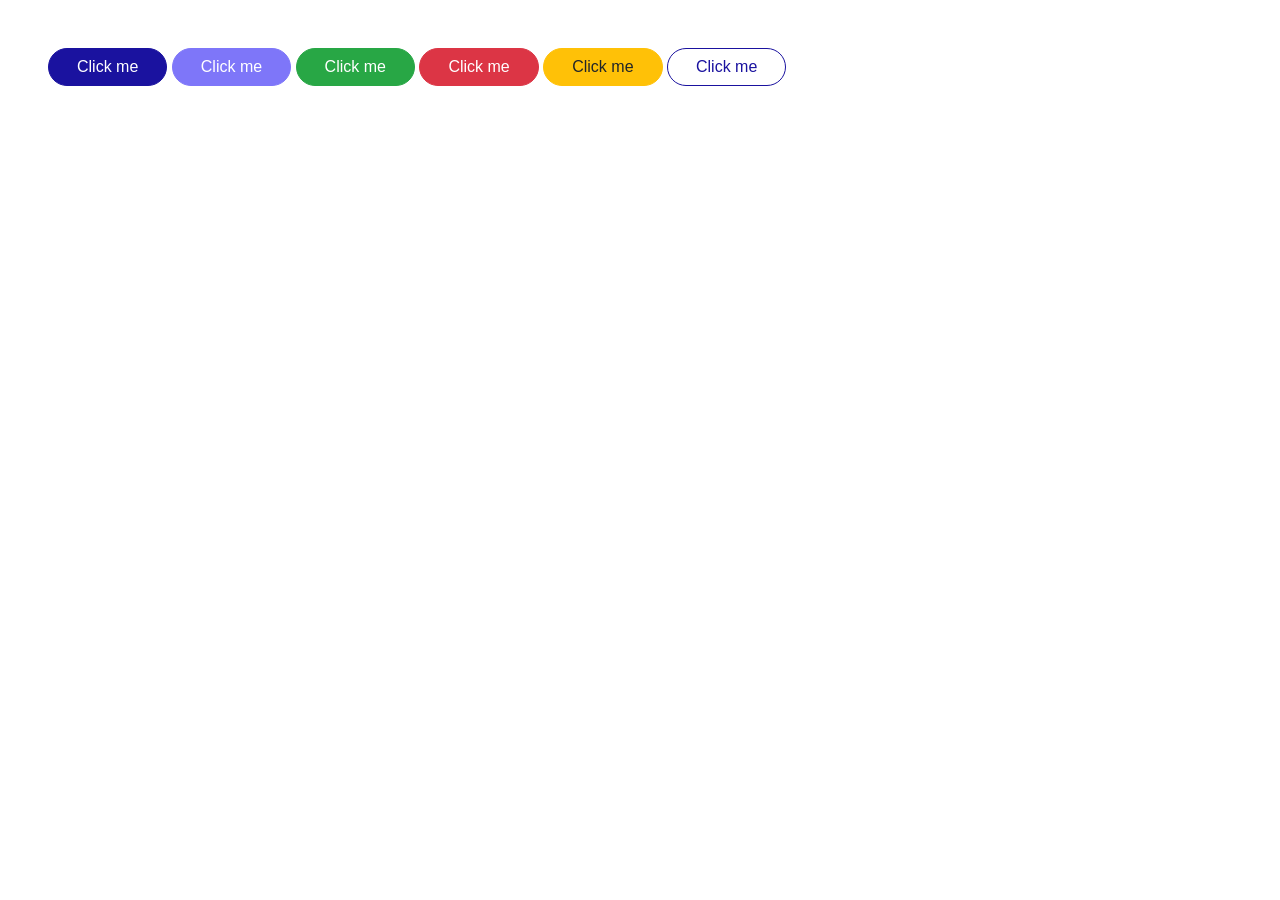
<file: project/1-template.html>
<!DOCTYPE html>
<html lang="en">
<head>
    <meta charset="UTF-8">
    <meta http-equiv="X-UA-Compatible" content="IE=edge">
    <meta name="viewport" content="width=device-width, initial-scale=1.0">
    <title>Document</title>
    <link rel="stylesheet" href="css/bootstrap.css">
</head>
<body class="m-5">
    <button class="btn btn-primary">Click me</button>
    <button class="btn btn-secondary">Click me</button>
    <button class="btn btn-success">Click me</button>
    <button class="btn btn-danger">Click me</button>
    <button class="btn btn-warning">Click me</button>
    <button class="btn btn-outline-primary">Click me</button>
    
    <script src="js/jquery.min.js"></script>
    <script src="js/bootstrap.js"></script>
</body>
</html>
</file>
<file: project/vendor/feather-icons-web/feather.css>
@font-face {
	font-family: 'Feather';
	src:
	url('fonts/Feather.ttf?sdxovp') format('truetype'),
	url('fonts/Feather.woff?sdxovp') format('woff'),
	url('fonts/Feather.svg?sdxovp#Feather') format('svg');
	font-weight: normal;
	font-style: normal;
}
[class^="feather-"], [class*=" feather-"] {
	font-family: 'feather' !important;
	speak: none;
	font-style: normal;
	font-weight: normal;
	font-variant: normal;
	text-transform: none;
	line-height: 1;
	-webkit-font-smoothing: antialiased;
	-moz-osx-font-smoothing: grayscale;
}

.feather-activity:before {
	content: "\e900";
}
.feather-airplay:before {
	content: "\e901";
}
.feather-alert-circle:before {
	content: "\e902";
}
.feather-alert-octagon:before {
	content: "\e903";
}
.feather-alert-triangle:before {
	content: "\e904";
}
.feather-align-center:before {
	content: "\e905";
}
.feather-align-justify:before {
	content: "\e906";
}
.feather-align-left:before {
	content: "\e907";
}
.feather-align-right:before {
	content: "\e908";
}
.feather-anchor:before {
	content: "\e909";
}
.feather-aperture:before {
	content: "\e90a";
}
.feather-archive:before {
	content: "\e90b";
}
.feather-arrow-down:before {
	content: "\e90c";
}
.feather-arrow-down-circle:before {
	content: "\e90d";
}
.feather-arrow-down-left:before {
	content: "\e90e";
}
.feather-arrow-down-right:before {
	content: "\e90f";
}
.feather-arrow-left:before {
	content: "\e910";
}
.feather-arrow-left-circle:before {
	content: "\e911";
}
.feather-arrow-right:before {
	content: "\e912";
}
.feather-arrow-right-circle:before {
	content: "\e913";
}
.feather-arrow-up:before {
	content: "\e914";
}
.feather-arrow-up-circle:before {
	content: "\e915";
}
.feather-arrow-up-left:before {
	content: "\e916";
}
.feather-arrow-up-right:before {
	content: "\e917";
}
.feather-at-sign:before {
	content: "\e918";
}
.feather-award:before {
	content: "\e919";
}
.feather-bar-chart:before {
	content: "\e91a";
}
.feather-bar-chart-2:before {
	content: "\e91b";
}
.feather-battery:before {
	content: "\e91c";
}
.feather-battery-charging:before {
	content: "\e91d";
}
.feather-bell:before {
	content: "\e91e";
}
.feather-bell-off:before {
	content: "\e91f";
}
.feather-bluetooth:before {
	content: "\e920";
}
.feather-bold:before {
	content: "\e921";
}
.feather-book:before {
	content: "\e922";
}
.feather-book-open:before {
	content: "\e923";
}
.feather-bookmark:before {
	content: "\e924";
}
.feather-box:before {
	content: "\e925";
}
.feather-briefcase:before {
	content: "\e926";
}
.feather-calendar:before {
	content: "\e927";
}
.feather-camera:before {
	content: "\e928";
}
.feather-camera-off:before {
	content: "\e929";
}
.feather-cast:before {
	content: "\e92a";
}
.feather-check:before {
	content: "\e92b";
}
.feather-check-circle:before {
	content: "\e92c";
}
.feather-check-square:before {
	content: "\e92d";
}
.feather-chevron-down:before {
	content: "\e92e";
}
.feather-chevron-left:before {
	content: "\e92f";
}
.feather-chevron-right:before {
	content: "\e930";
}
.feather-chevron-up:before {
	content: "\e931";
}
.feather-chevrons-down:before {
	content: "\e932";
}
.feather-chevrons-left:before {
	content: "\e933";
}
.feather-chevrons-right:before {
	content: "\e934";
}
.feather-chevrons-up:before {
	content: "\e935";
}
.feather-chrome:before {
	content: "\e936";
}
.feather-circle:before {
	content: "\e937";
}
.feather-clipboard:before {
	content: "\e938";
}
.feather-clock:before {
	content: "\e939";
}
.feather-cloud:before {
	content: "\e93a";
}
.feather-cloud-drizzle:before {
	content: "\e93b";
}
.feather-cloud-lightning:before {
	content: "\e93c";
}
.feather-cloud-off:before {
	content: "\e93d";
}
.feather-cloud-rain:before {
	content: "\e93e";
}
.feather-cloud-snow:before {
	content: "\e93f";
}
.feather-code:before {
	content: "\e940";
}
.feather-codepen:before {
	content: "\e941";
}
.feather-command:before {
	content: "\e942";
}
.feather-compass:before {
	content: "\e943";
}
.feather-copy:before {
	content: "\e944";
}
.feather-corner-down-left:before {
	content: "\e945";
}
.feather-corner-down-right:before {
	content: "\e946";
}
.feather-corner-left-down:before {
	content: "\e947";
}
.feather-corner-left-up:before {
	content: "\e948";
}
.feather-corner-right-down:before {
	content: "\e949";
}
.feather-corner-right-up:before {
	content: "\e94a";
}
.feather-corner-up-left:before {
	content: "\e94b";
}
.feather-corner-up-right:before {
	content: "\e94c";
}
.feather-cpu:before {
	content: "\e94d";
}
.feather-credit-card:before {
	content: "\e94e";
}
.feather-crop:before {
	content: "\e94f";
}
.feather-crosshair:before {
	content: "\e950";
}
.feather-database:before {
	content: "\e951";
}
.feather-delete:before {
	content: "\e952";
}
.feather-disc:before {
	content: "\e953";
}
.feather-dollar-sign:before {
	content: "\e954";
}
.feather-download:before {
	content: "\e955";
}
.feather-download-cloud:before {
	content: "\e956";
}
.feather-droplet:before {
	content: "\e957";
}
.feather-edit:before {
	content: "\e958";
}
.feather-edit-2:before {
	content: "\e959";
}
.feather-edit-3:before {
	content: "\e95a";
}
.feather-external-link:before {
	content: "\e95b";
}
.feather-eye:before {
	content: "\e95c";
}
.feather-eye-off:before {
	content: "\e95d";
}
.feather-facebook:before {
	content: "\e95e";
}
.feather-fast-forward:before {
	content: "\e95f";
}
.feather-feather:before {
	content: "\e960";
}
.feather-file:before {
	content: "\e961";
}
.feather-file-minus:before {
	content: "\e962";
}
.feather-file-plus:before {
	content: "\e963";
}
.feather-file-text:before {
	content: "\e964";
}
.feather-film:before {
	content: "\e965";
}
.feather-filter:before {
	content: "\e966";
}
.feather-flag:before {
	content: "\e967";
}
.feather-folder:before {
	content: "\e968";
}
.feather-folder-minus:before {
	content: "\e969";
}
.feather-folder-plus:before {
	content: "\e96a";
}
.feather-gift:before {
	content: "\e96b";
}
.feather-git-branch:before {
	content: "\e96c";
}
.feather-git-commit:before {
	content: "\e96d";
}
.feather-git-merge:before {
	content: "\e96e";
}
.feather-git-pull-request:before {
	content: "\e96f";
}
.feather-github:before {
	content: "\e970";
}
.feather-gitlab:before {
	content: "\e971";
}
.feather-globe:before {
	content: "\e972";
}
.feather-grid:before {
	content: "\e973";
}
.feather-hard-drive:before {
	content: "\e974";
}
.feather-hash:before {
	content: "\e975";
}
.feather-headphones:before {
	content: "\e976";
}
.feather-heart:before {
	content: "\e977";
}
.feather-help-circle:before {
	content: "\e978";
}
.feather-home:before {
	content: "\e979";
}
.feather-image:before {
	content: "\e97a";
}
.feather-inbox:before {
	content: "\e97b";
}
.feather-info:before {
	content: "\e97c";
}
.feather-instagram:before {
	content: "\e97d";
}
.feather-italic:before {
	content: "\e97e";
}
.feather-layers:before {
	content: "\e97f";
}
.feather-layout:before {
	content: "\e980";
}
.feather-life-buoy:before {
	content: "\e981";
}
.feather-link:before {
	content: "\e982";
}
.feather-link-2:before {
	content: "\e983";
}
.feather-linkedin:before {
	content: "\e984";
}
.feather-list:before {
	content: "\e985";
}
.feather-loader:before {
	content: "\e986";
}
.feather-lock:before {
	content: "\e987";
}
.feather-log-in:before {
	content: "\e988";
}
.feather-log-out:before {
	content: "\e989";
}
.feather-mail:before {
	content: "\e98a";
}
.feather-map:before {
	content: "\e98b";
}
.feather-map-pin:before {
	content: "\e98c";
}
.feather-maximize:before {
	content: "\e98d";
}
.feather-maximize-2:before {
	content: "\e98e";
}
.feather-menu:before {
	content: "\e98f";
}
.feather-message-circle:before {
	content: "\e990";
}
.feather-message-square:before {
	content: "\e991";
}
.feather-mic:before {
	content: "\e992";
}
.feather-mic-off:before {
	content: "\e993";
}
.feather-minimize:before {
	content: "\e994";
}
.feather-minimize-2:before {
	content: "\e995";
}
.feather-minus:before {
	content: "\e996";
}
.feather-minus-circle:before {
	content: "\e997";
}
.feather-minus-square:before {
	content: "\e998";
}
.feather-monitor:before {
	content: "\e999";
}
.feather-moon:before {
	content: "\e99a";
}
.feather-more-horizontal:before {
	content: "\e99b";
}
.feather-more-vertical:before {
	content: "\e99c";
}
.feather-move:before {
	content: "\e99d";
}
.feather-music:before {
	content: "\e99e";
}
.feather-navigation:before {
	content: "\e99f";
}
.feather-navigation-2:before {
	content: "\e9a0";
}
.feather-octagon:before {
	content: "\e9a1";
}
.feather-package:before {
	content: "\e9a2";
}
.feather-paperclip:before {
	content: "\e9a3";
}
.feather-pause:before {
	content: "\e9a4";
}
.feather-pause-circle:before {
	content: "\e9a5";
}
.feather-percent:before {
	content: "\e9a6";
}
.feather-phone:before {
	content: "\e9a7";
}
.feather-phone-call:before {
	content: "\e9a8";
}
.feather-phone-forwarded:before {
	content: "\e9a9";
}
.feather-phone-incoming:before {
	content: "\e9aa";
}
.feather-phone-missed:before {
	content: "\e9ab";
}
.feather-phone-off:before {
	content: "\e9ac";
}
.feather-phone-outgoing:before {
	content: "\e9ad";
}
.feather-pie-chart:before {
	content: "\e9ae";
}
.feather-play:before {
	content: "\e9af";
}
.feather-play-circle:before {
	content: "\e9b0";
}
.feather-plus:before {
	content: "\e9b1";
}
.feather-plus-circle:before {
	content: "\e9b2";
}
.feather-plus-square:before {
	content: "\e9b3";
}
.feather-pocket:before {
	content: "\e9b4";
}
.feather-power:before {
	content: "\e9b5";
}
.feather-printer:before {
	content: "\e9b6";
}
.feather-radio:before {
	content: "\e9b7";
}
.feather-refresh-ccw:before {
	content: "\e9b8";
}
.feather-refresh-cw:before {
	content: "\e9b9";
}
.feather-repeat:before {
	content: "\e9ba";
}
.feather-rewind:before {
	content: "\e9bb";
}
.feather-rotate-ccw:before {
	content: "\e9bc";
}
.feather-rotate-cw:before {
	content: "\e9bd";
}
.feather-rss:before {
	content: "\e9be";
}
.feather-save:before {
	content: "\e9bf";
}
.feather-scissors:before {
	content: "\e9c0";
}
.feather-search:before {
	content: "\e9c1";
}
.feather-send:before {
	content: "\e9c2";
}
.feather-server:before {
	content: "\e9c3";
}
.feather-settings:before {
	content: "\e9c4";
}
.feather-share:before {
	content: "\e9c5";
}
.feather-share-2:before {
	content: "\e9c6";
}
.feather-shield:before {
	content: "\e9c7";
}
.feather-shield-off:before {
	content: "\e9c8";
}
.feather-shopping-bag:before {
	content: "\e9c9";
}
.feather-shopping-cart:before {
	content: "\e9ca";
}
.feather-shuffle:before {
	content: "\e9cb";
}
.feather-sidebar:before {
	content: "\e9cc";
}
.feather-skip-back:before {
	content: "\e9cd";
}
.feather-skip-forward:before {
	content: "\e9ce";
}
.feather-slack:before {
	content: "\e9cf";
}
.feather-slash:before {
	content: "\e9d0";
}
.feather-sliders:before {
	content: "\e9d1";
}
.feather-smartphone:before {
	content: "\e9d2";
}
.feather-speaker:before {
	content: "\e9d3";
}
.feather-square:before {
	content: "\e9d4";
}
.feather-star:before {
	content: "\e9d5";
}
.feather-stop-circle:before {
	content: "\e9d6";
}
.feather-sun:before {
	content: "\e9d7";
}
.feather-sunrise:before {
	content: "\e9d8";
}
.feather-sunset:before {
	content: "\e9d9";
}
.feather-tablet:before {
	content: "\e9da";
}
.feather-tag:before {
	content: "\e9db";
}
.feather-target:before {
	content: "\e9dc";
}
.feather-terminal:before {
	content: "\e9dd";
}
.feather-thermometer:before {
	content: "\e9de";
}
.feather-thumbs-down:before {
	content: "\e9df";
}
.feather-thumbs-up:before {
	content: "\e9e0";
}
.feather-toggle-left:before {
	content: "\e9e1";
}
.feather-toggle-right:before {
	content: "\e9e2";
}
.feather-trash:before {
	content: "\e9e3";
}
.feather-trash-2:before {
	content: "\e9e4";
}
.feather-trending-down:before {
	content: "\e9e5";
}
.feather-trending-up:before {
	content: "\e9e6";
}
.feather-triangle:before {
	content: "\e9e7";
}
.feather-truck:before {
	content: "\e9e8";
}
.feather-tv:before {
	content: "\e9e9";
}
.feather-twitter:before {
	content: "\e9ea";
}
.feather-type:before {
	content: "\e9eb";
}
.feather-umbrella:before {
	content: "\e9ec";
}
.feather-underline:before {
	content: "\e9ed";
}
.feather-unlock:before {
	content: "\e9ee";
}
.feather-upload:before {
	content: "\e9ef";
}
.feather-upload-cloud:before {
	content: "\e9f0";
}
.feather-user:before {
	content: "\e9f1";
}
.feather-user-check:before {
	content: "\e9f2";
}
.feather-user-minus:before {
	content: "\e9f3";
}
.feather-user-plus:before {
	content: "\e9f4";
}
.feather-user-x:before {
	content: "\e9f5";
}
.feather-users:before {
	content: "\e9f6";
}
.feather-video:before {
	content: "\e9f7";
}
.feather-video-off:before {
	content: "\e9f8";
}
.feather-voicemail:before {
	content: "\e9f9";
}
.feather-volume:before {
	content: "\e9fa";
}
.feather-volume-1:before {
	content: "\e9fb";
}
.feather-volume-2:before {
	content: "\e9fc";
}
.feather-volume-x:before {
	content: "\e9fd";
}
.feather-watch:before {
	content: "\e9fe";
}
.feather-wifi:before {
	content: "\e9ff";
}
.feather-wifi-off:before {
	content: "\ea00";
}
.feather-wind:before {
	content: "\ea01";
}
.feather-x:before {
	content: "\ea02";
}
.feather-x-circle:before {
	content: "\ea03";
}
.feather-x-square:before {
	content: "\ea04";
}
.feather-youtube:before {
	content: "\ea05";
}
.feather-zap:before {
	content: "\ea06";
}
.feather-zap-off:before {
	content: "\ea07";
}
.feather-zoom-in:before {
	content: "\ea08";
}
.feather-zoom-out:before {
	content: "\ea09";
}
</file>
<file: project/css/1-style.css>
@import url('https://fonts.googleapis.com/css2?family=Roboto:wght@400;500;900&family=Send+Flowers&display=swap');
*{
    font-family: 'Roboto', sans-serif;
    padding: 0;
    margin: 0;
    box-sizing: border-box;
    
}
html{
    scroll-behavior: smooth;
}
body{
    /* height: 300vh; */
}

 .site-nav{
 
 position: absolute;
 top: 0;
 
 z-index: 50;
 background: #ffffff;
 width: 100%;
} 
.nav-scroll-link{
    position: fixed;
    top: 0;
    left: 0;
    right: 0;
    background: #ffffff;
    /* margin: 0 !important; */
     /* width: 100%; */
   
    
    animation: navscroll 1s linear;
    
}
@keyframes navscroll{
    from{
        transform: translateY(-50px);
    }
    to{
        transform: translateY(0); 
    }
}

/* .custom-bar{
    position: -webkit-sticky;
    position: sticky;
    top: 0;
    background-color: #3d6600;
} */
.ani-delay-1{
    transition:0.5s ;
}
.ani-delay-2{
    transition:1s ;
}
.ani-delay-3{
    transition:1.5s ;
}
.ani-delay-4{
    transition:2s ;
}
.ani-delay-5{
    transition:2.5s ;
}
.ani-delay-6{
    transition:3s ;
}
.ani-delay-7{
    transition:3.5s ;
}
.ani-delay-8{
    transition:4s ;
}
.ani-delay-9{
    transition:4.5s ;
}
.container-fluid{
    max-width: 100vw;
    width: 100%;
    overflow: hidden;
}

.header-left{
    width: 280px;
    border-radius: 30px;
    background-color: #fafafa;
    padding: 10px 15px;
    
}
.header-left input{
    background: #fafafa;
    
}
.search{
    text-decoration: none !important;
}
.search-text:focus-visible{
    outline: none;

}
.header-right-box{
    position: relative;
}

.header-right{
    width: 60px;
    height: 60px;
    border-radius: 50%;
    

}
.header-user{
    background: #e1e8ff;
}
.header-heart{
    background: #ffe3be;
}
.header-shop{
    background: #ffe3be;
}
.header-noti{
    position: absolute;
    left: 120px;
    top: -9px;
    width: 30px;
    height: 30px;
    border-radius: 50%;
    background: pink;
    line-height: 30px;
    
    font-size: 15px;
}
.header-noti2{
    position: absolute;
    left: 205px;
    top: -9px;
    width: 30px;
    height: 30px;
    border-radius: 50%;
    background: pink;
    line-height: 30px;
    
    font-size: 15px;
}
/* .site-nav{
    position: absolute;
    top: 0px;
    z-index: 50;
    width: 100%;
    background-color: #ffffff;


} */

.nav-item{
    transition: 0.5s;
}
.nav-link{
    padding:0.3rem 1.5rem !important;
}

.nav-link.current-section{
    border-bottom: 2px solid #3d6600;
    /* border-radius: 10em; */
    /* padding:0 1.5rem !important; */
}

.divider{
    border: 2px solid #fafafa;
    background: #e3e3e3;
}
.menu-bar{}
.home{
    position: relative;
}
.home-box{
    margin-top: 200px !important;
}
.home-imt{
    position: relative;
}
.home-text{
    position: absolute;
    top: 174px;
    right: 162px;
}
.text-choose{
    font-size: 50px !important;
}
.text-life{
    font-family: 'Send Flowers', cursive;
    font-size: 30px;
    font-weight: bold;
    color: #3d6600;
}
.shop{}
.shop-new{
    padding-left: 60px;
}
.shop-img-box{
    position: relative;
}
.shop-sum{
position: absolute;
top: 72px;
    left: 41px;
color: #ffffff;
}
.summer{
    font-family: 'Send Flowers', cursive;
    font-size: 30px;
    font-weight: bold;
}
.you-need{
    font-size: 30px;
}
.organic{
    width: 200px;
}
.new-box{
    position: relative;
}
.new{
    position: absolute;
    top: 0px;
    /* left: 0; */
    right: 0px;
    width: 60px;
    height: 35px;
    border-radius:  10px 10px 10px 50px  ;
    background-color: red;
    padding: 2px 12px;
    color: #ffffff;
    font-weight: bold;
}


.july-offer{
    background: #e3e3e3;
    width: 100%;
    height: 300px;
    
}
.days{
    color: gray !important;
}
.text-dots{
    width: 5px;
    height: 5px;
    border-radius: 50%;
    background-color: #3d6600;
}
.product{}
.add{
    border-radius: 1.25rem !important;
}
.f-v{
    color: #3d6600;
}
.product-person{
    margin: 15px 0;
    background-image: url(../img/fruit-bg.jpg);
    background-repeat: no-repeat;
    background-size: cover;
    /* height: 300px; */
}
/* .product-person-phone{
    margin: 15px 0;
    background-image: url(../img/fruit-bg.jpg);
    background-repeat: no-repeat;
    background-size: 100%;
    height: 300px;
} */
.product-img{
    border-radius: 50%;
    margin: 10px auto;
}
.product-person-text{
    margin: 10px;
    padding: 0 130px;
}
.slick-dots{
    bottom: 27px !important;
}
.home-box .slick-dots{
    bottom: 10px !important;
}

.slick-dots li{
    width:10px;
    height: 10px;
    border-radius: 50%;
    border: 2px solid #3d6600;
} 
.slick-dots .slick-active{
    background-color: #3d6600;
}
.honey-box{
    position: relative;
}
.honey{
    position: absolute;
    top: 40px;
    left: 20px;
}
.tip-track-box{
    position: relative;
}
.tip-track{
    position: absolute;
    bottom: 15px;
    left: 18px;
    width: 120px;
    height: 30px;
    border-radius: 5px;
    background: #3d6600;
    color: #ffffff;
    padding: 3px 5px;
}
.logo-img{
    width: 100%;
    filter: grayscale(100%);
}
.logo-img:hover{
    filter: grayscale(0);
}
footer{
    /* position: relative; */
}
.footer-bg-box{
    margin-top: 350px;
    background-color: #3d6600; 
               
            background-size: 100%;
            /* height: 500px; */
}

.foot-divider{
    width: 100%;
    height: 0.1px;
    background: #fafafa !important;
}
.contact-divider{
    width: 65%;
    height: 0.1px;
    background: #28a745;
}
.info-text{
    list-style-type: none;
}
.input-box{
    border-radius: 30px;
    padding: 5px;
    background: #ffffff;
}
.input-name{
    width: 100px;
    border: none;
    margin-left: 10px;


}
.input-name:focus-visible{
    outline: none;
}
.scroll-to-next{
    width: 50px;
    height: 50px;
    border-radius: 50%;
    display: flex;
    justify-content: center;
    align-items: center;
    margin: auto;
    margin-top: 30px;
}
.scroll-to-next img{
    
    width: 20px;
    animation-iteration-count: infinite;
}
@media screen and (max-width:768px) {
    body{
        align-items: center;
    }
    
    .home{
        /* position: relative; */
    }
    /* .freshio-logo{
        margin: 5px auto;
    }
    .freshio-logo img{
       margin-left: 150px !important;
        
    } */
    .navbar{
        margin-top: 20px;
    }
    
    .home-text{
        right: 5px !important;
        top: 20px !important;
    }
    
    .divider{
        /* width: 200px !important; */
        margin: 0 !important;
        border: 1px solid #e3e3e3 !important;
    }
    .shop-new{
        
        /* padding-bottom: 10px !important; */
        width: 100%;
        padding: 0 !important;
        padding-top: 13px !important;
        /* padding-left: 5px !important; */
     } 
    .shop-new h1{
       font-size: 25px !important;
       /* margin-left: 25px !important; */
        
        
    }
    .sale-product{
        margin-top: -15px !important;
    }
    .you-need{
        font-size: 15px !important;
    }
    .days{
        font-size: 10px !important;
    }
    .organic{
        width: 100% !important;
    }
    .product-person{
        /* height: 600px !important; */
    }
    /* .product-img{
        margin: 0 !important;
    } */
    .product-person-img{
        margin: 0 !important;
    }
    .slick-dots{
        bottom: 50px !important;
    }
    
    .honey{
        top:15px !important;
    }
    .best-honey{
        font-size: 15px !important;
    }
    .card-box{
        margin: 0 !important;
        
    }
    .card-box img{
        margin: 0 !important;
    }
    .fot-box{
        margin-top: 15px !important;
    }
    .call-us-box i{
    margin: 0 !important;
    }
    .navbar-nav{
        margin-top: 10px;
    background: #ffffff10;
    border-radius: 10px;
    width: 100%;
    }
    .nav-link{
        margin: 5px;
        border: 1px solid #ffffff40;
        border-radius: 1.35rem;
        box-shadow: 0 0 5px #e3e3e3;
        font-size: 25px !important;
    }
    .nav-link.current-section{
        border: 2px solid #3d6600;
        /* border-radius: 10em; */
        /* padding:0 1.5rem !important; */
    }
    .line{
        width: 100% !important;
    }
    
}
@media screen and (max-width:576px) {
    body{
        align-items: center;
    }
    
    .home{
        /* position: relative; */
    }
    .freshio-logo{
        margin: 5px 10px auto auto !important;
    }
    .freshio-logo img{
       width: 150px !important;
       margin-left: 50px !important;
       margin-bottom: 10px !important;
        
    }
    .navbar{
        margin-top: 20px;
    }
     .header-left{
      margin: 0 !important;
       width: 100% !important;
        
        
    }
    .header-left input{
        width: 35px !important;
        margin: 0 !important;
        font-size: 15px;
        
    }
    .header-left i{
        margin-left: 3px;
        font-size: 15px !important;
    }
    .search{
        font-size: 15px !important;
        margin: 0 !important;
    } 
 .header-right-box{
        margin-top: 10px !important;
    }
    
    .scroll-to-next{
        margin-top: 80px !important;
    }
    /* .header-right-box{
        margin: 0 !important;
    } */
    .header-right{
        width: 30px;
        height: 30px;
        margin-right: 2px;
        border-radius: 50%;
        /* margin: 10px !important; */
        
    }
    .header-right i{
        font-size: 15px !important;

    }
    .right-money{
        font-size: 15px !important;
        margin: 0 3px;
    }
    .header-noti{
        left: 44px !important;
        width: 20px;
        height: 20px;
        line-height: 20px;
        font-size: 13px;
    }
    .header-noti2{
        left: 75px !important;
        width: 20px;
        height: 20px;
        line-height: 20px;
        font-size: 13px;
    }
    .header-divider{
        /* width: 100% !important; */
        display: none !important;
    }
    .shop-divider{
        width: 100% !important;
    }
    .delete .divider{
        display: none !important;
    }
    .custom-bar{
        margin: 0 !important;
    }
    .home-text{
        right: 0px !important;
        top: 5px !important;
    }
    .text-life{
        font-size: 15px !important;
    }
    .text-choose{
        font-size: 15px !important;
        margin: 0 !important;
    }
    .home-text button{
        font-size: 10px !important;
        margin: 0 !important;
        margin-top: 5px !important;
        margin-right: 5px;
    }
    .divider{
        /* width: 100px !important; */
        margin: 0 !important;
        border: 1px solid #e3e3e3 !important;
    }
    .shop-new{
        
        padding: 0 !important;
        width: 100%;
        padding-top: 13px !important;
        /* padding-left: 5px !important; */
        margin: 0 !important;
    }
    .shop-new h1{
        font-size: 18px !important;
        
        
    }
    .you-need{
        font-size: 15px !important;
    }
    .days{
        font-size: 10px !important;
    }
    .organic{
        width: 100% !important;
    }
    .product-person{
        /* display: none; */
        padding: 0;
        margin: 0;
        
    }
    /* .product-img{
        margin: 0 !important;
    } */
    .product-person-img{
        margin: 0 !important;
        padding: 60px 0 10px 10px;
        height: 500px !important;
    }
    .product-person-text{
        /* width: 600px !important; */
        margin: 0 !important;
        padding: 0 !important;
    }
    .honey{
        top:15px !important;
    }
    .best-honey{
        font-size: 15px !important;
    }
    .card-box{
        margin: 0 !important;
        
    }
    .card-box img{
        margin: 0 !important;
    }
    .fot-box{
        margin-top: 15px !important;
    }
    .call-us-box i{
    margin: 0 !important;
    }
    .navbar-nav{
        margin-top: 10px;
    background: #ffffff10;
    border-radius: 10px;
    width: 100%;
    }
    .nav-link{
        margin: 5px;
        border: 1px solid #ffffff40;
        border-radius: 1.35rem;
        box-shadow: 0 0 5px #e3e3e3;
        font-size: 25px !important;
    }
    .nav-link.current-section{
        border: 2px solid #3d6600;
        /* border-radius: 10em; */
        /* padding:0 1.5rem !important; */
    }
    .line{
        width: 100% !important;
        margin-top: 10px !important;
    }
    /* .nav-scroll-link{
        top: 0 !important;
         width: 100% !important; 
        z-index: 52;
    }
         */
        
    
    
 /* .nav-scroll-link .navbar{
        width: 100% !important;
    } 
    .nav-scroll-link .nav-link{
        color:#ffffff !important;
    }
    .nav-scroll-link .navbar-toggler{
        color: #ffffff !important;
    } */ 
    
    
}
</file>
<file: project/vendor/feather-icons-web/demo.css>
body {
  padding: 0;
  margin: 0;
  font-family: sans-serif;
  font-size: 1em;
  line-height: 1.5;
  color: #555;
  background: #fff;
}
h1 {
  font-size: 1.5em;
  font-weight: normal;
}
small {
  font-size: .66666667em;
}
a {
  color: #e74c3c;
  text-decoration: none;
}
a:hover, a:focus {
  box-shadow: 0 1px #e74c3c;
}
.bshadow0, input {
  box-shadow: inset 0 -2px #e7e7e7;
}
input:hover {
  box-shadow: inset 0 -2px #ccc;
}
input, fieldset {
  font-family: sans-serif;
  font-size: 1em;
  margin: 0;
  padding: 0;
  border: 0;
}
input {
  color: inherit;
  line-height: 1.5;
  height: 1.5em;
  padding: .25em 0;
}
input:focus {
  outline: none;
  box-shadow: inset 0 -2px #449fdb;
}
.glyph {
  font-size: 16px;
  width: 15em;
  padding-bottom: 1em;
  margin-right: 4em;
  margin-bottom: 1em;
  float: left;
  overflow: hidden;
}
.liga {
  width: 80%;
  width: calc(100% - 2.5em);
}
.talign-right {
  text-align: right;
}
.talign-center {
  text-align: center;
}
.bgc1 {
  background: #f1f1f1;
}
.fgc1 {
  color: #999;
}
.fgc0 {
  color: #000;
}
p {
  margin-top: 1em;
  margin-bottom: 1em;
}
.mvm {
  margin-top: .75em;
  margin-bottom: .75em;
}
.mtn {
  margin-top: 0;
}
.mtl, .mal {
  margin-top: 1.5em;
}
.mbl, .mal {
  margin-bottom: 1.5em;
}
.mal, .mhl {
  margin-left: 1.5em;
  margin-right: 1.5em;
}
.mhmm {
  margin-left: 1em;
  margin-right: 1em;
}
.mls {
  margin-left: .25em;
}
.ptl {
  padding-top: 1.5em;
}
.pbs, .pvs {
  padding-bottom: .25em;
}
.pvs, .pts {
  padding-top: .25em;
}
.unit {
  float: left;
}
.unitRight {
  float: right;
}
.size1of2 {
  width: 50%;
}
.size1of1 {
  width: 100%;
}
.clearfix:before, .clearfix:after {
  content: " ";
  display: table;
}
.clearfix:after {
  clear: both;
}
.hidden-true {
  display: none;
}
.textbox0 {
  width: 3em;
  background: #f1f1f1;
  padding: .25em .5em;
  line-height: 1.5;
  height: 1.5em;
}
#testDrive {
  display: block;
  padding-top: 24px;
  line-height: 1.5;
}
.fs0 {
  font-size: 16px;
}
.fs1 {
  font-size: 24px;
}
</file>
